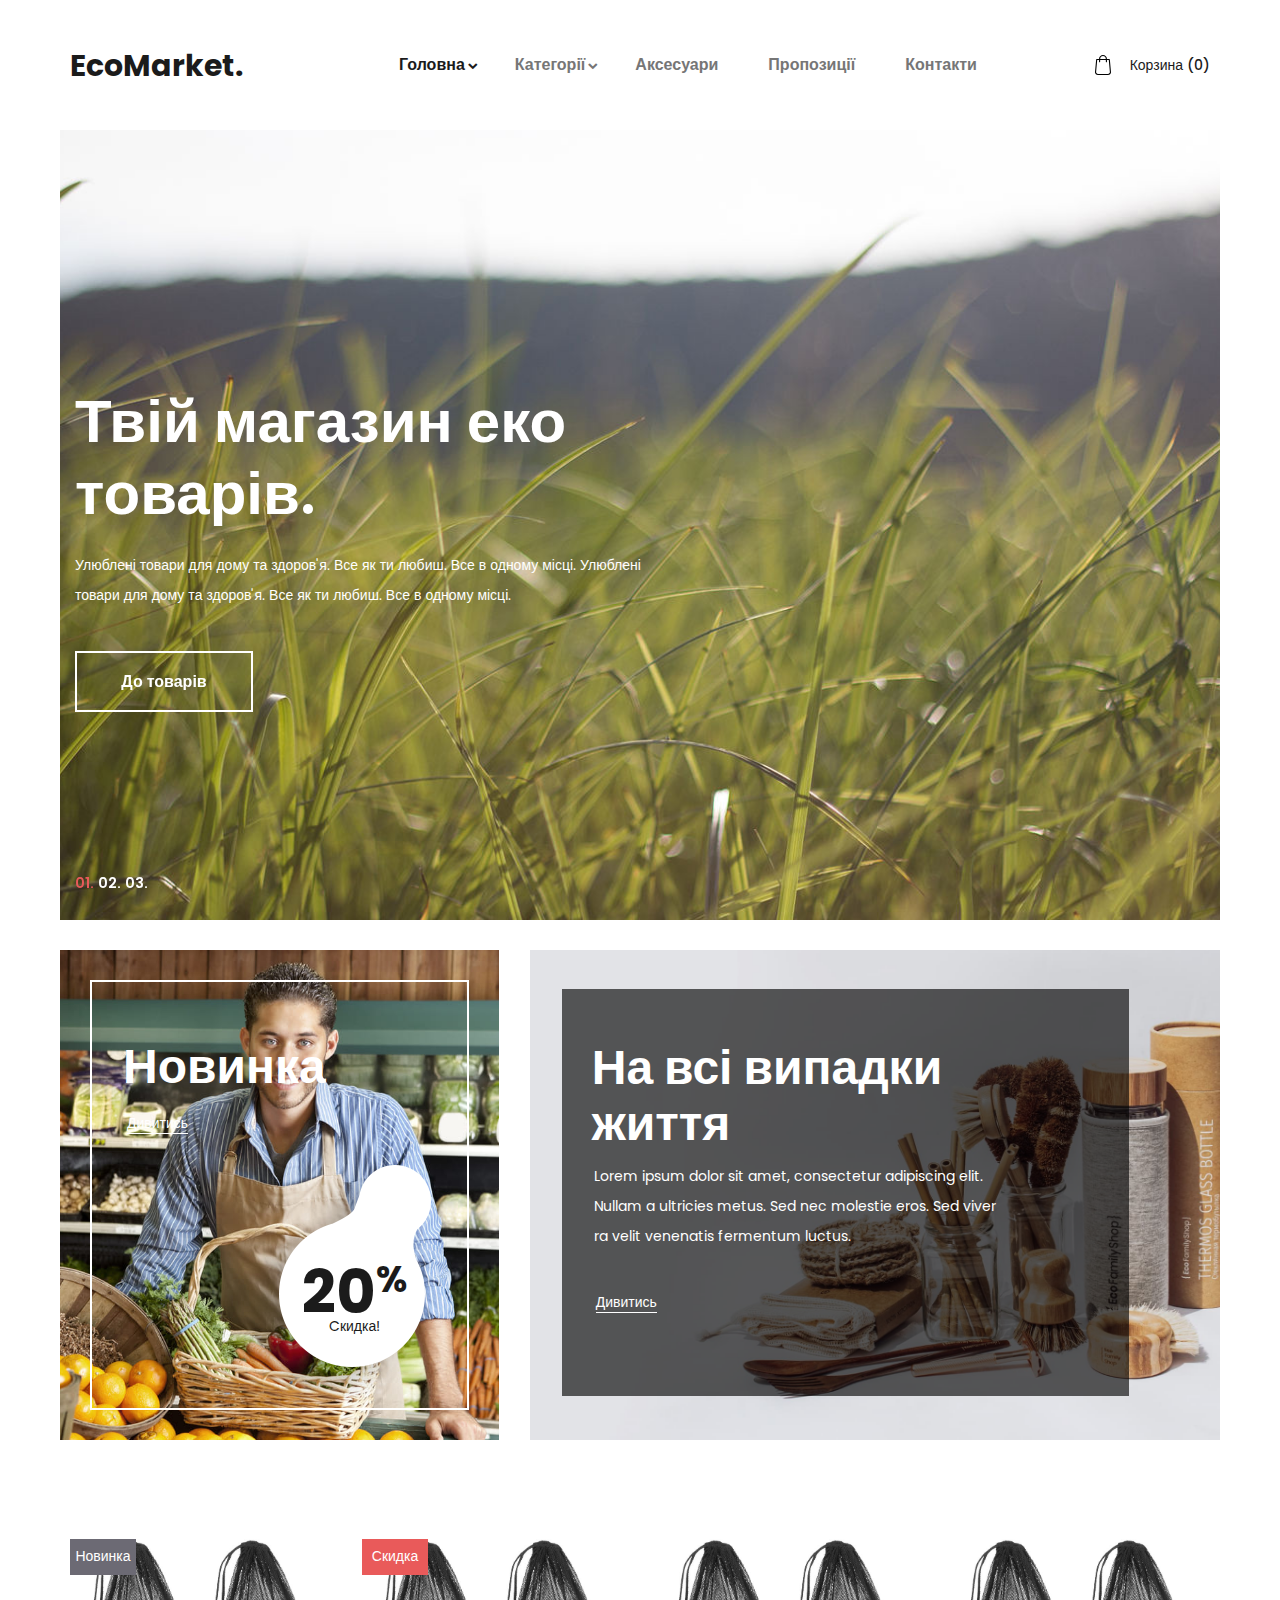
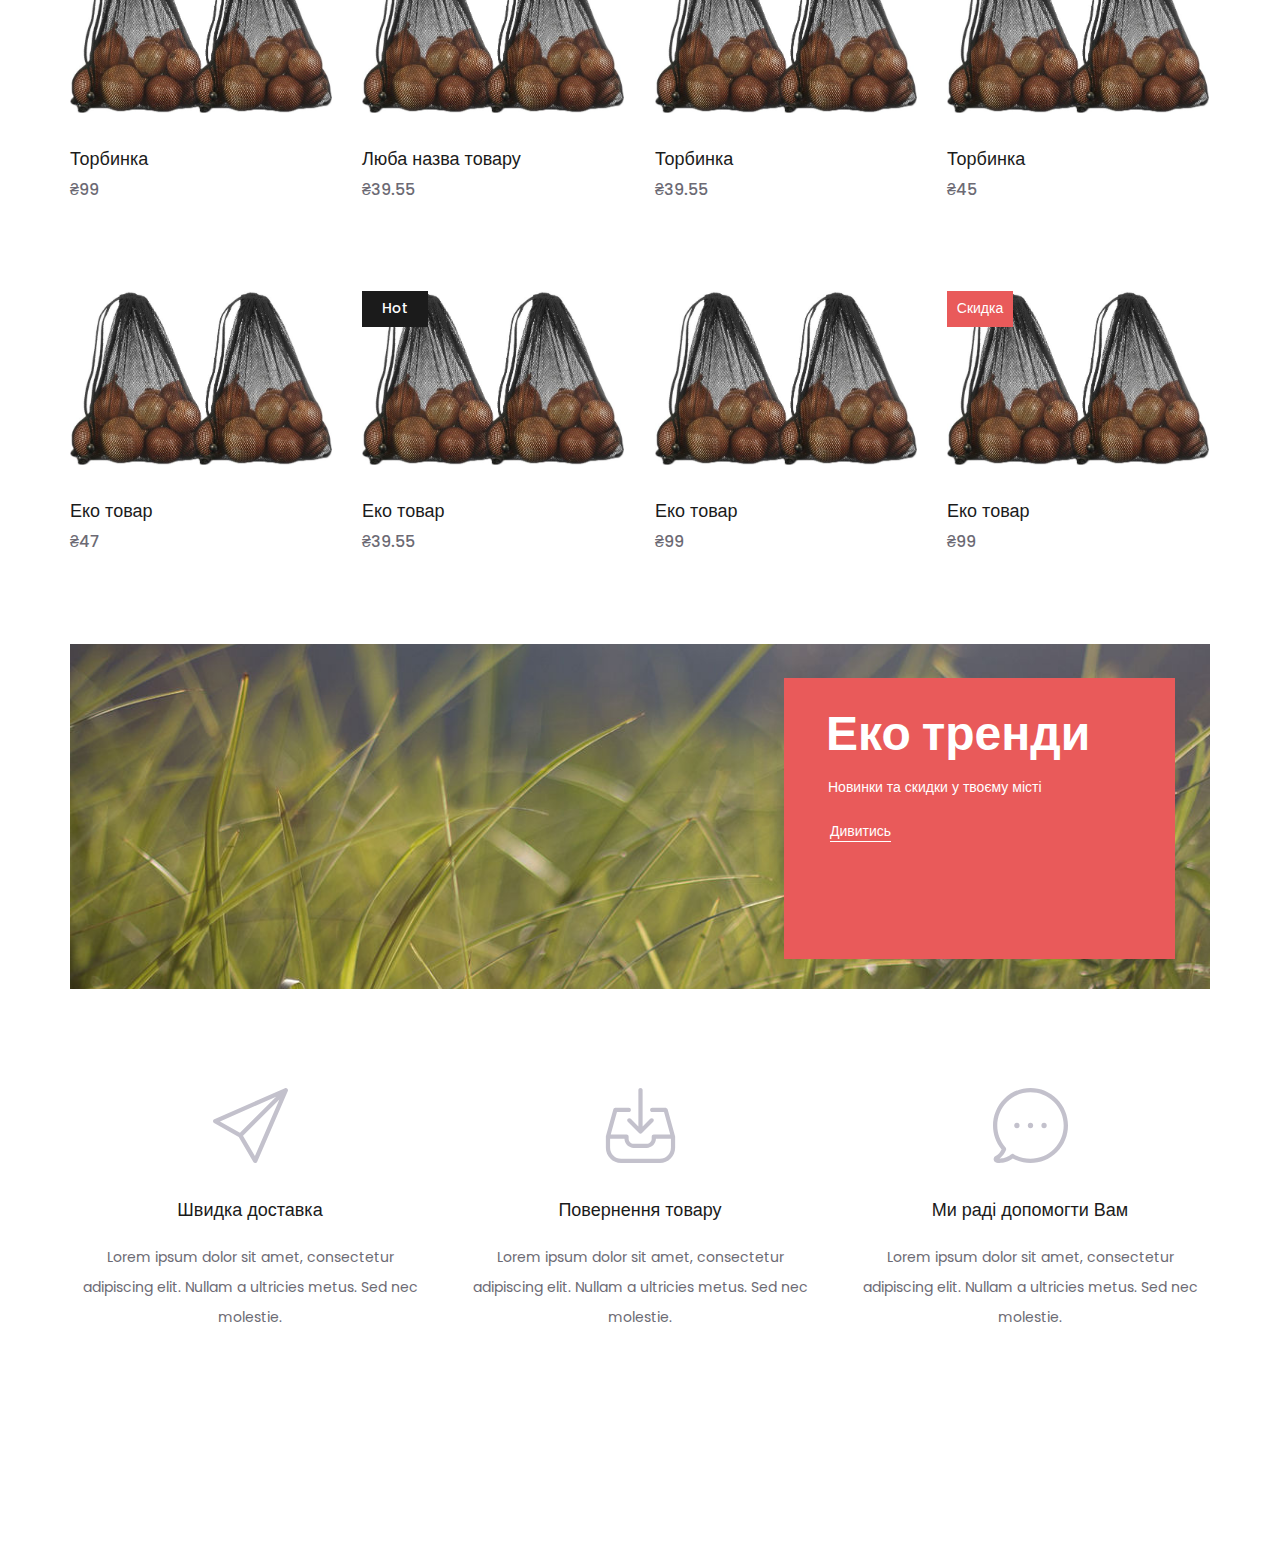
<file: index.html>
<!DOCTYPE html>
<html lang="ua">
<head>
<title>Magaz</title>
<meta charset="utf-8">
<meta http-equiv="X-UA-Compatible" content="IE=edge">
<meta name="description" content="Ecomarket">
<meta name="viewport" content="width=device-width, initial-scale=1">
<link rel="stylesheet" type="text/css" href="styles/bootstrap4/bootstrap.min.css">
<link href="plugins/font-awesome-4.7.0/css/font-awesome.min.css" rel="stylesheet" type="text/css">
<link rel="stylesheet" type="text/css" href="plugins/OwlCarousel2-2.2.1/owl.carousel.css">
<link rel="stylesheet" type="text/css" href="plugins/OwlCarousel2-2.2.1/owl.theme.default.css">
<link rel="stylesheet" type="text/css" href="plugins/OwlCarousel2-2.2.1/animate.css">
<link rel="stylesheet" type="text/css" href="styles/main_styles.css">
<link rel="stylesheet" type="text/css" href="styles/responsive.css">
</head>
<body>

<div class="super_container">

	<!-- Header -->

	<header class="header">
		<div class="header_container">
			<div class="container">
				<div class="row">
					<div class="col">
						<div class="header_content d-flex flex-row align-items-center justify-content-start">
							<div class="logo"><a href="#">EcoMarket.</a></div>
							<nav class="main_nav">
								<ul>
									<li class="hassubs active">
										<a href="index.html">Головна</a>
										<ul>
											<li><a href="categories.html">Категорії</a></li>
											<li><a href="product.html">Продукти</a></li>
											<li><a href="cart.html">Корзина</a></li>
											<li><a href="checkout.html">Перевірити</a></li>
											<li><a href="contact.html">Контакти</a></li>
										</ul>
									</li>
									<li class="hassubs">
										<a href="categories.html">Категорії</a>
										<ul>
											<li><a href="categories.html">Категорія1</a></li>
											<li><a href="categories.html">Категорія2</a></li>
											<li><a href="categories.html">Категорія3</a></li>
										</ul>
									</li>
									<li><a href="#">Аксесуари</a></li>
									<li><a href="#">Пропозиції</a></li>
									<li><a href="contact.html">Контакти</a></li>
								</ul>
							</nav>
							<div class="header_extra ml-auto">
								<div class="shopping_cart">
									<a href="cart.html">
										<svg version="1.1" xmlns="http://www.w3.org/2000/svg" xmlns:xlink="http://www.w3.org/1999/xlink" x="0px" y="0px"
												 viewBox="0 0 489 489" style="enable-background:new 0 0 489 489;" xml:space="preserve">
											<g>
												<path d="M440.1,422.7l-28-315.3c-0.6-7-6.5-12.3-13.4-12.3h-57.6C340.3,42.5,297.3,0,244.5,0s-95.8,42.5-96.6,95.1H90.3
													c-7,0-12.8,5.3-13.4,12.3l-28,315.3c0,0.4-0.1,0.8-0.1,1.2c0,35.9,32.9,65.1,73.4,65.1h244.6c40.5,0,73.4-29.2,73.4-65.1
													C440.2,423.5,440.2,423.1,440.1,422.7z M244.5,27c37.9,0,68.8,30.4,69.6,68.1H174.9C175.7,57.4,206.6,27,244.5,27z M366.8,462
													H122.2c-25.4,0-46-16.8-46.4-37.5l26.8-302.3h45.2v41c0,7.5,6,13.5,13.5,13.5s13.5-6,13.5-13.5v-41h139.3v41
													c0,7.5,6,13.5,13.5,13.5s13.5-6,13.5-13.5v-41h45.2l26.9,302.3C412.8,445.2,392.1,462,366.8,462z"/>
											</g>
										</svg>
										<div>Корзина<span>(0)</span></div>
									</a>
								</div>
								
								<div class="hamburger"><i class="fa fa-bars" aria-hidden="true"></i></div>
							</div>
						</div>
					</div>
				</div>
			</div>
		</div>
		
		<!-- Social -->
		<div class="header_social">
			<ul>
				<li><a href="#"><i class="fa fa-instagram" aria-hidden="true"></i></a></li>
				<li><a href="#"><i class="fa fa-facebook" aria-hidden="true"></i></a></li>
			</ul>
		</div>
	</header>

	<!-- Menu -->

	<div class="menu menu_mm trans_300">
		<div class="menu_container menu_mm">
			<div class="page_menu_content">
							
				<div class="page_menu_search menu_mm">
					<form action="#">
						<input type="search" required="required" class="page_menu_search_input menu_mm" placeholder="Search for products...">
					</form>
				</div>
				<ul class="page_menu_nav menu_mm">
					<li class="page_menu_item has-children menu_mm">
						<a href="index.html">Головна<i class="fa fa-angle-down"></i></a>
						<ul class="page_menu_selection menu_mm">
							<li class="page_menu_item menu_mm"><a href="categories.html">Категорії<i class="fa fa-angle-down"></i></a></li>
							<li class="page_menu_item menu_mm"><a href="product.html">Продукт<i class="fa fa-angle-down"></i></a></li>
							<li class="page_menu_item menu_mm"><a href="cart.html">Корзина<i class="fa fa-angle-down"></i></a></li>
							<li class="page_menu_item menu_mm"><a href="checkout.html">Перевірити<i class="fa fa-angle-down"></i></a></li>
							<li class="page_menu_item menu_mm"><a href="contact.html">Контакти<i class="fa fa-angle-down"></i></a></li>
						</ul>
					</li>
					<li class="page_menu_item has-children menu_mm">
						<a href="categories.html">Категорії<i class="fa fa-angle-down"></i></a>
						<ul class="page_menu_selection menu_mm">
							<li class="page_menu_item menu_mm"><a href="categories.html">Категорія1<i class="fa fa-angle-down"></i></a></li>
							<li class="page_menu_item menu_mm"><a href="categories.html">Категорія2<i class="fa fa-angle-down"></i></a></li>
							<li class="page_menu_item menu_mm"><a href="categories.html">Категорія3<i class="fa fa-angle-down"></i></a></li>
						</ul>
					</li>
					<li class="page_menu_item menu_mm"><a href="index.html">Аксесуари<i class="fa fa-angle-down"></i></a></li>
					<li class="page_menu_item menu_mm"><a href="#">Пропозиції<i class="fa fa-angle-down"></i></a></li>
					<li class="page_menu_item menu_mm"><a href="contact.html">Корзина<i class="fa fa-angle-down"></i></a></li>
				</ul>
			</div>
		</div>

		<div class="menu_close"><i class="fa fa-times" aria-hidden="true"></i></div>

		<div class="menu_social">
			<ul>
				<li><a href="#"><i class="fa fa-instagram" aria-hidden="true"></i></a></li>
				<li><a href="#"><i class="fa fa-facebook" aria-hidden="true"></i></a></li>
			</ul>
		</div>
	</div>
	
	<!-- Home -->

	<div class="home">
		<div class="home_slider_container">
			
			<!-- Home Slider -->
			<div class="owl-carousel owl-theme home_slider">
				
				<!-- Slider Item -->
				<div class="owl-item home_slider_item">
					<div class="home_slider_background" style="background-image:url(images/trava.jpg)"></div>
					<div class="home_slider_content_container">
						<div class="container">
							<div class="row">
								<div class="col">
									<div class="home_slider_content"  data-animation-in="fadeIn" data-animation-out="animate-out fadeOut">
										<div class="home_slider_title">Твій магазин еко товарів.</div>
										<div class="home_slider_subtitle">Улюблені товари для дому та здоров'я. Все як ти любиш. Все в одному місці. Улюблені товари для дому та здоров'я. Все як ти любиш. Все в одному місці.</div>
										<div class="button button_light home_button"><a href="#">До товарів</a></div>
									</div>
								</div>
							</div>
						</div>
					</div>
				</div>

				<!-- Slider Item -->
				<div class="owl-item home_slider_item">
					<div class="home_slider_background" style="background-image:url(images/pole.jpg)"></div>
					<div class="home_slider_content_container">
						<div class="container">
							<div class="row">
								<div class="col">
									<div class="home_slider_content"  data-animation-in="fadeIn" data-animation-out="animate-out fadeOut">
										<div class="home_slider_title">Еко товари для дому</div>
										<div class="home_slider_subtitle">Lorem ipsum dolor sit amet, consectetur adipiscing elit. Nullam a ultricies metus. Sed nec molestie eros. Sed viverra velit venenatis fermentum luctus.</div>
										<div class="button button_light home_button"><a href="#">Поцікавитись</a></div>
									</div>
								</div>
							</div>
						</div>
					</div>
				</div>

				<!-- Slider Item -->
				<div class="owl-item home_slider_item">
					<div class="home_slider_background" style="background-image:url(images/derevo.jpg)"></div>
					<div class="home_slider_content_container">
						<div class="container">
							<div class="row">
								<div class="col">
									<div class="home_slider_content"  data-animation-in="fadeIn" data-animation-out="animate-out fadeOut">
										<div class="home_slider_title">Онлайн еко шоп твого міста!</div>
										<div class="home_slider_subtitle">Lorem ipsum dolor sit amet, consectetur adipiscing elit. Nullam a ultricies metus. Sed nec molestie eros. Sed viverra velit venenatis fermentum luctus.</div>
										<div class="button button_light home_button"><a href="#">Купити</a></div>
									</div>
								</div>
							</div>
						</div>
					</div>
				</div>

			</div>

			<!-- Home Slider Dots -->
			
			<div class="home_slider_dots_container">
				<div class="container">
					<div class="row">
						<div class="col">
							<div class="home_slider_dots">
								<ul id="home_slider_custom_dots" class="home_slider_custom_dots">
									<li class="home_slider_custom_dot active">01.</li>
									<li class="home_slider_custom_dot">02.</li>
									<li class="home_slider_custom_dot">03.</li>
								</ul>
							</div>
						</div>
					</div>
				</div>	
			</div>

		</div>
	</div>

	<!-- Ads -->

	<div class="avds">
		<div class="avds_container d-flex flex-lg-row flex-column align-items-start justify-content-between">
			<div class="avds_small">
				<div class="avds_background" style="background-image:url(images/eco.jpg)"></div>
				<div class="avds_small_inner">
					<div class="avds_discount_container">
						<img src="images/discount.png" alt="">
						<div>
							<div class="avds_discount">
								<div>20<span>%</span></div>
								<div>Cкидка!</div>
							</div>
						</div>
					</div>
					<div class="avds_small_content">
						<div class="avds_title">Новинка</div>
						<div class="avds_link"><a href="categories.html">Дивитись</a></div>
					</div>
				</div>
			</div>
			<div class="avds_large">
				<div class="avds_background" style="background-image:url(images/eco2.jpg)"></div>
				<div class="avds_large_container">
					<div class="avds_large_content">
						<div class="avds_title">На всі випадки життя</div>
						<div class="avds_text">Lorem ipsum dolor sit amet, consectetur adipiscing elit. Nullam a ultricies metus. Sed nec molestie eros. Sed viver ra velit venenatis fermentum luctus.</div>
						<div class="avds_link avds_link_large"><a href="categories.html">Дивитись</a></div>
					</div>
				</div>
			</div>
		</div>
	</div>

	<!-- Products -->

	<div class="products">
		<div class="container">
			<div class="row">
				<div class="col">
					
					<div class="product_grid">

						<!-- Product -->
						<div class="product">
							<div class="product_image"><img src="images/sumka.jpg" alt="#"></div>
							<div class="product_extra product_new"><a href="categories.html">Новинка</a></div>
							<div class="product_content">
								<div class="product_title"><a href="product.html">Торбинка</a></div>
								<div class="product_price">₴99</div>
							</div>
						</div>

						<!-- Product -->
						<div class="product">
							<div class="product_image"><img src="images/sumka.jpg" alt=""></div>
							<div class="product_extra product_sale"><a href="categories.html">Скидка</a></div>
							<div class="product_content">
								<div class="product_title"><a href="product.html">Люба назва товару</a></div>
								<div class="product_price">₴39.55</div>
							</div>
						</div>

						<!-- Product -->
						<div class="product">
							<div class="product_image"><img src="images/sumka.jpg" alt=""></div>
							<div class="product_content">
								<div class="product_title"><a href="product.html">Торбинка</a></div>
								<div class="product_price">₴39.55</div>
							</div>
						</div>

						<!-- Product -->
						<div class="product">
							<div class="product_image"><img src="images/sumka.jpg" alt=""></div>
							<div class="product_content">
								<div class="product_title"><a href="product.html">Торбинка</a></div>
								<div class="product_price">₴45</div>
							</div>
						</div>

						<!-- Product -->
						<div class="product">
							<div class="product_image"><img src="images/sumka.jpg" alt=""></div>
							<div class="product_content">
								<div class="product_title"><a href="product.html">Еко товар</a></div>
								<div class="product_price">₴47</div>
							</div>
						</div>

						<!-- Product -->
						<div class="product">
							<div class="product_image"><img src="images/sumka.jpg" alt=""></div>
							<div class="product_extra product_hot"><a href="categories.html">Hot</a></div>
							<div class="product_content">
								<div class="product_title"><a href="product.html">Еко товар</a></div>
								<div class="product_price">₴39.55</div>
							</div>
						</div>

						<!-- Product -->
						<div class="product">
							<div class="product_image"><img src="images/sumka.jpg" alt=""></div>
							<div class="product_content">
								<div class="product_title"><a href="product.html">Еко товар</a></div>
								<div class="product_price">₴99</div>
							</div>
						</div>

						<!-- Product -->
						<div class="product">
							<div class="product_image"><img src="images/sumka.jpg" alt=""></div>
							<div class="product_extra product_sale"><a href="categories.html">Скидка</a></div>
							<div class="product_content">
								<div class="product_title"><a href="product.html">Еко товар</a></div>
								<div class="product_price">₴99</div>
							</div>
						</div>

					</div>
						
				</div>
			</div>
		</div>
	</div>

	<!-- Ad -->

	<div class="avds_xl">
		<div class="container">
			<div class="row">
				<div class="col">
					<div class="avds_xl_container clearfix">
						<div class="avds_xl_background" style="background-image:url(images/trava.jpg)"></div>
						<div class="avds_xl_content">
							<div class="avds_title">Еко тренди</div>
							<div class="avds_text">Новинки та скидки у твоєму місті</div>
							<div class="avds_link avds_xl_link"><a href="categories.html">Дивитись</a></div>
						</div>
					</div>
				</div>
			</div>
		</div>
	</div>

	<!-- Icon Boxes -->

	<div class="icon_boxes">
		<div class="container">
			<div class="row icon_box_row">
				
				<!-- Icon Box -->
				<div class="col-lg-4 icon_box_col">
					<div class="icon_box">
						<div class="icon_box_image"><img src="images/icon_1.svg" alt=""></div>
						<div class="icon_box_title">Швидка доставка</div>
						<div class="icon_box_text">
							<p>Lorem ipsum dolor sit amet, consectetur adipiscing elit. Nullam a ultricies metus. Sed nec molestie.</p>
						</div>
					</div>
				</div>

				<!-- Icon Box -->
				<div class="col-lg-4 icon_box_col">
					<div class="icon_box">
						<div class="icon_box_image"><img src="images/icon_2.svg" alt=""></div>
						<div class="icon_box_title">Повернення товару</div>
						<div class="icon_box_text">
							<p>Lorem ipsum dolor sit amet, consectetur adipiscing elit. Nullam a ultricies metus. Sed nec molestie.</p>
						</div>
					</div>
				</div>

				<!-- Icon Box -->
				<div class="col-lg-4 icon_box_col">
					<div class="icon_box">
						<div class="icon_box_image"><img src="images/icon_3.svg" alt=""></div>
						<div class="icon_box_title">Ми раді допомогти Вам</div>
						<div class="icon_box_text">
							<p>Lorem ipsum dolor sit amet, consectetur adipiscing elit. Nullam a ultricies metus. Sed nec molestie.</p>
						</div>
					</div>
				</div>

			</div>
		</div>
	</div>

	
	<!-- Footer -->
	
	<div class="footer_overlay"></div>
	<footer class="footer">
		<div class="footer_background" style="background-image:url(images/trava.jpg)"></div>
		<div class="container">
			<div class="row">
				<div class="col">
					<div class="footer_content d-flex flex-lg-row flex-column align-items-center justify-content-lg-start justify-content-center">
						<div class="footer_logo"><a href="#">EcoMarket</a></div>
						<div class="copyright ml-auto mr-auto">
				Copyright &copy;<script>document.write(new Date().getFullYear());</script> Всі права збережено | Розроблено <br> 
					<i class="fa fa-heart-o" aria-hidden="true"></i><p> EcoMarket</p>
									</div>
						<div class="footer_social ml-lg-auto">
							<ul>
								
								<li><a href="#"><i class="fa fa-instagram" aria-hidden="true"></i></a></li>
								<li><a href="#"><i class="fa fa-facebook" aria-hidden="true"></i></a></li>
								
							</ul>
						</div>
					</div>
				</div>
			</div>
		</div>
	</footer>
</div>

<script src="js/jquery-3.2.1.min.js"></script>
<script src="styles/bootstrap4/popper.js"></script>
<script src="styles/bootstrap4/bootstrap.min.js"></script>
<script src="plugins/greensock/TweenMax.min.js"></script>
<script src="plugins/greensock/TimelineMax.min.js"></script>
<script src="plugins/scrollmagic/ScrollMagic.min.js"></script>
<script src="plugins/greensock/animation.gsap.min.js"></script>
<script src="plugins/greensock/ScrollToPlugin.min.js"></script>
<script src="plugins/OwlCarousel2-2.2.1/owl.carousel.js"></script>
<script src="plugins/Isotope/isotope.pkgd.min.js"></script>
<script src="plugins/easing/easing.js"></script>
<script src="plugins/parallax-js-master/parallax.min.js"></script>
<script src="js/custom.js"></script>
</body>
</html>
</file>
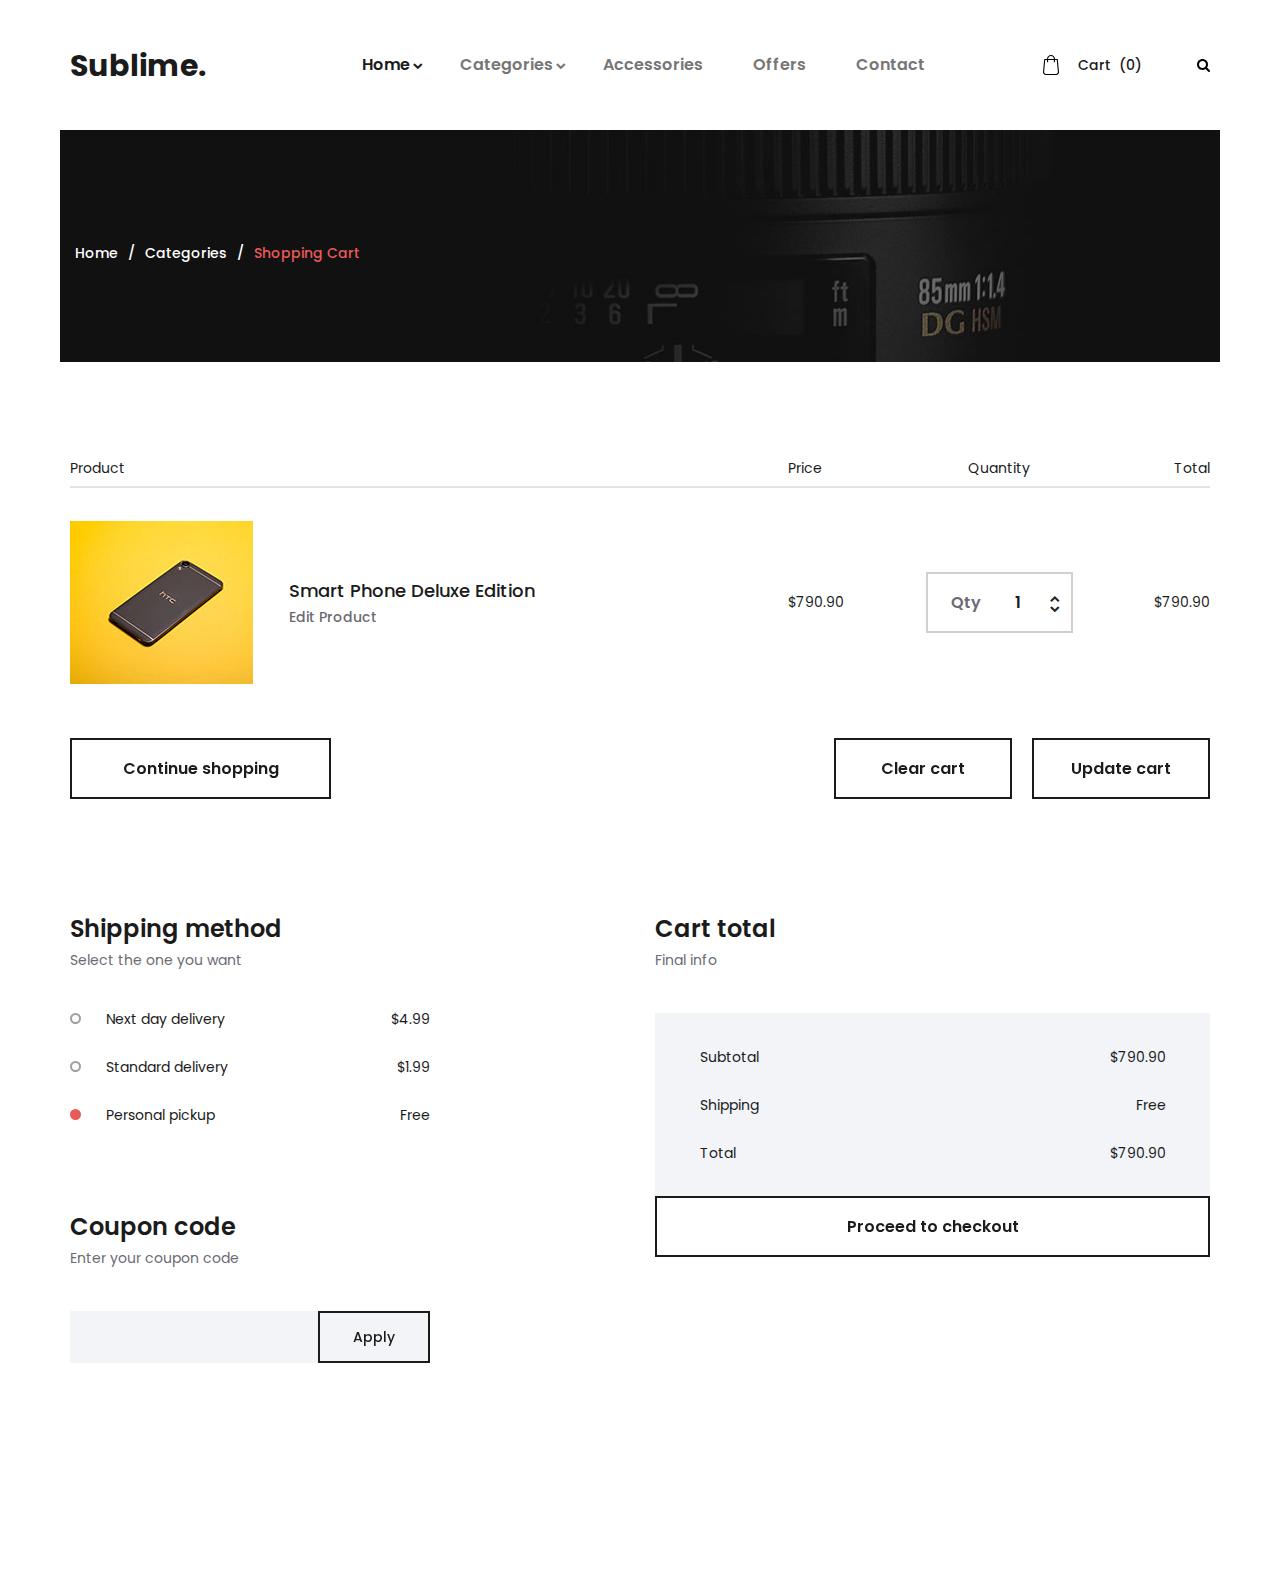
<file: cart.html>
<!DOCTYPE html>
<html lang="en">
<head>
<title>Cart</title>
<meta charset="utf-8">
<meta http-equiv="X-UA-Compatible" content="IE=edge">
<meta name="description" content="Sublime project">
<meta name="viewport" content="width=device-width, initial-scale=1">
<link rel="stylesheet" type="text/css" href="styles/bootstrap4/bootstrap.min.css">
<link href="plugins/font-awesome-4.7.0/css/font-awesome.min.css" rel="stylesheet" type="text/css">
<link rel="stylesheet" type="text/css" href="styles/cart.css">
<link rel="stylesheet" type="text/css" href="styles/cart_responsive.css">
</head>
<body>

<div class="super_container">

	<!-- Header -->

	<header class="header">
		<div class="header_container">
			<div class="container">
				<div class="row">
					<div class="col">
						<div class="header_content d-flex flex-row align-items-center justify-content-start">
							<div class="logo"><a href="#">Sublime.</a></div>
							<nav class="main_nav">
								<ul>
									<li class="hassubs active">
										<a href="index.html">Home</a>
										<ul>
											<li><a href="categories.html">Categories</a></li>
											<li><a href="product.html">Product</a></li>
											<li><a href="cart.html">Cart</a></li>
											<li><a href="checkout.html">Check out</a></li>
											<li><a href="contact.html">Contact</a></li>
										</ul>
									</li>
									<li class="hassubs">
										<a href="categories.html">Categories</a>
										<ul>
											<li><a href="categories.html">Category</a></li>
											<li><a href="categories.html">Category</a></li>
											<li><a href="categories.html">Category</a></li>
											<li><a href="categories.html">Category</a></li>
											<li><a href="categories.html">Category</a></li>
										</ul>
									</li>
									<li><a href="#">Accessories</a></li>
									<li><a href="#">Offers</a></li>
									<li><a href="contact.html">Contact</a></li>
								</ul>
							</nav>
							<div class="header_extra ml-auto">
								<div class="shopping_cart">
									<a href="cart.html">
										<svg version="1.1" xmlns="http://www.w3.org/2000/svg" xmlns:xlink="http://www.w3.org/1999/xlink" x="0px" y="0px"
												 viewBox="0 0 489 489" style="enable-background:new 0 0 489 489;" xml:space="preserve">
											<g>
												<path d="M440.1,422.7l-28-315.3c-0.6-7-6.5-12.3-13.4-12.3h-57.6C340.3,42.5,297.3,0,244.5,0s-95.8,42.5-96.6,95.1H90.3
													c-7,0-12.8,5.3-13.4,12.3l-28,315.3c0,0.4-0.1,0.8-0.1,1.2c0,35.9,32.9,65.1,73.4,65.1h244.6c40.5,0,73.4-29.2,73.4-65.1
													C440.2,423.5,440.2,423.1,440.1,422.7z M244.5,27c37.9,0,68.8,30.4,69.6,68.1H174.9C175.7,57.4,206.6,27,244.5,27z M366.8,462
													H122.2c-25.4,0-46-16.8-46.4-37.5l26.8-302.3h45.2v41c0,7.5,6,13.5,13.5,13.5s13.5-6,13.5-13.5v-41h139.3v41
													c0,7.5,6,13.5,13.5,13.5s13.5-6,13.5-13.5v-41h45.2l26.9,302.3C412.8,445.2,392.1,462,366.8,462z"/>
											</g>
										</svg>
										<div>Cart <span>(0)</span></div>
									</a>
								</div>
								<div class="search">
									<div class="search_icon">
										<svg version="1.1" id="Capa_1" xmlns="http://www.w3.org/2000/svg" xmlns:xlink="http://www.w3.org/1999/xlink" x="0px" y="0px"
										viewBox="0 0 475.084 475.084" style="enable-background:new 0 0 475.084 475.084;"
										 xml:space="preserve">
										<g>
											<path d="M464.524,412.846l-97.929-97.925c23.6-34.068,35.406-72.047,35.406-113.917c0-27.218-5.284-53.249-15.852-78.087
												c-10.561-24.842-24.838-46.254-42.825-64.241c-17.987-17.987-39.396-32.264-64.233-42.826
												C254.246,5.285,228.217,0.003,200.999,0.003c-27.216,0-53.247,5.282-78.085,15.847C98.072,26.412,76.66,40.689,58.673,58.676
												c-17.989,17.987-32.264,39.403-42.827,64.241C5.282,147.758,0,173.786,0,201.004c0,27.216,5.282,53.238,15.846,78.083
												c10.562,24.838,24.838,46.247,42.827,64.234c17.987,17.993,39.403,32.264,64.241,42.832c24.841,10.563,50.869,15.844,78.085,15.844
												c41.879,0,79.852-11.807,113.922-35.405l97.929,97.641c6.852,7.231,15.406,10.849,25.693,10.849
												c9.897,0,18.467-3.617,25.694-10.849c7.23-7.23,10.848-15.796,10.848-25.693C475.088,428.458,471.567,419.889,464.524,412.846z
												 M291.363,291.358c-25.029,25.033-55.148,37.549-90.364,37.549c-35.21,0-65.329-12.519-90.36-37.549
												c-25.031-25.029-37.546-55.144-37.546-90.36c0-35.21,12.518-65.334,37.546-90.36c25.026-25.032,55.15-37.546,90.36-37.546
												c35.212,0,65.331,12.519,90.364,37.546c25.033,25.026,37.548,55.15,37.548,90.36C328.911,236.214,316.392,266.329,291.363,291.358z
												"/>
										</g>
									</svg>
									</div>
								</div>
								<div class="hamburger"><i class="fa fa-bars" aria-hidden="true"></i></div>
							</div>
						</div>
					</div>
				</div>
			</div>
		</div>
		
		<!-- Search Panel -->
		<div class="search_panel trans_300">
			<div class="container">
				<div class="row">
					<div class="col">
						<div class="search_panel_content d-flex flex-row align-items-center justify-content-end">
							<form action="#">
								<input type="text" class="search_input" placeholder="Search" required="required">
							</form>
						</div>
					</div>
				</div>
			</div>
		</div>

		<!-- Social -->
		<div class="header_social">
			<ul>
				<li><a href="#"><i class="fa fa-pinterest" aria-hidden="true"></i></a></li>
				<li><a href="#"><i class="fa fa-instagram" aria-hidden="true"></i></a></li>
				<li><a href="#"><i class="fa fa-facebook" aria-hidden="true"></i></a></li>
				<li><a href="#"><i class="fa fa-twitter" aria-hidden="true"></i></a></li>
			</ul>
		</div>
	</header>

	<!-- Menu -->

	<div class="menu menu_mm trans_300">
		<div class="menu_container menu_mm">
			<div class="page_menu_content">
							
				<div class="page_menu_search menu_mm">
					<form action="#">
						<input type="search" required="required" class="page_menu_search_input menu_mm" placeholder="Search for products...">
					</form>
				</div>
				<ul class="page_menu_nav menu_mm">
					<li class="page_menu_item has-children menu_mm">
						<a href="index.html">Home<i class="fa fa-angle-down"></i></a>
						<ul class="page_menu_selection menu_mm">
							<li class="page_menu_item menu_mm"><a href="categories.html">Categories<i class="fa fa-angle-down"></i></a></li>
							<li class="page_menu_item menu_mm"><a href="product.html">Product<i class="fa fa-angle-down"></i></a></li>
							<li class="page_menu_item menu_mm"><a href="cart.html">Cart<i class="fa fa-angle-down"></i></a></li>
							<li class="page_menu_item menu_mm"><a href="checkout.html">Checkout<i class="fa fa-angle-down"></i></a></li>
							<li class="page_menu_item menu_mm"><a href="contact.html">Contact<i class="fa fa-angle-down"></i></a></li>
						</ul>
					</li>
					<li class="page_menu_item has-children menu_mm">
						<a href="categories.html">Categories<i class="fa fa-angle-down"></i></a>
						<ul class="page_menu_selection menu_mm">
							<li class="page_menu_item menu_mm"><a href="categories.html">Category<i class="fa fa-angle-down"></i></a></li>
							<li class="page_menu_item menu_mm"><a href="categories.html">Category<i class="fa fa-angle-down"></i></a></li>
							<li class="page_menu_item menu_mm"><a href="categories.html">Category<i class="fa fa-angle-down"></i></a></li>
							<li class="page_menu_item menu_mm"><a href="categories.html">Category<i class="fa fa-angle-down"></i></a></li>
						</ul>
					</li>
					<li class="page_menu_item menu_mm"><a href="index.html">Accessories<i class="fa fa-angle-down"></i></a></li>
					<li class="page_menu_item menu_mm"><a href="#">Offers<i class="fa fa-angle-down"></i></a></li>
					<li class="page_menu_item menu_mm"><a href="contact.html">Contact<i class="fa fa-angle-down"></i></a></li>
				</ul>
			</div>
		</div>

		<div class="menu_close"><i class="fa fa-times" aria-hidden="true"></i></div>

		<div class="menu_social">
			<ul>
				<li><a href="#"><i class="fa fa-pinterest" aria-hidden="true"></i></a></li>
				<li><a href="#"><i class="fa fa-instagram" aria-hidden="true"></i></a></li>
				<li><a href="#"><i class="fa fa-facebook" aria-hidden="true"></i></a></li>
				<li><a href="#"><i class="fa fa-twitter" aria-hidden="true"></i></a></li>
			</ul>
		</div>
	</div>
	
	<!-- Home -->

	<div class="home">
		<div class="home_container">
			<div class="home_background" style="background-image:url(images/cart.jpg)"></div>
			<div class="home_content_container">
				<div class="container">
					<div class="row">
						<div class="col">
							<div class="home_content">
								<div class="breadcrumbs">
									<ul>
										<li><a href="index.html">Home</a></li>
										<li><a href="categories.html">Categories</a></li>
										<li>Shopping Cart</li>
									</ul>
								</div>
							</div>
						</div>
					</div>
				</div>
			</div>
		</div>
	</div>

	<!-- Cart Info -->

	<div class="cart_info">
		<div class="container">
			<div class="row">
				<div class="col">
					<!-- Column Titles -->
					<div class="cart_info_columns clearfix">
						<div class="cart_info_col cart_info_col_product">Product</div>
						<div class="cart_info_col cart_info_col_price">Price</div>
						<div class="cart_info_col cart_info_col_quantity">Quantity</div>
						<div class="cart_info_col cart_info_col_total">Total</div>
					</div>
				</div>
			</div>
			<div class="row cart_items_row">
				<div class="col">

					<!-- Cart Item -->
					<div class="cart_item d-flex flex-lg-row flex-column align-items-lg-center align-items-start justify-content-start">
						<!-- Name -->
						<div class="cart_item_product d-flex flex-row align-items-center justify-content-start">
							<div class="cart_item_image">
								<div><img src="images/cart_1.jpg" alt=""></div>
							</div>
							<div class="cart_item_name_container">
								<div class="cart_item_name"><a href="#">Smart Phone Deluxe Edition</a></div>
								<div class="cart_item_edit"><a href="#">Edit Product</a></div>
							</div>
						</div>
						<!-- Price -->
						<div class="cart_item_price">$790.90</div>
						<!-- Quantity -->
						<div class="cart_item_quantity">
							<div class="product_quantity_container">
								<div class="product_quantity clearfix">
									<span>Qty</span>
									<input id="quantity_input" type="text" pattern="[0-9]*" value="1">
									<div class="quantity_buttons">
										<div id="quantity_inc_button" class="quantity_inc quantity_control"><i class="fa fa-chevron-up" aria-hidden="true"></i></div>
										<div id="quantity_dec_button" class="quantity_dec quantity_control"><i class="fa fa-chevron-down" aria-hidden="true"></i></div>
									</div>
								</div>
							</div>
						</div>
						<!-- Total -->
						<div class="cart_item_total">$790.90</div>
					</div>

				</div>
			</div>
			<div class="row row_cart_buttons">
				<div class="col">
					<div class="cart_buttons d-flex flex-lg-row flex-column align-items-start justify-content-start">
						<div class="button continue_shopping_button"><a href="#">Continue shopping</a></div>
						<div class="cart_buttons_right ml-lg-auto">
							<div class="button clear_cart_button"><a href="#">Clear cart</a></div>
							<div class="button update_cart_button"><a href="#">Update cart</a></div>
						</div>
					</div>
				</div>
			</div>
			<div class="row row_extra">
				<div class="col-lg-4">
					
					<!-- Delivery -->
					<div class="delivery">
						<div class="section_title">Shipping method</div>
						<div class="section_subtitle">Select the one you want</div>
						<div class="delivery_options">
							<label class="delivery_option clearfix">Next day delivery
								<input type="radio" name="radio">
								<span class="checkmark"></span>
								<span class="delivery_price">$4.99</span>
							</label>
							<label class="delivery_option clearfix">Standard delivery
								<input type="radio" name="radio">
								<span class="checkmark"></span>
								<span class="delivery_price">$1.99</span>
							</label>
							<label class="delivery_option clearfix">Personal pickup
								<input type="radio" checked="checked" name="radio">
								<span class="checkmark"></span>
								<span class="delivery_price">Free</span>
							</label>
						</div>
					</div>

					<!-- Coupon Code -->
					<div class="coupon">
						<div class="section_title">Coupon code</div>
						<div class="section_subtitle">Enter your coupon code</div>
						<div class="coupon_form_container">
							<form action="#" id="coupon_form" class="coupon_form">
								<input type="text" class="coupon_input" required="required">
								<button class="button coupon_button"><span>Apply</span></button>
							</form>
						</div>
					</div>
				</div>

				<div class="col-lg-6 offset-lg-2">
					<div class="cart_total">
						<div class="section_title">Cart total</div>
						<div class="section_subtitle">Final info</div>
						<div class="cart_total_container">
							<ul>
								<li class="d-flex flex-row align-items-center justify-content-start">
									<div class="cart_total_title">Subtotal</div>
									<div class="cart_total_value ml-auto">$790.90</div>
								</li>
								<li class="d-flex flex-row align-items-center justify-content-start">
									<div class="cart_total_title">Shipping</div>
									<div class="cart_total_value ml-auto">Free</div>
								</li>
								<li class="d-flex flex-row align-items-center justify-content-start">
									<div class="cart_total_title">Total</div>
									<div class="cart_total_value ml-auto">$790.90</div>
								</li>
							</ul>
						</div>
						<div class="button checkout_button"><a href="#">Proceed to checkout</a></div>
					</div>
				</div>
			</div>
		</div>		
	</div>

	<!-- Footer -->
	
	<div class="footer_overlay"></div>
	<footer class="footer">
		<div class="footer_background" style="background-image:url(images/footer.jpg)"></div>
		<div class="container">
			<div class="row">
				<div class="col">
					<div class="footer_content d-flex flex-lg-row flex-column align-items-center justify-content-lg-start justify-content-center">
						<div class="footer_logo"><a href="#">Sublime.</a></div>
						<div class="copyright ml-auto mr-auto"><!-- Link back to Colorlib can't be removed. Template is licensed under CC BY 3.0. -->
Copyright &copy;<script>document.write(new Date().getFullYear());</script> All rights reserved | This template is made with <i class="fa fa-heart-o" aria-hidden="true"></i> by <a href="https://colorlib.com" target="_blank">Colorlib</a>
<!-- Link back to Colorlib can't be removed. Template is licensed under CC BY 3.0. --></div>
						<div class="footer_social ml-lg-auto">
					
								<li><a href="#"><i class="fa fa-instagram" aria-hidden="true"></i></a></li>
								<li><a href="#"><i class="fa fa-facebook" aria-hidden="true"></i></a></li>
							</ul>
						</div>
					</div>
				</div>
			</div>
		</div>
	</footer>
</div>

<script src="js/jquery-3.2.1.min.js"></script>
<script src="styles/bootstrap4/popper.js"></script>
<script src="styles/bootstrap4/bootstrap.min.js"></script>
<script src="plugins/greensock/TweenMax.min.js"></script>
<script src="plugins/greensock/TimelineMax.min.js"></script>
<script src="plugins/scrollmagic/ScrollMagic.min.js"></script>
<script src="plugins/greensock/animation.gsap.min.js"></script>
<script src="plugins/greensock/ScrollToPlugin.min.js"></script>
<script src="plugins/easing/easing.js"></script>
<script src="plugins/parallax-js-master/parallax.min.js"></script>
<script src="js/cart.js"></script>
</body>
</html>
</file>
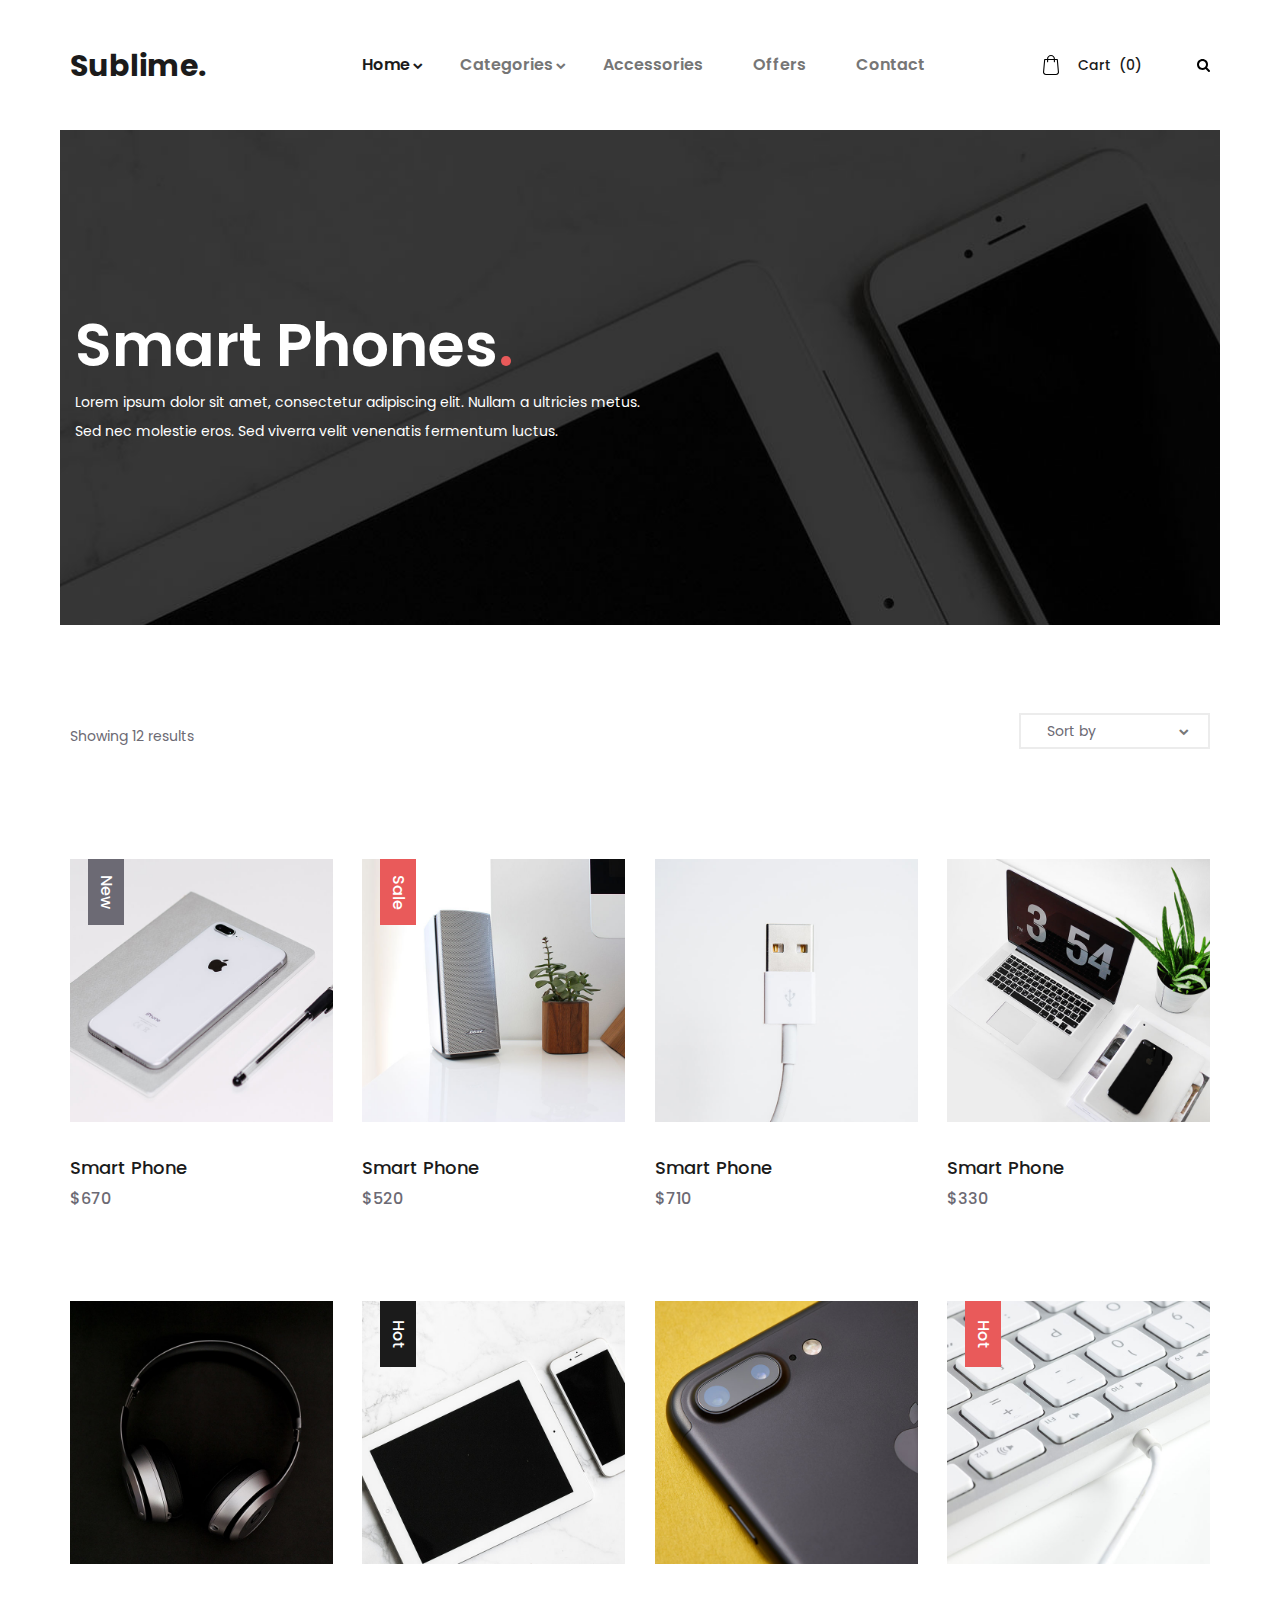
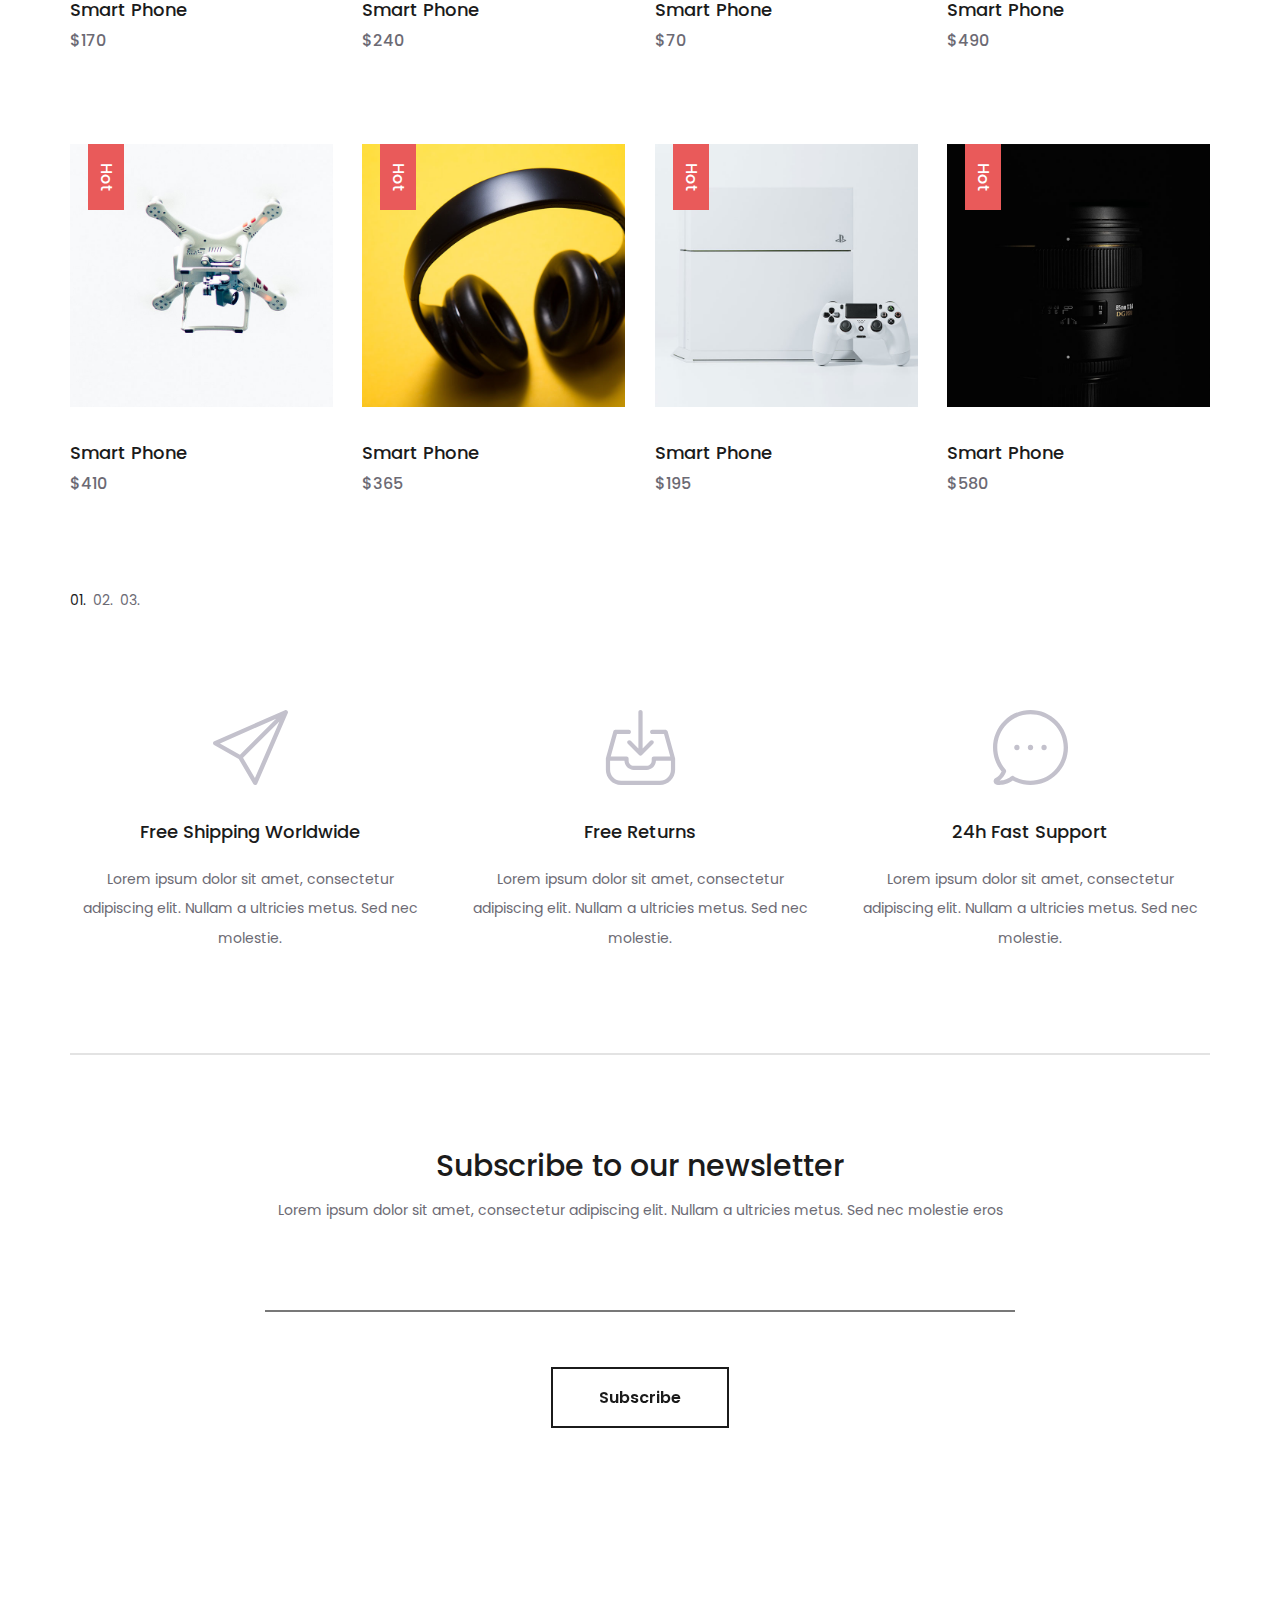
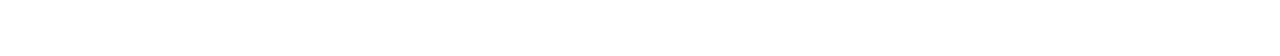
<file: categories.html>
<!DOCTYPE html>
<html lang="en">
<head>
<title>Categories</title>
<meta charset="utf-8">
<meta http-equiv="X-UA-Compatible" content="IE=edge">
<meta name="description" content="Sublime project">
<meta name="viewport" content="width=device-width, initial-scale=1">
<link rel="stylesheet" type="text/css" href="styles/bootstrap4/bootstrap.min.css">
<link href="plugins/font-awesome-4.7.0/css/font-awesome.min.css" rel="stylesheet" type="text/css">
<link rel="stylesheet" type="text/css" href="plugins/OwlCarousel2-2.2.1/owl.carousel.css">
<link rel="stylesheet" type="text/css" href="plugins/OwlCarousel2-2.2.1/owl.theme.default.css">
<link rel="stylesheet" type="text/css" href="plugins/OwlCarousel2-2.2.1/animate.css">
<link rel="stylesheet" type="text/css" href="styles/categories.css">
<link rel="stylesheet" type="text/css" href="styles/categories_responsive.css">
</head>
<body>

<div class="super_container">

	<!-- Header -->

	<header class="header">
		<div class="header_container">
			<div class="container">
				<div class="row">
					<div class="col">
						<div class="header_content d-flex flex-row align-items-center justify-content-start">
							<div class="logo"><a href="#">Sublime.</a></div>
							<nav class="main_nav">
								<ul>
									<li class="hassubs active">
										<a href="index.html">Home</a>
										<ul>
											<li><a href="categories.html">Categories</a></li>
											<li><a href="product.html">Product</a></li>
											<li><a href="cart.html">Cart</a></li>
											<li><a href="checkout.html">Check out</a></li>
											<li><a href="contact.html">Contact</a></li>
										</ul>
									</li>
									<li class="hassubs">
										<a href="categories.html">Categories</a>
										<ul>
											<li><a href="categories.html">Category</a></li>
											<li><a href="categories.html">Category</a></li>
											<li><a href="categories.html">Category</a></li>
											<li><a href="categories.html">Category</a></li>
											<li><a href="categories.html">Category</a></li>
										</ul>
									</li>
									<li><a href="#">Accessories</a></li>
									<li><a href="#">Offers</a></li>
									<li><a href="contact.html">Contact</a></li>
								</ul>
							</nav>
							<div class="header_extra ml-auto">
								<div class="shopping_cart">
									<a href="cart.html">
										<svg version="1.1" xmlns="http://www.w3.org/2000/svg" xmlns:xlink="http://www.w3.org/1999/xlink" x="0px" y="0px"
												 viewBox="0 0 489 489" style="enable-background:new 0 0 489 489;" xml:space="preserve">
											<g>
												<path d="M440.1,422.7l-28-315.3c-0.6-7-6.5-12.3-13.4-12.3h-57.6C340.3,42.5,297.3,0,244.5,0s-95.8,42.5-96.6,95.1H90.3
													c-7,0-12.8,5.3-13.4,12.3l-28,315.3c0,0.4-0.1,0.8-0.1,1.2c0,35.9,32.9,65.1,73.4,65.1h244.6c40.5,0,73.4-29.2,73.4-65.1
													C440.2,423.5,440.2,423.1,440.1,422.7z M244.5,27c37.9,0,68.8,30.4,69.6,68.1H174.9C175.7,57.4,206.6,27,244.5,27z M366.8,462
													H122.2c-25.4,0-46-16.8-46.4-37.5l26.8-302.3h45.2v41c0,7.5,6,13.5,13.5,13.5s13.5-6,13.5-13.5v-41h139.3v41
													c0,7.5,6,13.5,13.5,13.5s13.5-6,13.5-13.5v-41h45.2l26.9,302.3C412.8,445.2,392.1,462,366.8,462z"/>
											</g>
										</svg>
										<div>Cart <span>(0)</span></div>
									</a>
								</div>
								<div class="search">
									<div class="search_icon">
										<svg version="1.1" id="Capa_1" xmlns="http://www.w3.org/2000/svg" xmlns:xlink="http://www.w3.org/1999/xlink" x="0px" y="0px"
										viewBox="0 0 475.084 475.084" style="enable-background:new 0 0 475.084 475.084;"
										 xml:space="preserve">
										<g>
											<path d="M464.524,412.846l-97.929-97.925c23.6-34.068,35.406-72.047,35.406-113.917c0-27.218-5.284-53.249-15.852-78.087
												c-10.561-24.842-24.838-46.254-42.825-64.241c-17.987-17.987-39.396-32.264-64.233-42.826
												C254.246,5.285,228.217,0.003,200.999,0.003c-27.216,0-53.247,5.282-78.085,15.847C98.072,26.412,76.66,40.689,58.673,58.676
												c-17.989,17.987-32.264,39.403-42.827,64.241C5.282,147.758,0,173.786,0,201.004c0,27.216,5.282,53.238,15.846,78.083
												c10.562,24.838,24.838,46.247,42.827,64.234c17.987,17.993,39.403,32.264,64.241,42.832c24.841,10.563,50.869,15.844,78.085,15.844
												c41.879,0,79.852-11.807,113.922-35.405l97.929,97.641c6.852,7.231,15.406,10.849,25.693,10.849
												c9.897,0,18.467-3.617,25.694-10.849c7.23-7.23,10.848-15.796,10.848-25.693C475.088,428.458,471.567,419.889,464.524,412.846z
												 M291.363,291.358c-25.029,25.033-55.148,37.549-90.364,37.549c-35.21,0-65.329-12.519-90.36-37.549
												c-25.031-25.029-37.546-55.144-37.546-90.36c0-35.21,12.518-65.334,37.546-90.36c25.026-25.032,55.15-37.546,90.36-37.546
												c35.212,0,65.331,12.519,90.364,37.546c25.033,25.026,37.548,55.15,37.548,90.36C328.911,236.214,316.392,266.329,291.363,291.358z
												"/>
										</g>
									</svg>
									</div>
								</div>
								<div class="hamburger"><i class="fa fa-bars" aria-hidden="true"></i></div>
							</div>
						</div>
					</div>
				</div>
			</div>
		</div>
		
		<!-- Search Panel -->
		<div class="search_panel trans_300">
			<div class="container">
				<div class="row">
					<div class="col">
						<div class="search_panel_content d-flex flex-row align-items-center justify-content-end">
							<form action="#">
								<input type="text" class="search_input" placeholder="Search" required="required">
							</form>
						</div>
					</div>
				</div>
			</div>
		</div>

		<!-- Social -->
		<div class="header_social">
			<ul>
				<li><a href="#"><i class="fa fa-instagram" aria-hidden="true"></i></a></li>
				<li><a href="#"><i class="fa fa-facebook" aria-hidden="true"></i></a></li>
			</ul>
		</div>
	</header>

	<!-- Menu -->

	<div class="menu menu_mm trans_300">
		<div class="menu_container menu_mm">
			<div class="page_menu_content">
							
				<div class="page_menu_search menu_mm">
					<form action="#">
						<input type="search" required="required" class="page_menu_search_input menu_mm" placeholder="Search for products...">
					</form>
				</div>
				<ul class="page_menu_nav menu_mm">
					<li class="page_menu_item has-children menu_mm">
						<a href="index.html">Home<i class="fa fa-angle-down"></i></a>
						<ul class="page_menu_selection menu_mm">
							<li class="page_menu_item menu_mm"><a href="categories.html">Categories<i class="fa fa-angle-down"></i></a></li>
							<li class="page_menu_item menu_mm"><a href="product.html">Product<i class="fa fa-angle-down"></i></a></li>
							<li class="page_menu_item menu_mm"><a href="cart.html">Cart<i class="fa fa-angle-down"></i></a></li>
							<li class="page_menu_item menu_mm"><a href="checkout.html">Checkout<i class="fa fa-angle-down"></i></a></li>
							<li class="page_menu_item menu_mm"><a href="contact.html">Contact<i class="fa fa-angle-down"></i></a></li>
						</ul>
					</li>
					<li class="page_menu_item has-children menu_mm">
						<a href="categories.html">Categories<i class="fa fa-angle-down"></i></a>
						<ul class="page_menu_selection menu_mm">
							<li class="page_menu_item menu_mm"><a href="categories.html">Category<i class="fa fa-angle-down"></i></a></li>
							<li class="page_menu_item menu_mm"><a href="categories.html">Category<i class="fa fa-angle-down"></i></a></li>
							<li class="page_menu_item menu_mm"><a href="categories.html">Category<i class="fa fa-angle-down"></i></a></li>
							<li class="page_menu_item menu_mm"><a href="categories.html">Category<i class="fa fa-angle-down"></i></a></li>
						</ul>
					</li>
					<li class="page_menu_item menu_mm"><a href="index.html">Accessories<i class="fa fa-angle-down"></i></a></li>
					<li class="page_menu_item menu_mm"><a href="#">Offers<i class="fa fa-angle-down"></i></a></li>
					<li class="page_menu_item menu_mm"><a href="contact.html">Contact<i class="fa fa-angle-down"></i></a></li>
				</ul>
			</div>
		</div>

		<div class="menu_close"><i class="fa fa-times" aria-hidden="true"></i></div>

		<div class="menu_social">
			<ul>
				<li><a href="#"><i class="fa fa-pinterest" aria-hidden="true"></i></a></li>
				<li><a href="#"><i class="fa fa-instagram" aria-hidden="true"></i></a></li>
				<li><a href="#"><i class="fa fa-facebook" aria-hidden="true"></i></a></li>
				<li><a href="#"><i class="fa fa-twitter" aria-hidden="true"></i></a></li>
			</ul>
		</div>
	</div>
	
	<!-- Home -->

	<div class="home">
		<div class="home_container">
			<div class="home_background" style="background-image:url(images/categories.jpg)"></div>
			<div class="home_content_container">
				<div class="container">
					<div class="row">
						<div class="col">
							<div class="home_content">
								<div class="home_title">Smart Phones<span>.</span></div>
								<div class="home_text"><p>Lorem ipsum dolor sit amet, consectetur adipiscing elit. Nullam a ultricies metus. Sed nec molestie eros. Sed viverra velit venenatis fermentum luctus.</p></div>
							</div>
						</div>
					</div>
				</div>
			</div>
		</div>
	</div>

	<!-- Products -->

	<div class="products">
		<div class="container">
			<div class="row">
				<div class="col">
					
					<!-- Product Sorting -->
					<div class="sorting_bar d-flex flex-md-row flex-column align-items-md-center justify-content-md-start">
						<div class="results">Showing <span>12</span> results</div>
						<div class="sorting_container ml-md-auto">
							<div class="sorting">
								<ul class="item_sorting">
									<li>
										<span class="sorting_text">Sort by</span>
										<i class="fa fa-chevron-down" aria-hidden="true"></i>
										<ul>
											<li class="product_sorting_btn" data-isotope-option='{ "sortBy": "original-order" }'><span>Default</span></li>
											<li class="product_sorting_btn" data-isotope-option='{ "sortBy": "price" }'><span>Price</span></li>
											<li class="product_sorting_btn" data-isotope-option='{ "sortBy": "stars" }'><span>Name</span></li>
										</ul>
									</li>
								</ul>
							</div>
						</div>
					</div>
				</div>
			</div>
			<div class="row">
				<div class="col">
					
					<div class="product_grid">

						<!-- Product -->
						<div class="product">
							<div class="product_image"><img src="images/product_1.jpg" alt=""></div>
							<div class="product_extra product_new"><a href="categories.html">New</a></div>
							<div class="product_content">
								<div class="product_title"><a href="product.html">Smart Phone</a></div>
								<div class="product_price">$670</div>
							</div>
						</div>

						<!-- Product -->
						<div class="product">
							<div class="product_image"><img src="images/product_2.jpg" alt=""></div>
							<div class="product_extra product_sale"><a href="categories.html">Sale</a></div>
							<div class="product_content">
								<div class="product_title"><a href="product.html">Smart Phone</a></div>
								<div class="product_price">$520</div>
							</div>
						</div>

						<!-- Product -->
						<div class="product">
							<div class="product_image"><img src="images/product_3.jpg" alt=""></div>
							<div class="product_content">
								<div class="product_title"><a href="product.html">Smart Phone</a></div>
								<div class="product_price">$710</div>
							</div>
						</div>

						<!-- Product -->
						<div class="product">
							<div class="product_image"><img src="images/product_4.jpg" alt=""></div>
							<div class="product_content">
								<div class="product_title"><a href="product.html">Smart Phone</a></div>
								<div class="product_price">$330</div>
							</div>
						</div>

						<!-- Product -->
						<div class="product">
							<div class="product_image"><img src="images/product_5.jpg" alt=""></div>
							<div class="product_content">
								<div class="product_title"><a href="product.html">Smart Phone</a></div>
								<div class="product_price">$170</div>
							</div>
						</div>

						<!-- Product -->
						<div class="product">
							<div class="product_image"><img src="images/product_6.jpg" alt=""></div>
							<div class="product_extra product_hot"><a href="categories.html">Hot</a></div>
							<div class="product_content">
								<div class="product_title"><a href="product.html">Smart Phone</a></div>
								<div class="product_price">$240</div>
							</div>
						</div>

						<!-- Product -->
						<div class="product">
							<div class="product_image"><img src="images/product_7.jpg" alt=""></div>
							<div class="product_content">
								<div class="product_title"><a href="product.html">Smart Phone</a></div>
								<div class="product_price">$70</div>
							</div>
						</div>

						<!-- Product -->
						<div class="product">
							<div class="product_image"><img src="images/product_8.jpg" alt=""></div>
							<div class="product_extra product_sale"><a href="categories.html">Hot</a></div>
							<div class="product_content">
								<div class="product_title"><a href="product.html">Smart Phone</a></div>
								<div class="product_price">$490</div>
							</div>
						</div>

						<!-- Product -->
						<div class="product">
							<div class="product_image"><img src="images/product_9.jpg" alt=""></div>
							<div class="product_extra product_sale"><a href="categories.html">Hot</a></div>
							<div class="product_content">
								<div class="product_title"><a href="product.html">Smart Phone</a></div>
								<div class="product_price">$410</div>
							</div>
						</div>

						<!-- Product -->
						<div class="product">
							<div class="product_image"><img src="images/product_10.jpg" alt=""></div>
							<div class="product_extra product_sale"><a href="categories.html">Hot</a></div>
							<div class="product_content">
								<div class="product_title"><a href="product.html">Smart Phone</a></div>
								<div class="product_price">$365</div>
							</div>
						</div>

						<!-- Product -->
						<div class="product">
							<div class="product_image"><img src="images/product_11.jpg" alt=""></div>
							<div class="product_extra product_sale"><a href="categories.html">Hot</a></div>
							<div class="product_content">
								<div class="product_title"><a href="product.html">Smart Phone</a></div>
								<div class="product_price">$195</div>
							</div>
						</div>

						<!-- Product -->
						<div class="product">
							<div class="product_image"><img src="images/product_12.jpg" alt=""></div>
							<div class="product_extra product_sale"><a href="categories.html">Hot</a></div>
							<div class="product_content">
								<div class="product_title"><a href="product.html">Smart Phone</a></div>
								<div class="product_price">$580</div>
							</div>
						</div>

					</div>
					<div class="product_pagination">
						<ul>
							<li class="active"><a href="#">01.</a></li>
							<li><a href="#">02.</a></li>
							<li><a href="#">03.</a></li>
						</ul>
					</div>
						
				</div>
			</div>
		</div>
	</div>

	<!-- Icon Boxes -->

	<div class="icon_boxes">
		<div class="container">
			<div class="row icon_box_row">
				
				<!-- Icon Box -->
				<div class="col-lg-4 icon_box_col">
					<div class="icon_box">
						<div class="icon_box_image"><img src="images/icon_1.svg" alt=""></div>
						<div class="icon_box_title">Free Shipping Worldwide</div>
						<div class="icon_box_text">
							<p>Lorem ipsum dolor sit amet, consectetur adipiscing elit. Nullam a ultricies metus. Sed nec molestie.</p>
						</div>
					</div>
				</div>

				<!-- Icon Box -->
				<div class="col-lg-4 icon_box_col">
					<div class="icon_box">
						<div class="icon_box_image"><img src="images/icon_2.svg" alt=""></div>
						<div class="icon_box_title">Free Returns</div>
						<div class="icon_box_text">
							<p>Lorem ipsum dolor sit amet, consectetur adipiscing elit. Nullam a ultricies metus. Sed nec molestie.</p>
						</div>
					</div>
				</div>

				<!-- Icon Box -->
				<div class="col-lg-4 icon_box_col">
					<div class="icon_box">
						<div class="icon_box_image"><img src="images/icon_3.svg" alt=""></div>
						<div class="icon_box_title">24h Fast Support</div>
						<div class="icon_box_text">
							<p>Lorem ipsum dolor sit amet, consectetur adipiscing elit. Nullam a ultricies metus. Sed nec molestie.</p>
						</div>
					</div>
				</div>

			</div>
		</div>
	</div>

	<!-- Newsletter -->

	<div class="newsletter">
		<div class="container">
			<div class="row">
				<div class="col">
					<div class="newsletter_border"></div>
				</div>
			</div>
			<div class="row">
				<div class="col-lg-8 offset-lg-2">
					<div class="newsletter_content text-center">
						<div class="newsletter_title">Subscribe to our newsletter</div>
						<div class="newsletter_text"><p>Lorem ipsum dolor sit amet, consectetur adipiscing elit. Nullam a ultricies metus. Sed nec molestie eros</p></div>
						<div class="newsletter_form_container">
							<form action="#" id="newsletter_form" class="newsletter_form">
								<input type="email" class="newsletter_input" required="required">
								<button class="newsletter_button trans_200"><span>Subscribe</span></button>
							</form>
						</div>
					</div>
				</div>
			</div>
		</div>
	</div>

	<!-- Footer -->
	
	<div class="footer_overlay"></div>
	<footer class="footer">
		<div class="footer_background" style="background-image:url(images/footer.jpg)"></div>
		<div class="container">
			<div class="row">
				<div class="col">
					<div class="footer_content d-flex flex-lg-row flex-column align-items-center justify-content-lg-start justify-content-center">
						<div class="footer_logo"><a href="#">Sublime.</a></div>
						<div class="copyright ml-auto mr-auto"><!-- Link back to Colorlib can't be removed. Template is licensed under CC BY 3.0. -->
Copyright &copy;<script>document.write(new Date().getFullYear());</script> All rights reserved | This template is made with <i class="fa fa-heart-o" aria-hidden="true"></i> by <a href="https://colorlib.com" target="_blank">Colorlib</a>
<!-- Link back to Colorlib can't be removed. Template is licensed under CC BY 3.0. --></div>
						<div class="footer_social ml-lg-auto">
							<ul>
								<li><a href="#"><i class="fa fa-pinterest" aria-hidden="true"></i></a></li>
								<li><a href="#"><i class="fa fa-instagram" aria-hidden="true"></i></a></li>
								<li><a href="#"><i class="fa fa-facebook" aria-hidden="true"></i></a></li>
								<li><a href="#"><i class="fa fa-twitter" aria-hidden="true"></i></a></li>
							</ul>
						</div>
					</div>
				</div>
			</div>
		</div>
	</footer>
</div>

<script src="js/jquery-3.2.1.min.js"></script>
<script src="styles/bootstrap4/popper.js"></script>
<script src="styles/bootstrap4/bootstrap.min.js"></script>
<script src="plugins/greensock/TweenMax.min.js"></script>
<script src="plugins/greensock/TimelineMax.min.js"></script>
<script src="plugins/scrollmagic/ScrollMagic.min.js"></script>
<script src="plugins/greensock/animation.gsap.min.js"></script>
<script src="plugins/greensock/ScrollToPlugin.min.js"></script>
<script src="plugins/OwlCarousel2-2.2.1/owl.carousel.js"></script>
<script src="plugins/Isotope/isotope.pkgd.min.js"></script>
<script src="plugins/easing/easing.js"></script>
<script src="plugins/parallax-js-master/parallax.min.js"></script>
<script src="js/categories.js"></script>
</body>
</html>
</file>
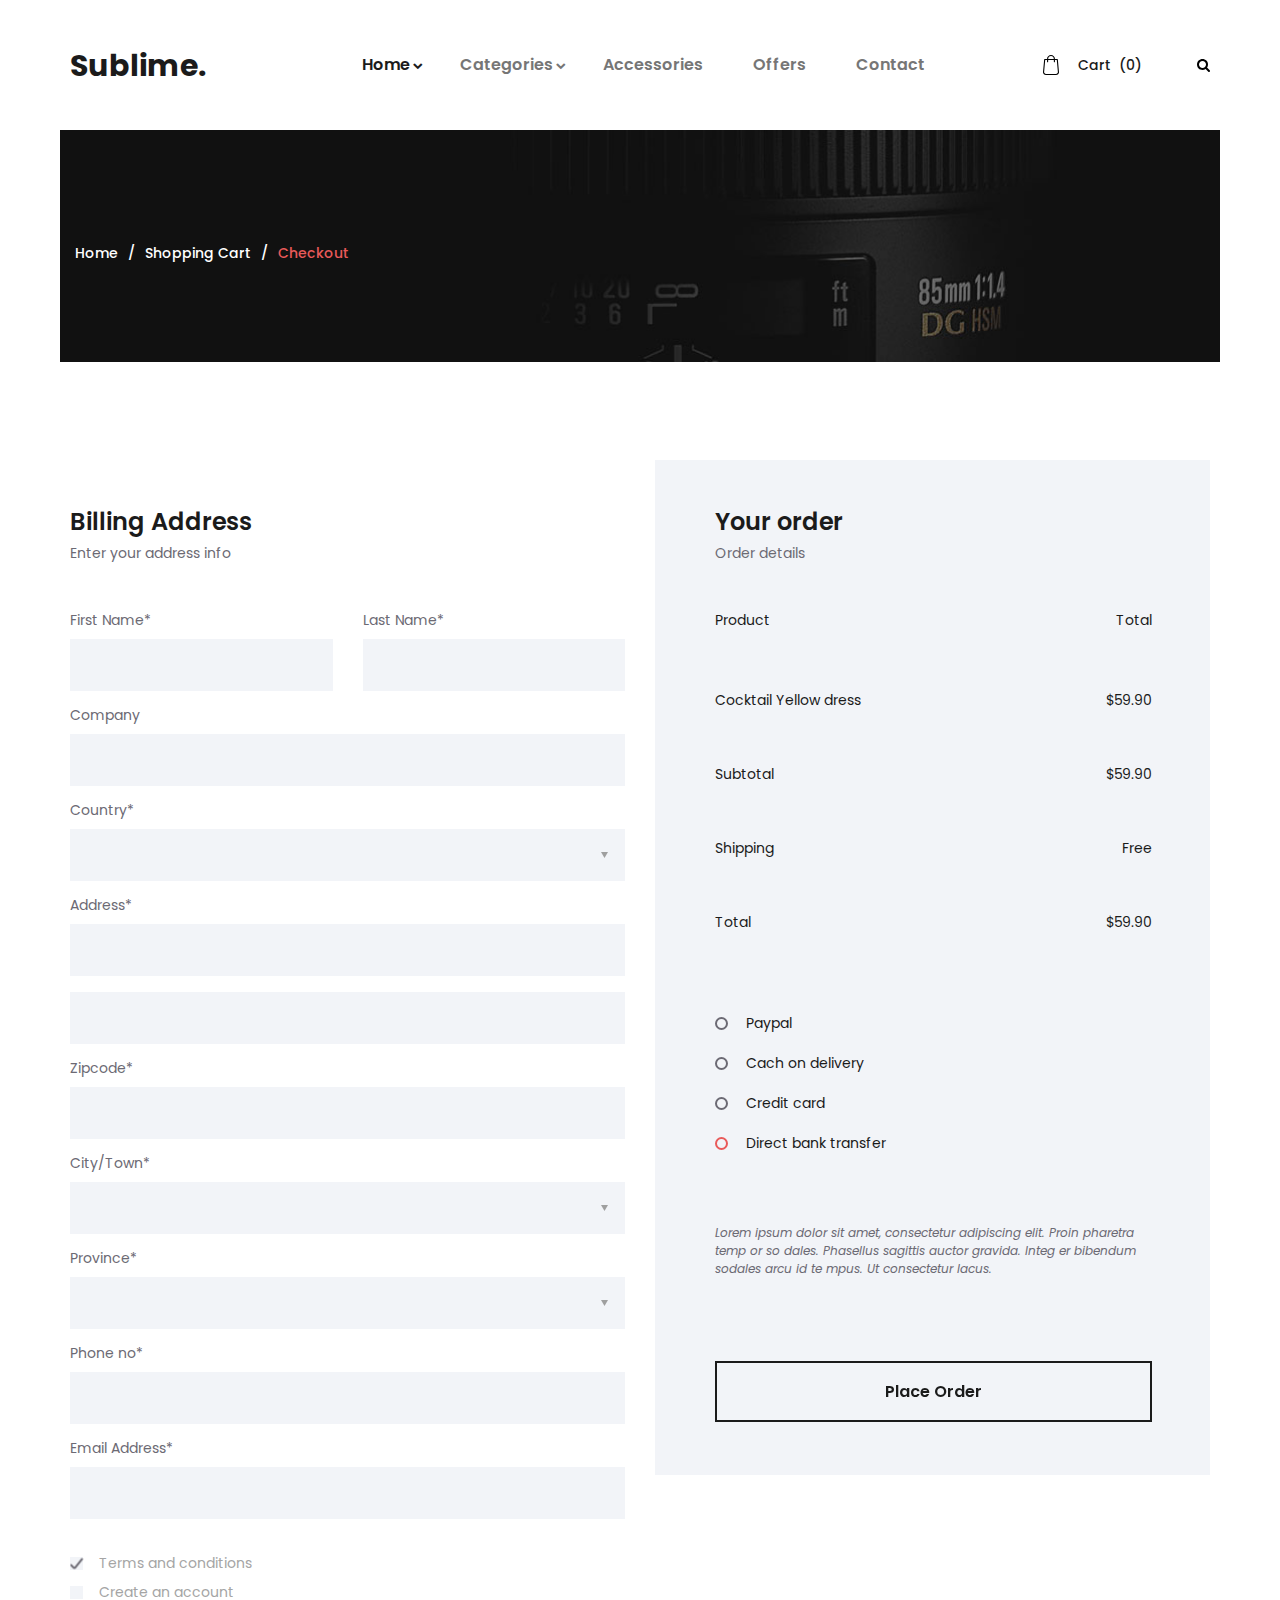
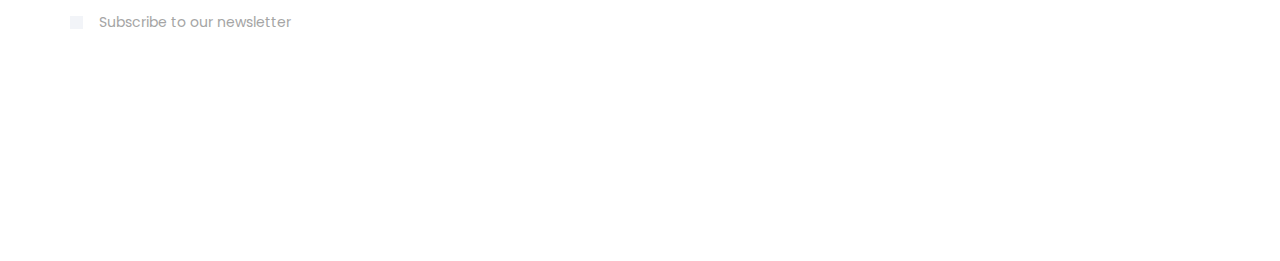
<file: checkout.html>
<!DOCTYPE html>
<html lang="en">
<head>
<title>Checkout</title>
<meta charset="utf-8">
<meta http-equiv="X-UA-Compatible" content="IE=edge">
<meta name="description" content="Sublime project">
<meta name="viewport" content="width=device-width, initial-scale=1">
<link rel="stylesheet" type="text/css" href="styles/bootstrap4/bootstrap.min.css">
<link href="plugins/font-awesome-4.7.0/css/font-awesome.min.css" rel="stylesheet" type="text/css">
<link rel="stylesheet" type="text/css" href="styles/checkout.css">
<link rel="stylesheet" type="text/css" href="styles/checkout_responsive.css">
</head>
<body>

<div class="super_container">

	<!-- Header -->

	<header class="header">
		<div class="header_container">
			<div class="container">
				<div class="row">
					<div class="col">
						<div class="header_content d-flex flex-row align-items-center justify-content-start">
							<div class="logo"><a href="#">Sublime.</a></div>
							<nav class="main_nav">
								<ul>
									<li class="hassubs active">
										<a href="index.html">Home</a>
										<ul>
											<li><a href="categories.html">Categories</a></li>
											<li><a href="product.html">Product</a></li>
											<li><a href="cart.html">Cart</a></li>
											<li><a href="checkout.html">Check out</a></li>
											<li><a href="contact.html">Contact</a></li>
										</ul>
									</li>
									<li class="hassubs">
										<a href="categories.html">Categories</a>
										<ul>
											<li><a href="categories.html">Category</a></li>
											<li><a href="categories.html">Category</a></li>
											<li><a href="categories.html">Category</a></li>
											<li><a href="categories.html">Category</a></li>
											<li><a href="categories.html">Category</a></li>
										</ul>
									</li>
									<li><a href="#">Accessories</a></li>
									<li><a href="#">Offers</a></li>
									<li><a href="contact.html">Contact</a></li>
								</ul>
							</nav>
							<div class="header_extra ml-auto">
								<div class="shopping_cart">
									<a href="cart.html">
										<svg version="1.1" xmlns="http://www.w3.org/2000/svg" xmlns:xlink="http://www.w3.org/1999/xlink" x="0px" y="0px"
												 viewBox="0 0 489 489" style="enable-background:new 0 0 489 489;" xml:space="preserve">
											<g>
												<path d="M440.1,422.7l-28-315.3c-0.6-7-6.5-12.3-13.4-12.3h-57.6C340.3,42.5,297.3,0,244.5,0s-95.8,42.5-96.6,95.1H90.3
													c-7,0-12.8,5.3-13.4,12.3l-28,315.3c0,0.4-0.1,0.8-0.1,1.2c0,35.9,32.9,65.1,73.4,65.1h244.6c40.5,0,73.4-29.2,73.4-65.1
													C440.2,423.5,440.2,423.1,440.1,422.7z M244.5,27c37.9,0,68.8,30.4,69.6,68.1H174.9C175.7,57.4,206.6,27,244.5,27z M366.8,462
													H122.2c-25.4,0-46-16.8-46.4-37.5l26.8-302.3h45.2v41c0,7.5,6,13.5,13.5,13.5s13.5-6,13.5-13.5v-41h139.3v41
													c0,7.5,6,13.5,13.5,13.5s13.5-6,13.5-13.5v-41h45.2l26.9,302.3C412.8,445.2,392.1,462,366.8,462z"/>
											</g>
										</svg>
										<div>Cart <span>(0)</span></div>
									</a>
								</div>
								<div class="search">
									<div class="search_icon">
										<svg version="1.1" id="Capa_1" xmlns="http://www.w3.org/2000/svg" xmlns:xlink="http://www.w3.org/1999/xlink" x="0px" y="0px"
										viewBox="0 0 475.084 475.084" style="enable-background:new 0 0 475.084 475.084;"
										 xml:space="preserve">
										<g>
											<path d="M464.524,412.846l-97.929-97.925c23.6-34.068,35.406-72.047,35.406-113.917c0-27.218-5.284-53.249-15.852-78.087
												c-10.561-24.842-24.838-46.254-42.825-64.241c-17.987-17.987-39.396-32.264-64.233-42.826
												C254.246,5.285,228.217,0.003,200.999,0.003c-27.216,0-53.247,5.282-78.085,15.847C98.072,26.412,76.66,40.689,58.673,58.676
												c-17.989,17.987-32.264,39.403-42.827,64.241C5.282,147.758,0,173.786,0,201.004c0,27.216,5.282,53.238,15.846,78.083
												c10.562,24.838,24.838,46.247,42.827,64.234c17.987,17.993,39.403,32.264,64.241,42.832c24.841,10.563,50.869,15.844,78.085,15.844
												c41.879,0,79.852-11.807,113.922-35.405l97.929,97.641c6.852,7.231,15.406,10.849,25.693,10.849
												c9.897,0,18.467-3.617,25.694-10.849c7.23-7.23,10.848-15.796,10.848-25.693C475.088,428.458,471.567,419.889,464.524,412.846z
												 M291.363,291.358c-25.029,25.033-55.148,37.549-90.364,37.549c-35.21,0-65.329-12.519-90.36-37.549
												c-25.031-25.029-37.546-55.144-37.546-90.36c0-35.21,12.518-65.334,37.546-90.36c25.026-25.032,55.15-37.546,90.36-37.546
												c35.212,0,65.331,12.519,90.364,37.546c25.033,25.026,37.548,55.15,37.548,90.36C328.911,236.214,316.392,266.329,291.363,291.358z
												"/>
										</g>
									</svg>
									</div>
								</div>
								<div class="hamburger"><i class="fa fa-bars" aria-hidden="true"></i></div>
							</div>
						</div>
					</div>
				</div>
			</div>
		</div>
		
		<!-- Search Panel -->
		<div class="search_panel trans_300">
			<div class="container">
				<div class="row">
					<div class="col">
						<div class="search_panel_content d-flex flex-row align-items-center justify-content-end">
							<form action="#">
								<input type="text" class="search_input" placeholder="Search" required="required">
							</form>
						</div>
					</div>
				</div>
			</div>
		</div>

		<!-- Social -->
		<div class="header_social">
			<ul>
				<li><a href="#"><i class="fa fa-instagram" aria-hidden="true"></i></a></li>
				<li><a href="#"><i class="fa fa-facebook" aria-hidden="true"></i></a></li>
			</ul>
		</div>
	</header>

	<!-- Menu -->

	<div class="menu menu_mm trans_300">
		<div class="menu_container menu_mm">
			<div class="page_menu_content">
							
				<div class="page_menu_search menu_mm">
					<form action="#">
						<input type="search" required="required" class="page_menu_search_input menu_mm" placeholder="Search for products...">
					</form>
				</div>
				<ul class="page_menu_nav menu_mm">
					<li class="page_menu_item has-children menu_mm">
						<a href="index.html">Home<i class="fa fa-angle-down"></i></a>
						<ul class="page_menu_selection menu_mm">
							<li class="page_menu_item menu_mm"><a href="categories.html">Categories<i class="fa fa-angle-down"></i></a></li>
							<li class="page_menu_item menu_mm"><a href="product.html">Product<i class="fa fa-angle-down"></i></a></li>
							<li class="page_menu_item menu_mm"><a href="cart.html">Cart<i class="fa fa-angle-down"></i></a></li>
							<li class="page_menu_item menu_mm"><a href="checkout.html">Checkout<i class="fa fa-angle-down"></i></a></li>
							<li class="page_menu_item menu_mm"><a href="contact.html">Contact<i class="fa fa-angle-down"></i></a></li>
						</ul>
					</li>
					<li class="page_menu_item has-children menu_mm">
						<a href="categories.html">Categories<i class="fa fa-angle-down"></i></a>
						<ul class="page_menu_selection menu_mm">
							<li class="page_menu_item menu_mm"><a href="categories.html">Category<i class="fa fa-angle-down"></i></a></li>
							<li class="page_menu_item menu_mm"><a href="categories.html">Category<i class="fa fa-angle-down"></i></a></li>
							<li class="page_menu_item menu_mm"><a href="categories.html">Category<i class="fa fa-angle-down"></i></a></li>
							<li class="page_menu_item menu_mm"><a href="categories.html">Category<i class="fa fa-angle-down"></i></a></li>
						</ul>
					</li>
					<li class="page_menu_item menu_mm"><a href="index.html">Accessories<i class="fa fa-angle-down"></i></a></li>
					<li class="page_menu_item menu_mm"><a href="#">Offers<i class="fa fa-angle-down"></i></a></li>
					<li class="page_menu_item menu_mm"><a href="contact.html">Contact<i class="fa fa-angle-down"></i></a></li>
				</ul>
			</div>
		</div>

		<div class="menu_close"><i class="fa fa-times" aria-hidden="true"></i></div>

		<div class="menu_social">
			<ul>
				<li><a href="#"><i class="fa fa-pinterest" aria-hidden="true"></i></a></li>
				<li><a href="#"><i class="fa fa-instagram" aria-hidden="true"></i></a></li>
				<li><a href="#"><i class="fa fa-facebook" aria-hidden="true"></i></a></li>
				<li><a href="#"><i class="fa fa-twitter" aria-hidden="true"></i></a></li>
			</ul>
		</div>
	</div>
	
	<!-- Home -->

	<div class="home">
		<div class="home_container">
			<div class="home_background" style="background-image:url(images/cart.jpg)"></div>
			<div class="home_content_container">
				<div class="container">
					<div class="row">
						<div class="col">
							<div class="home_content">
								<div class="breadcrumbs">
									<ul>
										<li><a href="index.html">Home</a></li>
										<li><a href="cart.html">Shopping Cart</a></li>
										<li>Checkout</li>
									</ul>
								</div>
							</div>
						</div>
					</div>
				</div>
			</div>
		</div>
	</div>

	<!-- Checkout -->
	
	<div class="checkout">
		<div class="container">
			<div class="row">

				<!-- Billing Info -->
				<div class="col-lg-6">
					<div class="billing checkout_section">
						<div class="section_title">Billing Address</div>
						<div class="section_subtitle">Enter your address info</div>
						<div class="checkout_form_container">
							<form action="#" id="checkout_form" class="checkout_form">
								<div class="row">
									<div class="col-xl-6">
										<!-- Name -->
										<label for="checkout_name">First Name*</label>
										<input type="text" id="checkout_name" class="checkout_input" required="required">
									</div>
									<div class="col-xl-6 last_name_col">
										<!-- Last Name -->
										<label for="checkout_last_name">Last Name*</label>
										<input type="text" id="checkout_last_name" class="checkout_input" required="required">
									</div>
								</div>
								<div>
									<!-- Company -->
									<label for="checkout_company">Company</label>
									<input type="text" id="checkout_company" class="checkout_input">
								</div>
								<div>
									<!-- Country -->
									<label for="checkout_country">Country*</label>
									<select name="checkout_country" id="checkout_country" class="dropdown_item_select checkout_input" require="required">
										<option></option>
										<option>Lithuania</option>
										<option>Sweden</option>
										<option>UK</option>
										<option>Italy</option>
									</select>
								</div>
								<div>
									<!-- Address -->
									<label for="checkout_address">Address*</label>
									<input type="text" id="checkout_address" class="checkout_input" required="required">
									<input type="text" id="checkout_address_2" class="checkout_input checkout_address_2" required="required">
								</div>
								<div>
									<!-- Zipcode -->
									<label for="checkout_zipcode">Zipcode*</label>
									<input type="text" id="checkout_zipcode" class="checkout_input" required="required">
								</div>
								<div>
									<!-- City / Town -->
									<label for="checkout_city">City/Town*</label>
									<select name="checkout_city" id="checkout_city" class="dropdown_item_select checkout_input" require="required">
										<option></option>
										<option>City</option>
										<option>City</option>
										<option>City</option>
										<option>City</option>
									</select>
								</div>
								<div>
									<!-- Province -->
									<label for="checkout_province">Province*</label>
									<select name="checkout_province" id="checkout_province" class="dropdown_item_select checkout_input" require="required">
										<option></option>
										<option>Province</option>
										<option>Province</option>
										<option>Province</option>
										<option>Province</option>
									</select>
								</div>
								<div>
									<!-- Phone no -->
									<label for="checkout_phone">Phone no*</label>
									<input type="phone" id="checkout_phone" class="checkout_input" required="required">
								</div>
								<div>
									<!-- Email -->
									<label for="checkout_email">Email Address*</label>
									<input type="phone" id="checkout_email" class="checkout_input" required="required">
								</div>
								<div class="checkout_extra">
									<div>
										<input type="checkbox" id="checkbox_terms" name="regular_checkbox" class="regular_checkbox" checked="checked">
										<label for="checkbox_terms"><img src="images/check.png" alt=""></label>
										<span class="checkbox_title">Terms and conditions</span>
									</div>
									<div>
										<input type="checkbox" id="checkbox_account" name="regular_checkbox" class="regular_checkbox">
										<label for="checkbox_account"><img src="images/check.png" alt=""></label>
										<span class="checkbox_title">Create an account</span>
									</div>
									<div>
										<input type="checkbox" id="checkbox_newsletter" name="regular_checkbox" class="regular_checkbox">
										<label for="checkbox_newsletter"><img src="images/check.png" alt=""></label>
										<span class="checkbox_title">Subscribe to our newsletter</span>
									</div>
								</div>
							</form>
						</div>
					</div>
				</div>

				<!-- Order Info -->

				<div class="col-lg-6">
					<div class="order checkout_section">
						<div class="section_title">Your order</div>
						<div class="section_subtitle">Order details</div>

						<!-- Order details -->
						<div class="order_list_container">
							<div class="order_list_bar d-flex flex-row align-items-center justify-content-start">
								<div class="order_list_title">Product</div>
								<div class="order_list_value ml-auto">Total</div>
							</div>
							<ul class="order_list">
								<li class="d-flex flex-row align-items-center justify-content-start">
									<div class="order_list_title">Cocktail Yellow dress</div>
									<div class="order_list_value ml-auto">$59.90</div>
								</li>
								<li class="d-flex flex-row align-items-center justify-content-start">
									<div class="order_list_title">Subtotal</div>
									<div class="order_list_value ml-auto">$59.90</div>
								</li>
								<li class="d-flex flex-row align-items-center justify-content-start">
									<div class="order_list_title">Shipping</div>
									<div class="order_list_value ml-auto">Free</div>
								</li>
								<li class="d-flex flex-row align-items-center justify-content-start">
									<div class="order_list_title">Total</div>
									<div class="order_list_value ml-auto">$59.90</div>
								</li>
							</ul>
						</div>

						<!-- Payment Options -->
						<div class="payment">
							<div class="payment_options">
								<label class="payment_option clearfix">Paypal
									<input type="radio" name="radio">
									<span class="checkmark"></span>
								</label>
								<label class="payment_option clearfix">Cach on delivery
									<input type="radio" name="radio">
									<span class="checkmark"></span>
								</label>
								<label class="payment_option clearfix">Credit card
									<input type="radio" name="radio">
									<span class="checkmark"></span>
								</label>
								<label class="payment_option clearfix">Direct bank transfer
									<input type="radio" checked="checked" name="radio">
									<span class="checkmark"></span>
								</label>
							</div>
						</div>

						<!-- Order Text -->
						<div class="order_text">Lorem ipsum dolor sit amet, consectetur adipiscing elit. Proin pharetra temp or so dales. Phasellus sagittis auctor gravida. Integ er bibendum sodales arcu id te mpus. Ut consectetur lacus.</div>
						<div class="button order_button"><a href="#">Place Order</a></div>
					</div>
				</div>
			</div>
		</div>
	</div>

	<!-- Footer -->
	
	<div class="footer_overlay"></div>
	<footer class="footer">
		<div class="footer_background" style="background-image:url(images/footer.jpg)"></div>
		<div class="container">
			<div class="row">
				<div class="col">
					<div class="footer_content d-flex flex-lg-row flex-column align-items-center justify-content-lg-start justify-content-center">
						<div class="footer_logo"><a href="#">Sublime.</a></div>
						<div class="copyright ml-auto mr-auto"><!-- Link back to Colorlib can't be removed. Template is licensed under CC BY 3.0. -->
Copyright &copy;<script>document.write(new Date().getFullYear());</script> All rights reserved | This template is made with <i class="fa fa-heart-o" aria-hidden="true"></i> by <a href="https://colorlib.com" target="_blank">Colorlib</a>
<!-- Link back to Colorlib can't be removed. Template is licensed under CC BY 3.0. --></div>
						<div class="footer_social ml-lg-auto">
							<ul>
								<li><a href="#"><i class="fa fa-pinterest" aria-hidden="true"></i></a></li>
								<li><a href="#"><i class="fa fa-instagram" aria-hidden="true"></i></a></li>
								<li><a href="#"><i class="fa fa-facebook" aria-hidden="true"></i></a></li>
								<li><a href="#"><i class="fa fa-twitter" aria-hidden="true"></i></a></li>
							</ul>
						</div>
					</div>
				</div>
			</div>
		</div>
	</footer>
</div>

<script src="js/jquery-3.2.1.min.js"></script>
<script src="styles/bootstrap4/popper.js"></script>
<script src="styles/bootstrap4/bootstrap.min.js"></script>
<script src="plugins/greensock/TweenMax.min.js"></script>
<script src="plugins/greensock/TimelineMax.min.js"></script>
<script src="plugins/scrollmagic/ScrollMagic.min.js"></script>
<script src="plugins/greensock/animation.gsap.min.js"></script>
<script src="plugins/greensock/ScrollToPlugin.min.js"></script>
<script src="plugins/easing/easing.js"></script>
<script src="plugins/parallax-js-master/parallax.min.js"></script>
<script src="js/checkout.js"></script>
</body>
</html>
</file>
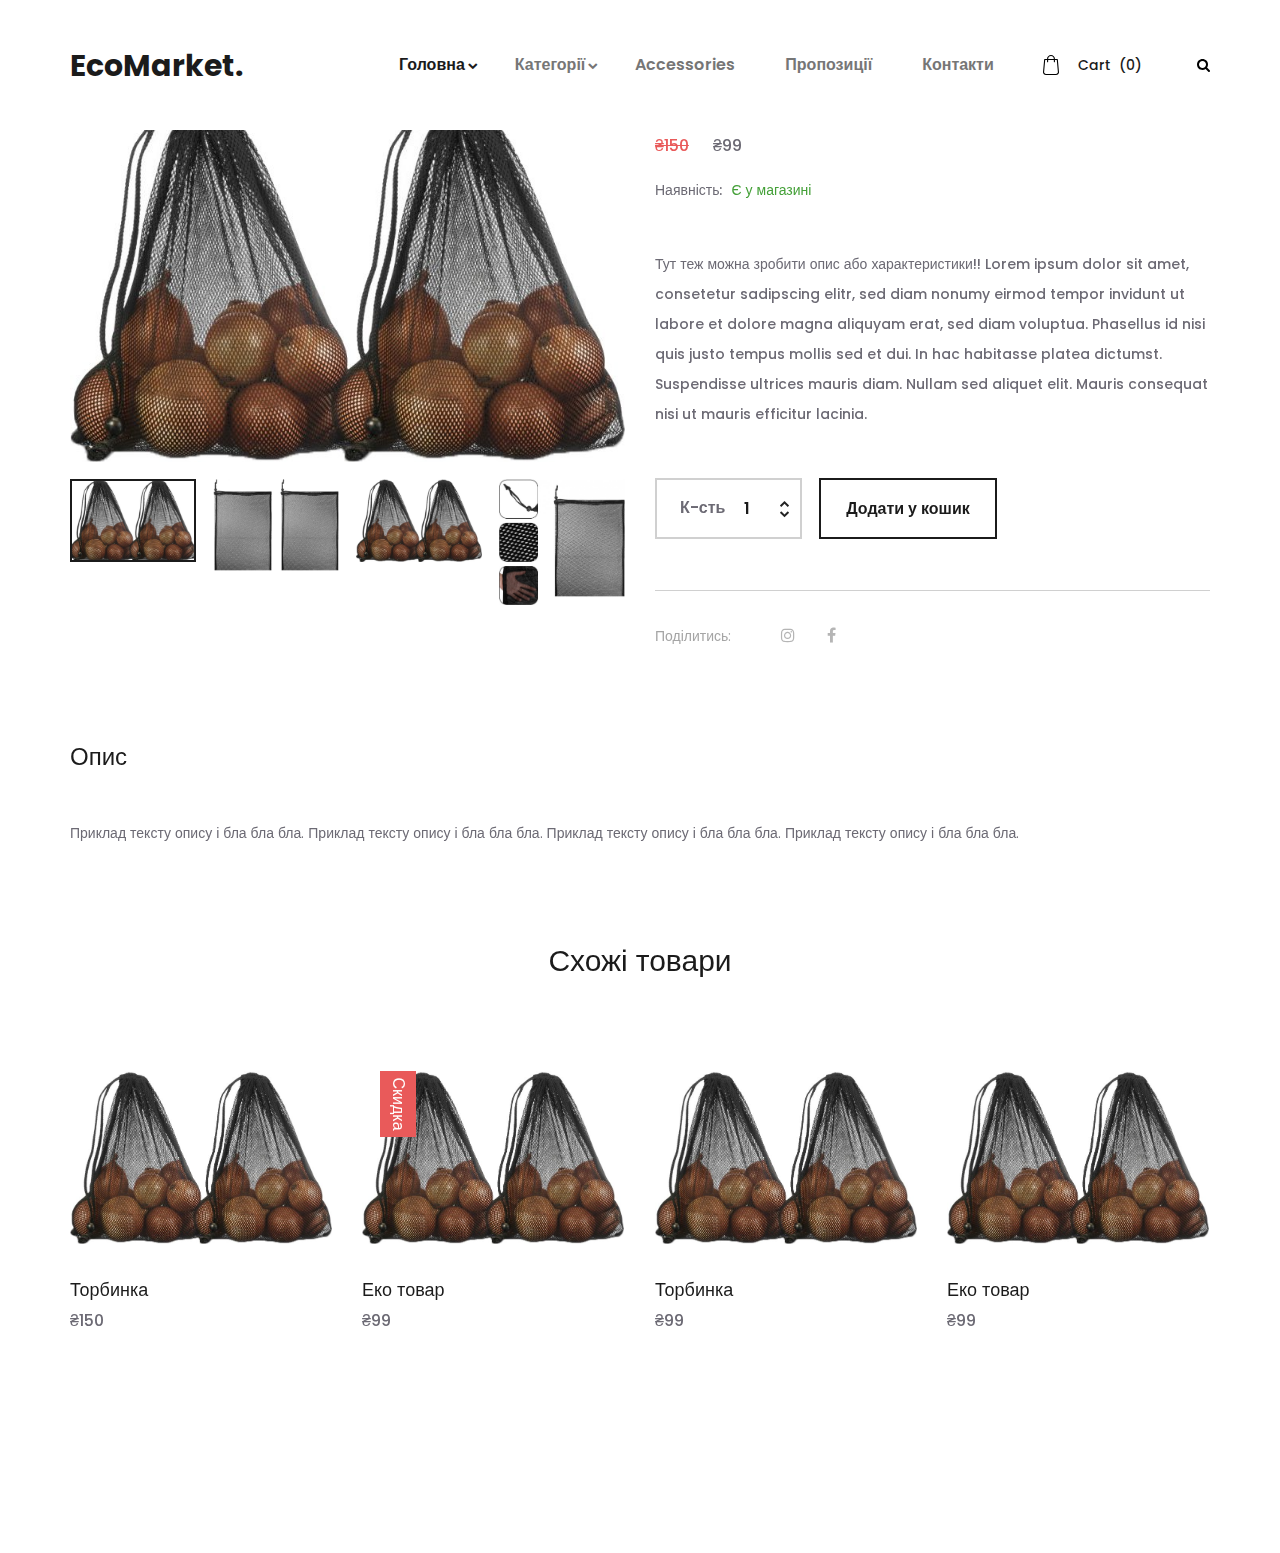
<file: product.html>
<!DOCTYPE html>
<html lang="ua">
<head>
<title>EcoMarket</title>
<meta charset="utf-8">
<meta http-equiv="X-UA-Compatible" content="IE=edge">
<meta name="description" content="EcoMarket">
<meta name="viewport" content="width=device-width, initial-scale=1">
<link rel="stylesheet" type="text/css" href="styles/bootstrap4/bootstrap.min.css">
<link href="plugins/font-awesome-4.7.0/css/font-awesome.min.css" rel="stylesheet" type="text/css">
<link rel="stylesheet" type="text/css" href="plugins/OwlCarousel2-2.2.1/owl.carousel.css">
<link rel="stylesheet" type="text/css" href="plugins/OwlCarousel2-2.2.1/owl.theme.default.css">
<link rel="stylesheet" type="text/css" href="plugins/OwlCarousel2-2.2.1/animate.css">
<link rel="stylesheet" type="text/css" href="styles/product.css">
<link rel="stylesheet" type="text/css" href="styles/product_responsive.css">
</head>
<body>

<div class="super_container">

	<!-- Header -->

	<header class="header">
		<div class="header_container">
			<div class="container">
				<div class="row">
					<div class="col">
						<div class="header_content d-flex flex-row align-items-center justify-content-start">
							<div class="logo"><a href="index.html">EcoMarket.</a></div>
							<nav class="main_nav">
								<ul>
									<li class="hassubs active">
										<a href="index.html">Головна</a>
										<ul>
											<li><a href="categories.html">Категорії</a></li>
											<li><a href="product.html">Продукти</a></li>
											<li><a href="cart.html">Кошик</a></li>
											<li><a href="checkout.html">Check out</a></li>
											<li><a href="contact.html">Контакти</a></li>
										</ul>
									</li>
									<li class="hassubs">
										<a href="categories.html">Категорії</a>
										<ul>
											<li><a href="categories.html">Category</a></li>
											<li><a href="categories.html">Category</a></li>
											<li><a href="categories.html">Category</a></li>
											<li><a href="categories.html">Category</a></li>
											<li><a href="categories.html">Category</a></li>
										</ul>
									</li>
									<li><a href="#">Accessories</a></li>
									<li><a href="#">Пропозиції</a></li>
									<li><a href="contact.html">Контакти</a></li>
								</ul>
							</nav>
							<div class="header_extra ml-auto">
								<div class="shopping_cart">
									<a href="cart.html">
										<svg version="1.1" xmlns="http://www.w3.org/2000/svg" xmlns:xlink="http://www.w3.org/1999/xlink" x="0px" y="0px"
												 viewBox="0 0 489 489" style="enable-background:new 0 0 489 489;" xml:space="preserve">
											<g>
												<path d="M440.1,422.7l-28-315.3c-0.6-7-6.5-12.3-13.4-12.3h-57.6C340.3,42.5,297.3,0,244.5,0s-95.8,42.5-96.6,95.1H90.3
													c-7,0-12.8,5.3-13.4,12.3l-28,315.3c0,0.4-0.1,0.8-0.1,1.2c0,35.9,32.9,65.1,73.4,65.1h244.6c40.5,0,73.4-29.2,73.4-65.1
													C440.2,423.5,440.2,423.1,440.1,422.7z M244.5,27c37.9,0,68.8,30.4,69.6,68.1H174.9C175.7,57.4,206.6,27,244.5,27z M366.8,462
													H122.2c-25.4,0-46-16.8-46.4-37.5l26.8-302.3h45.2v41c0,7.5,6,13.5,13.5,13.5s13.5-6,13.5-13.5v-41h139.3v41
													c0,7.5,6,13.5,13.5,13.5s13.5-6,13.5-13.5v-41h45.2l26.9,302.3C412.8,445.2,392.1,462,366.8,462z"/>
											</g>
										</svg>
										<div>Cart <span>(0)</span></div>
									</a>
								</div>
								<div class="search">
									<div class="search_icon">
										<svg version="1.1" id="Capa_1" xmlns="http://www.w3.org/2000/svg" xmlns:xlink="http://www.w3.org/1999/xlink" x="0px" y="0px"
										viewBox="0 0 475.084 475.084" style="enable-background:new 0 0 475.084 475.084;"
										 xml:space="preserve">
										<g>
											<path d="M464.524,412.846l-97.929-97.925c23.6-34.068,35.406-72.047,35.406-113.917c0-27.218-5.284-53.249-15.852-78.087
												c-10.561-24.842-24.838-46.254-42.825-64.241c-17.987-17.987-39.396-32.264-64.233-42.826
												C254.246,5.285,228.217,0.003,200.999,0.003c-27.216,0-53.247,5.282-78.085,15.847C98.072,26.412,76.66,40.689,58.673,58.676
												c-17.989,17.987-32.264,39.403-42.827,64.241C5.282,147.758,0,173.786,0,201.004c0,27.216,5.282,53.238,15.846,78.083
												c10.562,24.838,24.838,46.247,42.827,64.234c17.987,17.993,39.403,32.264,64.241,42.832c24.841,10.563,50.869,15.844,78.085,15.844
												c41.879,0,79.852-11.807,113.922-35.405l97.929,97.641c6.852,7.231,15.406,10.849,25.693,10.849
												c9.897,0,18.467-3.617,25.694-10.849c7.23-7.23,10.848-15.796,10.848-25.693C475.088,428.458,471.567,419.889,464.524,412.846z
												 M291.363,291.358c-25.029,25.033-55.148,37.549-90.364,37.549c-35.21,0-65.329-12.519-90.36-37.549
												c-25.031-25.029-37.546-55.144-37.546-90.36c0-35.21,12.518-65.334,37.546-90.36c25.026-25.032,55.15-37.546,90.36-37.546
												c35.212,0,65.331,12.519,90.364,37.546c25.033,25.026,37.548,55.15,37.548,90.36C328.911,236.214,316.392,266.329,291.363,291.358z
												"/>
										</g>
									</svg>
									</div>
								</div>
								<div class="hamburger"><i class="fa fa-bars" aria-hidden="true"></i></div>
							</div>
						</div>
					</div>
				</div>
			</div>
		</div>
		
		<!-- Search Panel -->
		<div class="search_panel trans_300">
			<div class="container">
				<div class="row">
					<div class="col">
						<div class="search_panel_content d-flex flex-row align-items-center justify-content-end">
							<form action="#">
								<input type="text" class="search_input" placeholder="Search" required="required">
							</form>
						</div>
					</div>
				</div>
			</div>
		</div>

		<!-- Social -->
		<div class="header_social">
			<ul>
				<li><a href="#"><i class="fa fa-instagram" aria-hidden="true"></i></a></li>
				<li><a href="#"><i class="fa fa-facebook" aria-hidden="true"></i></a></li>
			</ul>
		</div>
	</header>

	<!-- Menu -->

	<div class="menu menu_mm trans_300">
		<div class="menu_container menu_mm">
			<div class="page_menu_content">
							
				<div class="page_menu_search menu_mm">
					<form action="#">
						<input type="search" required="required" class="page_menu_search_input menu_mm" placeholder="Search for products...">
					</form>
				</div>
				<ul class="page_menu_nav menu_mm">
					<li class="page_menu_item has-children menu_mm">
						<a href="index.html">Home<i class="fa fa-angle-down"></i></a>
						<ul class="page_menu_selection menu_mm">
							<li class="page_menu_item menu_mm"><a href="categories.html">Категорії<i class="fa fa-angle-down"></i></a></li>
							<li class="page_menu_item menu_mm"><a href="product.html">Продукти<i class="fa fa-angle-down"></i></a></li>
							<li class="page_menu_item menu_mm"><a href="cart.html">Кошик<i class="fa fa-angle-down"></i></a></li>
							<li class="page_menu_item menu_mm"><a href="checkout.html">Checkout<i class="fa fa-angle-down"></i></a></li>
							<li class="page_menu_item menu_mm"><a href="contact.html">Контакти<i class="fa fa-angle-down"></i></a></li>
						</ul>
					</li>
					<li class="page_menu_item has-children menu_mm">
						<a href="categories.html">Categories<i class="fa fa-angle-down"></i></a>
						<ul class="page_menu_selection menu_mm">
							<li class="page_menu_item menu_mm"><a href="categories.html">Category<i class="fa fa-angle-down"></i></a></li>
							<li class="page_menu_item menu_mm"><a href="categories.html">Category<i class="fa fa-angle-down"></i></a></li>
							<li class="page_menu_item menu_mm"><a href="categories.html">Category<i class="fa fa-angle-down"></i></a></li>
							<li class="page_menu_item menu_mm"><a href="categories.html">Category<i class="fa fa-angle-down"></i></a></li>
						</ul>
					</li>
					<li class="page_menu_item menu_mm"><a href="index.html">Accessories<i class="fa fa-angle-down"></i></a></li>
					<li class="page_menu_item menu_mm"><a href="#">Пропозиції<i class="fa fa-angle-down"></i></a></li>
					<li class="page_menu_item menu_mm"><a href="contact.html">Контакти<i class="fa fa-angle-down"></i></a></li>
				</ul>
			</div>
		</div>

		<div class="menu_close"><i class="fa fa-times" aria-hidden="true"></i></div>

		<div class="menu_social">
			<ul>
				<li><a href="#"><i class="fa fa-instagram" aria-hidden="true"></i></a></li>
				<li><a href="#"><i class="fa fa-facebook" aria-hidden="true"></i></a></li>
			</ul>
		</div>
	</div>
	

	<!-- Product Details -->

	<div class="product_details">
		<div class="container">
			<div class="row details_row">

				<!-- Product Image -->
				<div class="col-lg-6">
					<div class="details_image">
						<div class="details_image_large"><img src="images/sumka.jpg" alt=""></div>
						<div class="details_image_thumbnails d-flex flex-row align-items-start justify-content-between">
							<div class="details_image_thumbnail active" data-image="images/sumka.jpg"><img src="images/sumka.jpg" alt=""></div>
							<div class="details_image_thumbnail" data-image="images/sumka2.jpg"><img src="images/sumka2.jpg" alt=""></div>
							<div class="details_image_thumbnail" data-image="images/sumka3.jpg"><img src="images/sumka.jpg" alt=""></div>
							<div class="details_image_thumbnail" data-image="images/sumka4.jpg"><img src="images/sumka4.jpg" alt=""></div>
						</div>
					</div>
				</div>

				<!-- Product Content -->
				<div class="col-lg-6">
					<div class="details_content">
						<div class="details_name">Торбинка</div>
						<div class="details_discount">₴150</div>
						<div class="details_price">₴99</div>

						<!-- In Stock -->
						<div class="in_stock_container">
							<div class="availability">Наявність:</div>
							<span>Є у магазині</span>
						</div>
						<div class="details_text">
							<p>Тут теж можна зробити опис або характеристики!! Lorem ipsum dolor sit amet, consetetur sadipscing elitr, sed diam nonumy eirmod tempor invidunt ut labore et dolore magna aliquyam erat, sed diam voluptua. Phasellus id nisi quis justo tempus mollis sed et dui. In hac habitasse platea dictumst. Suspendisse ultrices mauris diam. Nullam sed aliquet elit. Mauris consequat nisi ut mauris efficitur lacinia.</p>
						</div>

						<!-- Product Quantity -->
						<div class="product_quantity_container">
							<div class="product_quantity clearfix">
								<span>К-сть</span>
								<input id="quantity_input" type="text" pattern="[0-9]*" value="1">
								<div class="quantity_buttons">
									<div id="quantity_inc_button" class="quantity_inc quantity_control"><i class="fa fa-chevron-up" aria-hidden="true"></i></div>
									<div id="quantity_dec_button" class="quantity_dec quantity_control"><i class="fa fa-chevron-down" aria-hidden="true"></i></div>
								</div>
							</div>
							<div class="button cart_button"><a href="#">Додати у кошик</a></div>
						</div>

						<!-- Share -->
						<div class="details_share">
							<span>Поділитись:</span>
							<ul>
								<li><a href="#"><i class="fa fa-instagram" aria-hidden="true"></i></a></li>
								<li><a href="#"><i class="fa fa-facebook" aria-hidden="true"></i></a></li>
							</ul>
						</div>
					</div>
				</div>
			</div>

			<div class="row description_row">
				<div class="col">
					<div class="description_title_container">
						<div class="description_title">Опис</div>
						
					</div>
					<div class="description_text">
						<p>Приклад тексту опису і бла бла бла. Приклад тексту опису і бла бла бла. Приклад тексту опису і бла бла бла. Приклад тексту опису і бла бла бла.</p>
					</div>
				</div>
			</div>
		</div>
	</div>

	<!-- Products -->

	<div class="products">
		<div class="container">
			<div class="row">
				<div class="col text-center">
					<div class="products_title">Схожі товари</div>
				</div>
			</div>
			<div class="row">
				<div class="col">
					
					<div class="product_grid">

						<!-- Product -->
						<div class="product">
							<div class="product_image"><img src="images/sumka.jpg" alt=""></div>
							
							<div class="product_content">
								<div class="product_title"><a href="product.html">Торбинка</a></div>
								<div class="product_price">₴150</div>
							</div>
						</div>

						<!-- Product -->
						<div class="product">
							<div class="product_image"><img src="images/sumka.jpg" alt=""></div>
							<div class="product_extra product_sale"><a href="categories.html">Скидка</a></div>
							<div class="product_content">
								<div class="product_title"><a href="product.html">Еко товар</a></div>
								<div class="product_price">₴99</div>
							</div>
						</div>

						<!-- Product -->
						<div class="product">
							<div class="product_image"><img src="images/sumka.jpg" alt=""></div>
							<div class="product_content">
								<div class="product_title"><a href="product.html">Торбинка</a></div>
								<div class="product_price">₴99</div>
							</div>
						</div>

						<!-- Product -->
						<div class="product">
							<div class="product_image"><img src="images/sumka.jpg" alt=""></div>
							<div class="product_content">
								<div class="product_title"><a href="product.html">Еко товар</a></div>
								<div class="product_price">₴99</div>
							</div>
						</div>

					</div>
				</div>
			</div>
		</div>
	</div>
	<!-- Footer -->
	
	<div class="footer_overlay"></div>
	<footer class="footer">
		<div class="footer_background" style="background-image:url(images/trava.jpg)"></div>
		<div class="container">
			<div class="row">
				<div class="col">
					<div class="footer_content d-flex flex-lg-row flex-column align-items-center justify-content-lg-start justify-content-center">
						<div class="footer_logo"><a href="#">EcoMarket.</a></div>
						<div class="copyright ml-auto mr-auto">
		&copy;<script>document.write(new Date().getFullYear());</script> Всі права збережено | Розроблено <br> <b class="fa fa-heart-o" aria-hidden="true"> EcoMarket</b>
							</div>
						<div class="footer_social ml-lg-auto">
							<ul>
								<li><a href="#"><i class="fa fa-instagram" aria-hidden="true"></i></a></li>
								<li><a href="#"><i class="fa fa-facebook" aria-hidden="true"></i></a></li>
							</ul>
						</div>
					</div>
				</div>
			</div>
		</div>
	</footer>
</div>

<script src="js/jquery-3.2.1.min.js"></script>
<script src="styles/bootstrap4/popper.js"></script>
<script src="styles/bootstrap4/bootstrap.min.js"></script>
<script src="plugins/greensock/TweenMax.min.js"></script>
<script src="plugins/greensock/TimelineMax.min.js"></script>
<script src="plugins/scrollmagic/ScrollMagic.min.js"></script>
<script src="plugins/greensock/animation.gsap.min.js"></script>
<script src="plugins/greensock/ScrollToPlugin.min.js"></script>
<script src="plugins/OwlCarousel2-2.2.1/owl.carousel.js"></script>
<script src="plugins/Isotope/isotope.pkgd.min.js"></script>
<script src="plugins/easing/easing.js"></script>
<script src="plugins/parallax-js-master/parallax.min.js"></script>
<script src="js/product.js"></script>
</body>
</html>
</file>
<file: styles/main_styles.css>
@charset "utf-8";
/* CSS Document */

/******************************

[Table of Contents]

1. Fonts
2. Body and some general stuff
3. Header
4. Menu
5. Home
6. Ads
7. Products
8. Ad Extra Large
9. Icon Boxes
10. Newsletter
11. Footer


******************************/

/***********
1. Fonts
***********/

@import url('https://fonts.googleapis.com/css?family=Poppins:300,400,500,600,700,800,900');

/*********************************
2. Body and some general stuff
*********************************/

*
{
	margin: 0;
	padding: 0;
	-webkit-font-smoothing: antialiased;
	-webkit-text-shadow: rgba(0,0,0,.01) 0 0 1px;
	text-shadow: rgba(0,0,0,.01) 0 0 1px;
}
body
{
	font-family: 'Poppins', sans-serif;
	font-size: 14px;
	font-weight: 400;
	background: #FFFFFF;
	color: #a5a5a5;
}
div
{
	display: block;
	position: relative;
	-webkit-box-sizing: border-box;
    -moz-box-sizing: border-box;
    box-sizing: border-box;
}
ul
{
	list-style: none;
	margin-bottom: 0px;
}
p
{
	font-family: 'Poppins', sans-serif;
	font-size: 14px;
	line-height: 2.14;
	font-weight: 400;
	color: #6c6a74;
	-webkit-font-smoothing: antialiased;
	-webkit-text-shadow: rgba(0,0,0,.01) 0 0 1px;
	text-shadow: rgba(0,0,0,.01) 0 0 1px;
}
p a
{
	display: inline;
	position: relative;
	color: inherit;
	border-bottom: solid 1px #ffa07f;
	-webkit-transition: all 200ms ease;
	-moz-transition: all 200ms ease;
	-ms-transition: all 200ms ease;
	-o-transition: all 200ms ease;
	transition: all 200ms ease;
}
p:last-of-type
{
	margin-bottom: 0;
}
a, a:hover, a:visited, a:active, a:link
{
	text-decoration: none;
	-webkit-font-smoothing: antialiased;
	-webkit-text-shadow: rgba(0,0,0,.01) 0 0 1px;
	text-shadow: rgba(0,0,0,.01) 0 0 1px;
}
p a:active
{
	position: relative;
	color: #FF6347;
}
p a:hover
{
	color: #FFFFFF;
	background: #ffa07f;
}
p a:hover::after
{
	opacity: 0.2;
}
::selection
{
	
}
p::selection
{
	
}
h1{font-size: 48px;}
h2{font-size: 36px;}
h3{font-size: 24px;}
h4{font-size: 18px;}
h5{font-size: 14px;}
h1, h2, h3, h4, h5, h6
{
	font-family: 'Open Sans', sans-serif;
	-webkit-font-smoothing: antialiased;
	-webkit-text-shadow: rgba(0,0,0,.01) 0 0 1px;
	text-shadow: rgba(0,0,0,.01) 0 0 1px;
}
h1::selection, 
h2::selection, 
h3::selection, 
h4::selection, 
h5::selection, 
h6::selection
{
	
}
.form-control
{
	color: #db5246;
}
section
{
	display: block;
	position: relative;
	box-sizing: border-box;
}
.clear
{
	clear: both;
}
.clearfix::before, .clearfix::after
{
	content: "";
	display: table;
}
.clearfix::after
{
	clear: both;
}
.clearfix
{
	zoom: 1;
}
.float_left
{
	float: left;
}
.float_right
{
	float: right;
}
.trans_200
{
	-webkit-transition: all 200ms ease;
	-moz-transition: all 200ms ease;
	-ms-transition: all 200ms ease;
	-o-transition: all 200ms ease;
	transition: all 200ms ease;
}
.trans_300
{
	-webkit-transition: all 300ms ease;
	-moz-transition: all 300ms ease;
	-ms-transition: all 300ms ease;
	-o-transition: all 300ms ease;
	transition: all 300ms ease;
}
.trans_400
{
	-webkit-transition: all 400ms ease;
	-moz-transition: all 400ms ease;
	-ms-transition: all 400ms ease;
	-o-transition: all 400ms ease;
	transition: all 400ms ease;
}
.trans_500
{
	-webkit-transition: all 500ms ease;
	-moz-transition: all 500ms ease;
	-ms-transition: all 500ms ease;
	-o-transition: all 500ms ease;
	transition: all 500ms ease;
}
.fill_height
{
	height: 100%;
}
.super_container
{
	width: 100%;
	overflow: hidden;
}
.prlx_parent
{
	overflow: hidden;
}
.prlx
{
	height: 130% !important;
}
.parallax-window
{
    min-height: 400px;
    background: transparent;
}
.nopadding
{
	padding: 0px !important;
}
.button
{
	width: 178px;
	height: 61px;
	background: none;
	text-align: center;
	border: solid 2px #1b1b1b;
	overflow: hidden;
	cursor: pointer;
}
.button a
{
	display: block;
	position: relative;
	font-size: 16px;
	font-weight: 600;
	line-height: 57px;
	color: #1b1b1b;
	background: none;
	z-index: 1;
	-webkit-transition: all 200ms ease;
	-moz-transition: all 200ms ease;
	-ms-transition: all 200ms ease;
	-o-transition: all 200ms ease;
	transition: all 200ms ease;
}
.button::after
{
	content: '';
    position: absolute;
    top: 0;
    left: 0;
    width: 150%;
    height: 100%;
    background: #FFFFFF;
    z-index: 0;
    opacity: 0;
    -webkit-transform: rotate3d(0, 0, 1, -45deg) translate3d(0, -3em, 0);
    transform: rotate3d(0, 0, 1, -45deg) translate3d(0, -3em, 0);
    -webkit-transform-origin: 0% 100%;
    transform-origin: 0% 100%;
    -webkit-transition: -webkit-transform 0.3s, opacity 0.3s, background-color 0.3s;
    transition: transform 0.3s, opacity 0.3s, background-color 0.3s;
}
.button:hover::after
{
	opacity: 1;
    -webkit-transform: rotate3d(0, 0, 1, 0deg);
    transform: rotate3d(0, 0, 1, 0deg);
    -webkit-transition-timing-function: cubic-bezier(0.2, 1, 0.3, 1);
    transition-timing-function: cubic-bezier(0.2, 1, 0.3, 1);
}
.button_light
{
	border: solid 2px #FFFFFF;
}
.button_light a
{
	color: #FFFFFF;
}
.button:hover a
{
	color: #FFFFFF;
}
.button_light:hover a
{
	color: #1b1b1b;
}

/*********************************
3. Header
*********************************/

.header
{
	display: block;
	position: fixed;
	top: 0;
	left: 0;
	width: 100%;
	z-index: 100;
}
.header_container
{
	width: 100%;
	z-index: 1;
	background: #FFFFFF;
}
.header_content
{
	width: 100%;
	height: 130px;
	-webkit-transition: all 200ms ease;
	-moz-transition: all 200ms ease;
	-ms-transition: all 200ms ease;
	-o-transition: all 200ms ease;
	transition: all 200ms ease;
}
.header.scrolled .header_content
{
	height: 70px;
}
.logo a
{
	font-size: 30px;
	font-weight: 700;
	color: #1b1b1b;
	-webkit-transition: all 200ms ease;
	-moz-transition: all 200ms ease;
	-ms-transition: all 200ms ease;
	-o-transition: all 200ms ease;
	transition: all 200ms ease;
}
.header.scrolled .logo a
{
	font-size: 24px;
}
.main_nav
{
	margin-left: 156px;
}
.main_nav > ul > li
{
	display: inline-block;
	position: relative;
}
.main_nav > ul > li:not(:last-child)
{
	margin-right: 46px;
}
.main_nav > ul > li > a
{
	font-size: 16px;
	font-weight: 600;
	color: #767676;
	-webkit-transition: all 200ms ease;
	-moz-transition: all 200ms ease;
	-ms-transition: all 200ms ease;
	-o-transition: all 200ms ease;
	transition: all 200ms ease;
}
.main_nav > ul > li > a:hover,
.main_nav > ul > li.active > a
{
	color: #1b1b1b;
}
.main_nav ul li.hassubs::after
{
	position: absolute;
	top: 50%;
	-webkit-transform: translateY(-50%);
	-moz-transform: translateY(-50%);
	-ms-transform: translateY(-50%);
	-o-transform: translateY(-50%);
	transform: translateY(-50%);
	left: calc(100% + 3px);
	font-family: 'FontAwesome';
	font-size: 10px;
	content: '\f078';
	color: #767676;
}
.main_nav ul li:hover::after,
.main_nav ul li.active::after
{
	color: #1b1b1b;
}
.hassubs ul
{
	position: absolute;
	right: -15px;
	top: calc(100% + 20px);
	text-align: right;
	background: #FFFFFF;
	padding-right: 25px;
	padding-left: 35px;
	padding-top: 25px;
	padding-bottom: 25px;
	visibility: hidden;
	opacity: 0;
	-webkit-transition: all 200ms ease;
	-moz-transition: all 200ms ease;
	-ms-transition: all 200ms ease;
	-o-transition: all 200ms ease;
	transition: all 200ms ease;
}
.hassubs:hover ul
{
	visibility: visible;
	opacity: 1;
	top: calc(100% + 0px);
}
.hassubs ul li:not(:last-child)
{
	margin-bottom: 11px;
}
.hassubs ul li a
{
	font-size: 14px;
	font-weight: 600;
	color: #767676;
	-webkit-transition: all 200ms ease;
	-moz-transition: all 200ms ease;
	-ms-transition: all 200ms ease;
	-o-transition: all 200ms ease;
	transition: all 200ms ease;
}
.hassubs ul li a:hover
{
	color: #1b1b1b;
}
.header_extra
{

}
.shopping_cart
{
	display: inline-block;
}
.shopping_cart a svg
{
	display: inline-block;
	width: 20px;
	height: 20px;
	vertical-align: middle;
	-webkit-transition: all 200ms ease;
	-moz-transition: all 200ms ease;
	-ms-transition: all 200ms ease;
	-o-transition: all 200ms ease;
	transition: all 200ms ease;
}
.shopping_cart a:hover svg,
.shopping_cart a:hover div
{
	fill: #e95a5a;
	color: #e95a5a;
}
.shopping_cart a div
{
	display: inline-block;
	vertical-align: middle;
	font-size: 14px;
	font-weight: 500;
	color: #1b1b1b;
	margin-left: 13px;
	-webkit-transition: all 200ms ease;
	-moz-transition: all 200ms ease;
	-ms-transition: all 200ms ease;
	-o-transition: all 200ms ease;
	transition: all 200ms ease;
}
.shopping_cart a div span
{
	margin-left: 4px;
}
.search
{
	display: inline-block;
	margin-left: 51px;
	cursor: pointer;
	vertical-align: sub;
	-webkit-transform: translateY(-1px);
	-moz-transform: translateY(-1px);
	-ms-transform: translateY(-1px);
	-o-transform: translateY(-1px);
	transform: translateY(-1px);
}
.search_icon
{
	width: 13px;
	height: 13px;
}
.search_icon svg
{
	-webkit-transition: all 200ms ease;
	-moz-transition: all 200ms ease;
	-ms-transition: all 200ms ease;
	-o-transition: all 200ms ease;
	transition: all 200ms ease;
}
.search_icon:hover svg
{
	fill: #e95a5a;
}
.hamburger
{
	display: none;
	margin-left: 30px;
	cursor: pointer;
	margin-right: 4px;
	-webkit-transform: translateY(2px);
	-moz-transform: translateY(2px);
	-ms-transform: translateY(2px);
	-o-transform: translateY(2px);
	transform: translateY(2px);
}
.hamburger i
{
	font-size: 18px;
	color: #1b1b1b;
}
.search_panel
{
	position: absolute;
	left: 0;
	bottom: 0;
	width: 100%;
	background: #e4e4e4;
	z-index: -1;
}
.search_panel.active
{
	bottom: -80px;
}
.search_panel_content
{
	height: 80px;
}
.search_input
{
	width: 300px;
	height: 40px;
	border: none;
	outline: none;
	border-radius: 3px;
	padding-left: 20px;
}
.search_input::-webkit-input-placeholder
{
	font-size: 14px !important;
	font-weight: 400 !important;
	font-style: italic;
	color: #767676 !important;
}
.search_input:-moz-placeholder
{
	font-size: 14px !important;
	font-weight: 400 !important;
	font-style: italic;
	color: #767676 !important;
}
.search_input::-moz-placeholder
{
	font-size: 14px !important;
	font-weight: 400 !important;
	font-style: italic;
	color: #767676 !important;
} 
.search_input:-ms-input-placeholder
{ 
	font-size: 14px !important;
	font-weight: 400 !important;
	font-style: italic;
	color: #767676 !important;
}
.search_input::input-placeholder
{
	font-size: 14px !important;
	font-weight: 400 !important;
	font-style: italic;
	color: #767676 !important;
}
.header_social
{
	position: absolute;
	top: 50%;
	-webkit-transform: translateY(-50%);
	-moz-transform: translateY(-50%);
	-ms-transform: translateY(-50%);
	-o-transform: translateY(-50%);
	transform: translateY(-50%);
	right: 60px;
	z-index: 1;
	margin-right: -5px;
}
.header_social ul li
{
	display: inline-block;
}
.header_social ul li:not(:last-child)
{
	margin-right: 18px;
}
.header_social ul li a i
{
	font-size: 16px;
	color: #b5b5b5;
	padding: 5px;
	-webkit-transition: all 200ms ease;
	-moz-transition: all 200ms ease;
	-ms-transition: all 200ms ease;
	-o-transition: all 200ms ease;
	transition: all 200ms ease;
}
.header_social ul li a i:hover
{
	color: #1b1b1b;
}

/*********************************
4. Menu
*********************************/

.menu
{
	position: fixed;
	top: 0;
	right: -400px;
	width: 400px;
	height: 100vh;
	background: #e4e4e4;
	z-index: 101;
}
.menu.active
{
	right: 0;
}
.menu_container
{
	width: 100%;
	height: 0px;
	padding-top: 130px;
}
.menu.active .menu_container
{
	height: 500px;
}
.page_menu_content
{
	padding-left: 30px;
	padding-right: 30px;
	overflow: hidden;
	text-align: right;
}
.page_menu_search
{
	display: none;
	width: 100%;
	margin-top: 30px;
	margin-bottom: 30px;
}
.page_menu_nav
{

}
.page_menu_search_input
{
	width: 100%;
	height: 40px;
	background: #FFFFFF;
	border: none;
	outline: none;
	padding-left: 25px;
}
.page_menu_item
{
	display: block;
	position: relative;
	vertical-align: middle;
}
.page_menu_nav > li
{
	border-bottom: solid 1px rgba(0,0,0,0.2);
}
.page_menu_item > a
{
	display: block;
	color: #1b1b1b;
	font-weight: 700;
	line-height: 50px;
	height: 50px;
	font-size: 16px;
	-webkit-transition: all 200ms ease;
	-moz-transition: all 200ms ease;
	-ms-transition: all 200ms ease;
	-o-transition: all 200ms ease;
	transition: all 200ms ease;
}
.page_menu_item > a:hover
{
	color: #c3c1cc;
}
.page_menu_item a i
{
	display: none;
	margin-left: 8px;
}
.page_menu_item.has-children > a > i
{
	display: inline-block;
}
.page_menu_selection
{
	margin: 0;
	width: 100%;
	height: 0px;
	overflow: hidden;
	z-index: 1;
}
.page_menu_selection li
{
	padding-right: 15px;
	line-height: 40px;
}
.page_menu_selection li:last-child
{
	padding-bottom: 20px;
}
.page_menu_selection li a
{
	display: block;
	color: #1b1b1b;
	border-bottom: solid 1px rgba(0,0,0,0.2);
	font-size: 14px;
	-webkit-transition: opacity 0.3s ease;
	-moz-transition: opacity 0.3s ease;
	-ms-transition: opacity 0.3s ease;
	-o-transition: opacity 0.3s ease;
	transition: all 0.3s ease;
}
.page_menu_selection li a:hover
{
	color: #c3c1cc;
}
.page_menu_selection li:last-child a
{
	border-bottom: none;
}
.menu_social
{
	position: absolute;
	right: 30px;
	bottom: 15px;
}
.menu_social ul li
{
	display: inline-block;
}
.menu_social ul li:not(:last-child)
{
	margin-right: 18px;
}
.menu_social ul li a i
{
	font-size: 16px;
	color: #b5b5b5;
	padding: 5px;
	-webkit-transition: all 200ms ease;
	-moz-transition: all 200ms ease;
	-ms-transition: all 200ms ease;
	-o-transition: all 200ms ease;
	transition: all 200ms ease;
}
.menu_social ul li a i:hover
{
	color: #1b1b1b;
}
.menu_close
{
	position: absolute;
	top: 25px;
	right: 25px;
	cursor: pointer;
}
.menu_close i
{
	font-size: 16px;
	color: #1b1b1b;
	padding: 5px;
}

/*********************************
5. Home
*********************************/

.home
{
	width: 100%;
	height: 950px;
	background: #FFFFFF;
	z-index: 2;
}
.home_slider_container
{
	width: 100%;
	height: 100%;
	padding-top: 130px;
	padding-left: 60px;
	padding-right: 60px;
	padding-bottom: 30px;
}
.home_slider_background
{
	position: absolute;
	top: 0;
	left: 0;
	width: 100%;
	height: 100%;
	background-repeat: no-repeat;
	background-size: cover;
	background-position: center center;
}
.home_slider_content_container
{
	position: absolute;
	left: 0;
	top: 32.3%;
	width: 100%;
}
.home_slider_content
{
	max-width: 580px;
}
.home_slider_title
{
	font-size: 60px;
	font-weight: 600;
	color: #FFFFFF;
	line-height: 1.2;
}
.home_slider_subtitle
{
	font-size: 14px;
	font-weight: 400;
	color: #FFFFFF;
	line-height: 2.14;
	margin-top: 22px;
}
.home_button
{
	margin-top: 40px;
}
.home_slider_dots_container
{
	display: inline-block;
	position: absolute;
	left: 0;
	bottom: 0;
	z-index: 10;
	width: 100%;
	padding-left: 60px;
	padding-right: 60px;
}
.home_slider_dots
{
	position: absolute;
	left: 15px;
	bottom: 56px;
}
.home_slider_custom_dots
{

}
.home_slider_custom_dot
{
	display: inline-block;
	position: relative;
	color: #FFFFFF;
	cursor: pointer;
	font-size: 14px;
	font-weight: 600;
	-webkit-transition: all 200ms ease;
	-moz-transition: all 200ms ease;
	-ms-transition: all 200ms ease;
	-o-transition: all 200ms ease;
	transition: all 200ms ease;
}
.home_slider_custom_dot:hover
{
	color: #e95a5a;
}
.home_slider_custom_dot.active
{
	color: #e95a5a;
}
.owl-theme .owl-dots
{
	display: none;
}
.fadeIn
{
	animation-delay: 1000ms;
}

/*********************************
6. Ads
*********************************/

.avds
{
	width: 100%;
	background: #FFFFFF;
	z-index: 2;
}
.avds_container
{
	width: 100%;
	height: 490px;
	padding-left: 60px;
	padding-right: 60px;
}

/* Ad Small*/

.avds_small
{
	width: calc((100% * 0.391) - 15px);
	height: 100%;
	padding: 30px;
}
.avds_background
{
	position: absolute;
	top: 0;
	left: 0;
	width: 100%;
	height: 100%;
	background-repeat: no-repeat;
	background-size: cover;
	background-position: center center;
}
.avds_small_inner
{
	width: 100%;
	height: 100%;
	border: solid 2px #FFFFFF;
}
.avds_discount_container
{
	position: absolute;
	right: 36px;
	bottom: 0;
}
.avds_discount_container > div
{
	position: relative;
	width: 100%;
	height: 100%;
}
.avds_discount
{
	position: absolute;
	bottom: 71px;
	right: 0;
	width: 152px;
	text-align: center;
}
.avds_discount div:first-child
{
	font-size: 60px;
	font-weight: 700;
	color: #1b1b1b;
	line-height: 0.75;
}
.avds_discount div:first-child span
{
	font-size: 36px;
	font-weight: 700;
	vertical-align: super;
}
.avds_discount div:last-child
{
	font-size: 14px;
	font-weight: 400;
	color: #1b1b1b;
	margin-top: 1px;
}
.avds_small_content
{
	max-width: 250px;
	padding-top: 57px;
	padding-left: 31px;
	padding-right: 30px;
}
.avds_title
{
	font-size: 48px;
	font-weight: 600;
	color: #FFFFFF;
	line-height: 1.16;
}
.avds_link
{
	margin-top: 18px;
	padding-left: 4px;
}
.avds_link a
{
	position: relative;
	display: inline-block;
	font-size: 14px;
	font-weight: 400;
	color: #FFFFFF;
}
.avds_link a::after
{
	display: block;
	position: absolute;
	left: 0;
	bottom: 0;
	width: 100%;
	height: 1px;
	background: #FFFFFF;
	content: '';
}

/* Ad Large */

.avds_large
{
	width: calc((100% * 0.608) - 15px);
	height: 100%;
}
.avds_large_container
{
	width: 100%;
	height: 100%;
	padding-top: 39px;
	padding-left: 32px;
	padding-bottom: 44px;
}
.avds_large_content
{
	max-width: 567px;
	height: 100%;
	background: rgba(0,0,0,0.63);
	padding-right: 130px;
	padding-left: 30px;
	padding-top: 51px;
	padding-bottom: 30px;
}
.avds_text
{
	font-size: 14px;
	font-weight: 400;
	color: #FFFFFF;
	line-height: 2.14;
	margin-top: 11px;
	padding-left: 2px;
}
.avds_link_large
{
	margin-top: 40px;
}

/*********************************
7. Products
*********************************/

.products
{
	width: 100%;
	background: #FFFFFF;
	padding-top: 99px;
	z-index: 2;
}
.product
{
	width: calc((100% - 90px) / 4);
	margin-bottom: 59px;
}
.product_image
{
	width: 100%;
}
.product_image img
{
	max-width: 100%;
}
.product_content
{
	width: 100%;
	padding-top: 36px;
	padding-bottom: 38px;
}
.product_title a
{
	font-size: 18px;
	font-weight: 500;
	color: #1b1b1b;
	line-height: 1.1;
	-webkit-transition: all 200ms ease;
	-moz-transition: all 200ms ease;
	-ms-transition: all 200ms ease;
	-o-transition: all 200ms ease;
	transition: all 200ms ease;
}
.product_title a:hover
{
	color: #e95a5a;
}
.product_price
{
	font-size: 16px;
	font-weight: 500;
	color: #6c6a74;
	line-height: 0.75;
	margin-top: 13px;
}
.product_extra
{
	position: absolute;
	top: 0;
	left: 0px;
	width: 66px;
	height: 36px;
	text-align: center;
	-webkit-transform-origin: top left;
	-moz-transform-origin: top left;
	-ms-transform-origin: top left;
	-o-transform-origin: top left;
	transform-origin: top left;
	/* transform: rotate(90deg); */
}
.product_extra a
{
	display: block;
	font-size: 14px;
	font-weight: 500;
	color: #FFFFFF;
	line-height: 34px;
}
.product_new
{
	background: #6c6a74;
}
.product_sale
{
	background: #e95a5a;
}
.product_hot
{
	background: #1b1b1b;
}

/*********************************
8. Ad Extra Large
*********************************/

.avds_xl
{
	width: 100%;
	background: #FFFFFF;
	z-index: 2;
}
.avds_xl_container
{
	width: 100%;
	height: 345px;
	padding-top: 34px;
	padding-right: 35px;
	padding-bottom: 30px;
	padding-left: 30px;
}
.avds_xl_background
{
	position: absolute;
	top: 0;
	left: 0;
	width: 100%;
	height: 100%;
	background-repeat: no-repeat;
	background-size: cover;
	background-position: center center;
}
.avds_xl_content
{
	width: 391px;
	height: 100%;
	background: #e95a5a;
	float: right;
	padding-top: 28px;
	padding-left: 42px;
	padding-right: 30px;
}
.avds_xl_link
{
	margin-top: 18px;
}

/*********************************
9. Icon Boxes
*********************************/

.icon_boxes
{
	width: 100%;
	padding-top: 99px;
	padding-bottom: 99px;
	background: #FFFFFF;
	z-index: 2;
}
.icon_box_row
{

}
.icon_box
{
	width: 100%;
	text-align: center;
}
.icon_box_image
{
	width: 75px;
	height: 75px;
	margin-left: auto;
	margin-right: auto;
}
.icon_box_image img
{
	max-width: 100%;
}
.icon_box_title
{
	font-size: 18px;
	font-weight: 500;
	color: #1b1b1b;
	margin-top: 33px;
}
.icon_box_text
{
	margin-top: 20px;
}

/*********************************
10. Newsletter
*********************************/

.newsletter
{
	width: 100%;
	background: #FFFFFF;
	padding-bottom: 99px;
	z-index: 2;
}
.newsletter_border
{
	width: 100%;
	border-top: solid 2px #e3e3e3;
}
.newsletter_content
{
	padding-top: 88px;
}
.newsletter_title
{
	font-size: 30px;
	font-weight: 500;
	color: #1b1b1b;
}
.newsletter_text
{
	margin-top: 8px;
}
.newsletter_form_container
{
	width: 100%;
	margin-top: 46px;
}
.newsletter_form
{
	width: 100%;
}
.newsletter_input
{
	width: 100%;
	height: 40px;
	border: none;
	border-bottom: solid 2px #787878;
	outline: none;
	text-align: center;
}
.newsletter_button
{
	position: relative;
	width: 178px;
	height: 61px;
	border: solid 2px #1b1b1b;
	background: #FFFFFF;
	cursor: pointer;
	margin-top: 55px;
	overflow: hidden;
}
.newsletter_button span
{
	display: block;
	position: relative;
	z-index: 10;
	font-size: 16px;
	font-weight: 600;
	color: #1b1b1b;
	background: none;
	-webkit-transition: all 200ms ease;
	-moz-transition: all 200ms ease;
	-ms-transition: all 200ms ease;
	-o-transition: all 200ms ease;
	transition: all 200ms ease;
}
.newsletter_button::after
{
	content: '';
    position: absolute;
    top: 0;
    left: 0;
    width: 150%;
    height: 100%;
    background: #1b1b1b;
    z-index: 0;
    opacity: 0;
    -webkit-transform: rotate3d(0, 0, 1, -45deg) translate3d(0, -3em, 0);
    transform: rotate3d(0, 0, 1, -45deg) translate3d(0, -3em, 0);
    -webkit-transform-origin: 0% 100%;
    transform-origin: 0% 100%;
    -webkit-transition: -webkit-transform 0.3s, opacity 0.3s, background-color 0.3s;
    transition: transform 0.3s, opacity 0.3s, background-color 0.3s;
}
.newsletter_button:hover::after
{
	opacity: 1;
    -webkit-transform: rotate3d(0, 0, 1, 0deg);
    transform: rotate3d(0, 0, 1, 0deg);
    -webkit-transition-timing-function: cubic-bezier(0.2, 1, 0.3, 1);
    transition-timing-function: cubic-bezier(0.2, 1, 0.3, 1);
}
.newsletter_button:hover span
{
	color: #FFFFFF;
}

/*********************************
11. Footer
*********************************/

.footer_overlay
{
	width: 100%;
	height: 129px;
	background: transparent;
	z-index: 1;
}
.footer
{
	position: fixed;
	left: 0;
	bottom: 0;
	width: 100%;
	z-index: 1;
}
.footer_background
{
	position: absolute;
	top: 0;
	left: 0;
	width: 100%;
	height: 100%;
	background-repeat: no-repeat;
	background-size: cover;
	background-position: center center;
}
.footer_content
{
	width: 100%;
	height: 129px;
}
.footer_logo
{
	width: 30%;
}
.footer_logo a
{
	font-size: 30px;
	line-height: 0.75;
	color: #1b1b1b;
	font-weight: 700;
}
.copyright
{
	width: 40%;
	text-align: center;
	font-size: 14px;
	font-weight: 400;
	color: #1b1b1b;
}
.footer_social
{
	width: 30%;
	text-align: right;
}
.footer_social ul li
{
	display: inline-block;
}
.footer_social ul li:not(:last-child)
{
	margin-right: 26px;
}
.footer_social ul li a i
{
	font-size: 17px;
	color: #1b1b1b;
	-webkit-transition: all 200ms ease;
	-moz-transition: all 200ms ease;
	-ms-transition: all 200ms ease;
	-o-transition: all 200ms ease;
	transition: all 200ms ease;
}
.footer_social ul li a i:hover
{
	color: #FFFFFF;
}
</file>
<file: styles/responsive.css>
@charset "utf-8";
/* CSS Document */

/******************************

[Table of Contents]

1. 1600px
2. 1440px
3. 1280px
4. 1199px
5. 1024px
6. 991px
7. 959px
8. 880px
9. 768px
10. 767px
11. 539px
12. 479px
13. 400px

******************************/

/************
1. 1600px
************/

@media only screen and (max-width: 1600px)
{
	.header_social
	{
		display: none;
	}
}

/************
2. 1440px
************/

@media only screen and (max-width: 1440px)
{
	
}

/************
3. 1380px
************/

@media only screen and (max-width: 1380px)
{
	
}

/************
3. 1280px
************/

@media only screen and (max-width: 1280px)
{
	
}

/************
4. 1199px
************/

@media only screen and (max-width: 1199px)
{
	.header_container
	{
		padding-left: 45px;
		padding-right: 45px;
	}
	.header_container .container
	{
		max-width: 100%;
	}
	.main_nav
	{
		margin-left: 50px;
	}
	.search
	{
		margin-left: 25px;
	}
	.main_nav > ul > li:not(:last-child)
	{
		margin-right: 40px;
	}
}

/************
4. 1100px
************/

@media only screen and (max-width: 1100px)
{
	
}

/************
5. 1024px
************/

@media only screen and (max-width: 1024px)
{
	
}

/************
6. 991px
************/

@media only screen and (max-width: 991px)
{
	.header_container
	{
		padding-left: 15px;
		padding-right: 15px;
	}
	.main_nav,
	.header_social
	{
		display: none;
	}
	.search
	{
		display: none;
	}
	.hamburger
	{
		display: inline-block;
	}
	.home_slider_container
	{
		padding-left: 30px;
		padding-right: 30px;
	}
	.home_slider_title
	{
		font-size: 48px;
	}
	.home_slider_dots_container
	{
		padding-left: 30px;
		padding-right: 30px;
	}
	.avds_container
	{
		height: auto;
		padding-left: 30px;
		padding-right: 30px;
	}
	.avds_small
	{
		width: 100%;
		height: 490px;
	}
	.avds_large
	{
		width: 100%;
		height: 490px;
		margin-top: 30px;
	}
	.product
	{
		width: calc((100% - 30px) / 2);
	}
	.icon_box_col:not(:last-child)
	{
		margin-bottom: 60px;
	}
	.icon_box
	{
		padding-left: 80px;
		padding-right: 80px;
	}
	.footer_overlay
	{
		height: 200px;
	}
	.footer_content
	{
		height: 200px;
	}
	.footer_logo,
	.copyright,
	.footer_social
	{
		text-align: center;
		width: 100%;
	}
	.copyright
	{
		margin-top: 15px;
	}
	.footer_social
	{
		margin-top: 21px;
	}
}

/************
7. 959px
************/

@media only screen and (max-width: 959px)
{
	
}

/************
8. 880px
************/

@media only screen and (max-width: 880px)
{
	
}

/************
9. 768px
************/

@media only screen and (max-width: 768px)
{
	
}

/************
10. 767px
************/

@media only screen and (max-width: 767px)
{
	.home_slider_content
	{
		max-width: 100%;
	}
	.home_slider_container
	{
		padding-left: 0px;
		padding-right: 0px;
	}
	.home_slider_dots_container
	{
		display: none;
	}
	.avds_xl_container
	{
		padding: 30px;
	}
	.avds_xl_content
	{
		width: 100%;
	}
	.icon_box
	{
		padding-left: 50px;
		padding-right: 50px;
	}
}

/************
11. 575px
************/

@media only screen and (max-width: 575px)
{
	p{font-size: 13px;}
	.menu
	{
		width: 100vw;
		right: -100vw;
	}
	.menu_container
	{
		padding-top: 80px;
	}
	.page_menu_item > a,
	.page_menu_selection li a
	{
		font-size: 13px;
		height: 40px;
		line-height: 40px;
	}
	.header_container
	{
		padding-left: 0px;
		padding-right: 0px;
	}
	.header_content
	{
		height: 70px;
	}
	.logo a,
	.header.scrolled .logo a
	{
		font-size: 18px;
	}
	.home
	{
		height: 100vh;
	}
	.home_slider_container
	{
		padding-left: 0px;
		padding-right: 0px;
		padding-top: 0;
		padding-bottom: 0;
	}
	.home_slider_title
	{
		font-size: 24px;
	}
	.home_slider_subtitle
	{
		font-size: 13px;
		margin-top: 15px;
	}
	.button
	{
		width: 148px;
		height: 41px;
	}
	.button a
	{
		font-size: 13px;
		line-height: 37px;
	}
	.home_button
	{
		margin-top: 32px;
	}
	.avds_container
	{
		padding-left: 15px;
		padding-right: 15px;
	}
	.avds_large_content
	{
		max-width: calc(100% - 30px);
	}
	.avds_title
	{
		font-size: 24px;
	}
	.avds_text
	{
		font-size: 13px;
	}
	.product
	{
		width: 100%;
	}
	.avds_large_content
	{
		padding-right: 30px;
	}
	.newsletter_title
	{
		font-size: 24px;
	}
	.newsletter_button
	{
		width: 128px;
		height: 41px;
	}
	.newsletter_button span
	{
		font-size: 13px;
	}
	.copyright
	{
		font-size: 13px;
	}
	.footer_logo a
	{
		font-size: 24px;
	}
}

/************
11. 539px
************/

@media only screen and (max-width: 539px)
{
	
}

/************
12. 480px
************/

@media only screen and (max-width: 480px)
{
	.icon_box
	{
		padding-left: 30px;
		padding-right: 30px;
	}
}

/************
13. 479px
************/

@media only screen and (max-width: 479px)
{
	.avds_xl_content
	{
		padding: 30px;
	}
}

/************
14. 400px
************/

@media only screen and (max-width: 400px)
{
	
}
</file>
<file: styles/cart.css>
@charset "utf-8";
/* CSS Document */

/******************************

[Table of Contents]

1. Fonts
2. Body and some general stuff
3. Header
4. Menu
5. Home
6. Cart Info
7. Footer


******************************/

/***********
1. Fonts
***********/

@import url('https://fonts.googleapis.com/css?family=Poppins:300,400,500,600,700,800,900');

/*********************************
2. Body and some general stuff
*********************************/

*
{
	margin: 0;
	padding: 0;
	-webkit-font-smoothing: antialiased;
	-webkit-text-shadow: rgba(0,0,0,.01) 0 0 1px;
	text-shadow: rgba(0,0,0,.01) 0 0 1px;
}
body
{
	font-family: 'Poppins', sans-serif;
	font-size: 14px;
	font-weight: 400;
	background: #FFFFFF;
	color: #a5a5a5;
}
div
{
	display: block;
	position: relative;
	-webkit-box-sizing: border-box;
    -moz-box-sizing: border-box;
    box-sizing: border-box;
}
ul
{
	list-style: none;
	margin-bottom: 0px;
}
p
{
	font-family: 'Poppins', sans-serif;
	font-size: 14px;
	line-height: 2.14;
	font-weight: 400;
	color: #6c6a74;
	-webkit-font-smoothing: antialiased;
	-webkit-text-shadow: rgba(0,0,0,.01) 0 0 1px;
	text-shadow: rgba(0,0,0,.01) 0 0 1px;
}
p a
{
	display: inline;
	position: relative;
	color: inherit;
	border-bottom: solid 1px #ffa07f;
	-webkit-transition: all 200ms ease;
	-moz-transition: all 200ms ease;
	-ms-transition: all 200ms ease;
	-o-transition: all 200ms ease;
	transition: all 200ms ease;
}
p:last-of-type
{
	margin-bottom: 0;
}
a, a:hover, a:visited, a:active, a:link
{
	text-decoration: none;
	-webkit-font-smoothing: antialiased;
	-webkit-text-shadow: rgba(0,0,0,.01) 0 0 1px;
	text-shadow: rgba(0,0,0,.01) 0 0 1px;
}
p a:active
{
	position: relative;
	color: #FF6347;
}
p a:hover
{
	color: #FFFFFF;
	background: #ffa07f;
}
p a:hover::after
{
	opacity: 0.2;
}
::selection
{
	
}
p::selection
{
	
}
h1{font-size: 48px;}
h2{font-size: 36px;}
h3{font-size: 24px;}
h4{font-size: 18px;}
h5{font-size: 14px;}
h1, h2, h3, h4, h5, h6
{
	font-family: 'Open Sans', sans-serif;
	-webkit-font-smoothing: antialiased;
	-webkit-text-shadow: rgba(0,0,0,.01) 0 0 1px;
	text-shadow: rgba(0,0,0,.01) 0 0 1px;
}
h1::selection, 
h2::selection, 
h3::selection, 
h4::selection, 
h5::selection, 
h6::selection
{
	
}
.form-control
{
	color: #db5246;
}
section
{
	display: block;
	position: relative;
	box-sizing: border-box;
}
.clear
{
	clear: both;
}
.clearfix::before, .clearfix::after
{
	content: "";
	display: table;
}
.clearfix::after
{
	clear: both;
}
.clearfix
{
	zoom: 1;
}
.float_left
{
	float: left;
}
.float_right
{
	float: right;
}
.trans_200
{
	-webkit-transition: all 200ms ease;
	-moz-transition: all 200ms ease;
	-ms-transition: all 200ms ease;
	-o-transition: all 200ms ease;
	transition: all 200ms ease;
}
.trans_300
{
	-webkit-transition: all 300ms ease;
	-moz-transition: all 300ms ease;
	-ms-transition: all 300ms ease;
	-o-transition: all 300ms ease;
	transition: all 300ms ease;
}
.trans_400
{
	-webkit-transition: all 400ms ease;
	-moz-transition: all 400ms ease;
	-ms-transition: all 400ms ease;
	-o-transition: all 400ms ease;
	transition: all 400ms ease;
}
.trans_500
{
	-webkit-transition: all 500ms ease;
	-moz-transition: all 500ms ease;
	-ms-transition: all 500ms ease;
	-o-transition: all 500ms ease;
	transition: all 500ms ease;
}
.fill_height
{
	height: 100%;
}
.super_container
{
	width: 100%;
	overflow: hidden;
}
.prlx_parent
{
	overflow: hidden;
}
.prlx
{
	height: 130% !important;
}
.parallax-window
{
    min-height: 400px;
    background: transparent;
}
.nopadding
{
	padding: 0px !important;
}
.button
{
	width: 178px;
	height: 61px;
	background: none;
	text-align: center;
	border: solid 2px #1b1b1b;
	overflow: hidden;
	cursor: pointer;
}
.button a
{
	display: block;
	position: relative;
	font-size: 16px;
	font-weight: 600;
	line-height: 57px;
	color: #1b1b1b;
	background: none;
	z-index: 1;
	-webkit-transition: all 200ms ease;
	-moz-transition: all 200ms ease;
	-ms-transition: all 200ms ease;
	-o-transition: all 200ms ease;
	transition: all 200ms ease;
}
.button::after
{
	content: '';
    position: absolute;
    top: 0;
    left: 0;
    width: 150%;
    height: 100%;
    background: #1b1b1b;
    z-index: 0;
    opacity: 0;
    -webkit-transform: rotate3d(0, 0, 1, -45deg) translate3d(0, -3em, 0);
    transform: rotate3d(0, 0, 1, -45deg) translate3d(0, -3em, 0);
    -webkit-transform-origin: 0% 100%;
    transform-origin: 0% 100%;
    -webkit-transition: -webkit-transform 0.3s, opacity 0.3s, background-color 0.3s;
    transition: transform 0.3s, opacity 0.3s, background-color 0.3s;
}
.button:hover::after
{
	opacity: 1;
    -webkit-transform: rotate3d(0, 0, 1, 0deg);
    transform: rotate3d(0, 0, 1, 0deg);
    -webkit-transition-timing-function: cubic-bezier(0.2, 1, 0.3, 1);
    transition-timing-function: cubic-bezier(0.2, 1, 0.3, 1);
}
.button_light
{
	border: solid 2px #FFFFFF;
}
.button_light::after
{
	background: #FFFFFF;
}
.button_light a
{
	color: #FFFFFF;
}
.button:hover a
{
	color: #FFFFFF;
}
.button_light:hover a
{
	color: #1b1b1b;
}

/*********************************
3. Header
*********************************/

.header
{
	display: block;
	position: fixed;
	top: 0;
	left: 0;
	width: 100%;
	z-index: 100;
}
.header_container
{
	width: 100%;
	z-index: 1;
	background: #FFFFFF;
}
.header_content
{
	width: 100%;
	height: 130px;
	-webkit-transition: all 200ms ease;
	-moz-transition: all 200ms ease;
	-ms-transition: all 200ms ease;
	-o-transition: all 200ms ease;
	transition: all 200ms ease;
}
.header.scrolled .header_content
{
	height: 70px;
}
.logo a
{
	font-size: 30px;
	font-weight: 700;
	color: #1b1b1b;
	-webkit-transition: all 200ms ease;
	-moz-transition: all 200ms ease;
	-ms-transition: all 200ms ease;
	-o-transition: all 200ms ease;
	transition: all 200ms ease;
}
.header.scrolled .logo a
{
	font-size: 24px;
}
.main_nav
{
	margin-left: 156px;
}
.main_nav > ul > li
{
	display: inline-block;
	position: relative;
}
.main_nav > ul > li:not(:last-child)
{
	margin-right: 46px;
}
.main_nav > ul > li > a
{
	font-size: 16px;
	font-weight: 600;
	color: #767676;
	-webkit-transition: all 200ms ease;
	-moz-transition: all 200ms ease;
	-ms-transition: all 200ms ease;
	-o-transition: all 200ms ease;
	transition: all 200ms ease;
}
.main_nav > ul > li > a:hover,
.main_nav > ul > li.active > a
{
	color: #1b1b1b;
}
.main_nav ul li.hassubs::after
{
	position: absolute;
	top: 50%;
	-webkit-transform: translateY(-50%);
	-moz-transform: translateY(-50%);
	-ms-transform: translateY(-50%);
	-o-transform: translateY(-50%);
	transform: translateY(-50%);
	left: calc(100% + 3px);
	font-family: 'FontAwesome';
	font-size: 10px;
	content: '\f078';
	color: #767676;
}
.main_nav ul li:hover::after,
.main_nav ul li.active::after
{
	color: #1b1b1b;
}
.hassubs ul
{
	position: absolute;
	right: -15px;
	top: calc(100% + 20px);
	text-align: right;
	background: #FFFFFF;
	padding-right: 25px;
	padding-left: 35px;
	padding-top: 25px;
	padding-bottom: 25px;
	visibility: hidden;
	opacity: 0;
	-webkit-transition: all 200ms ease;
	-moz-transition: all 200ms ease;
	-ms-transition: all 200ms ease;
	-o-transition: all 200ms ease;
	transition: all 200ms ease;
}
.hassubs:hover ul
{
	visibility: visible;
	opacity: 1;
	top: calc(100% + 0px);
}
.hassubs ul li:not(:last-child)
{
	margin-bottom: 11px;
}
.hassubs ul li a
{
	font-size: 14px;
	font-weight: 600;
	color: #767676;
	-webkit-transition: all 200ms ease;
	-moz-transition: all 200ms ease;
	-ms-transition: all 200ms ease;
	-o-transition: all 200ms ease;
	transition: all 200ms ease;
}
.hassubs ul li a:hover
{
	color: #1b1b1b;
}
.header_extra
{

}
.shopping_cart
{
	display: inline-block;
}
.shopping_cart a svg
{
	display: inline-block;
	width: 20px;
	height: 20px;
	vertical-align: middle;
	-webkit-transition: all 200ms ease;
	-moz-transition: all 200ms ease;
	-ms-transition: all 200ms ease;
	-o-transition: all 200ms ease;
	transition: all 200ms ease;
}
.shopping_cart a:hover svg,
.shopping_cart a:hover div
{
	fill: #e95a5a;
	color: #e95a5a;
}
.shopping_cart a div
{
	display: inline-block;
	vertical-align: middle;
	font-size: 14px;
	font-weight: 500;
	color: #1b1b1b;
	margin-left: 13px;
	-webkit-transition: all 200ms ease;
	-moz-transition: all 200ms ease;
	-ms-transition: all 200ms ease;
	-o-transition: all 200ms ease;
	transition: all 200ms ease;
}
.shopping_cart a div span
{
	margin-left: 4px;
}
.search
{
	display: inline-block;
	margin-left: 51px;
	cursor: pointer;
	vertical-align: sub;
	-webkit-transform: translateY(-1px);
	-moz-transform: translateY(-1px);
	-ms-transform: translateY(-1px);
	-o-transform: translateY(-1px);
	transform: translateY(-1px);
}
.search_icon
{
	width: 13px;
	height: 13px;
}
.search_icon svg
{
	-webkit-transition: all 200ms ease;
	-moz-transition: all 200ms ease;
	-ms-transition: all 200ms ease;
	-o-transition: all 200ms ease;
	transition: all 200ms ease;
}
.search_icon:hover svg
{
	fill: #e95a5a;
}
.hamburger
{
	display: none;
	margin-left: 30px;
	cursor: pointer;
	margin-right: 4px;
	-webkit-transform: translateY(2px);
	-moz-transform: translateY(2px);
	-ms-transform: translateY(2px);
	-o-transform: translateY(2px);
	transform: translateY(2px);
}
.hamburger i
{
	font-size: 18px;
	color: #1b1b1b;
}
.search_panel
{
	position: absolute;
	left: 0;
	bottom: 0;
	width: 100%;
	background: #e4e4e4;
	z-index: -1;
}
.search_panel.active
{
	bottom: -80px;
}
.search_panel_content
{
	height: 80px;
}
.search_input
{
	width: 300px;
	height: 40px;
	border: none;
	outline: none;
	border-radius: 3px;
	padding-left: 20px;
}
.search_input::-webkit-input-placeholder
{
	font-size: 14px !important;
	font-weight: 400 !important;
	font-style: italic;
	color: #767676 !important;
}
.search_input:-moz-placeholder
{
	font-size: 14px !important;
	font-weight: 400 !important;
	font-style: italic;
	color: #767676 !important;
}
.search_input::-moz-placeholder
{
	font-size: 14px !important;
	font-weight: 400 !important;
	font-style: italic;
	color: #767676 !important;
} 
.search_input:-ms-input-placeholder
{ 
	font-size: 14px !important;
	font-weight: 400 !important;
	font-style: italic;
	color: #767676 !important;
}
.search_input::input-placeholder
{
	font-size: 14px !important;
	font-weight: 400 !important;
	font-style: italic;
	color: #767676 !important;
}
.header_social
{
	position: absolute;
	top: 50%;
	-webkit-transform: translateY(-50%);
	-moz-transform: translateY(-50%);
	-ms-transform: translateY(-50%);
	-o-transform: translateY(-50%);
	transform: translateY(-50%);
	right: 60px;
	z-index: 1;
	margin-right: -5px;
}
.header_social ul li
{
	display: inline-block;
}
.header_social ul li:not(:last-child)
{
	margin-right: 18px;
}
.header_social ul li a i
{
	font-size: 16px;
	color: #b5b5b5;
	padding: 5px;
	-webkit-transition: all 200ms ease;
	-moz-transition: all 200ms ease;
	-ms-transition: all 200ms ease;
	-o-transition: all 200ms ease;
	transition: all 200ms ease;
}
.header_social ul li a i:hover
{
	color: #1b1b1b;
}

/*********************************
4. Menu
*********************************/

.menu
{
	position: fixed;
	top: 0;
	right: -400px;
	width: 400px;
	height: 100vh;
	background: #e4e4e4;
	z-index: 101;
}
.menu.active
{
	right: 0;
}
.menu_container
{
	width: 100%;
	height: 0px;
	padding-top: 130px;
}
.menu.active .menu_container
{
	height: 500px;
}
.page_menu_content
{
	padding-left: 30px;
	padding-right: 30px;
	overflow: hidden;
	text-align: right;
}
.page_menu_search
{
	display: none;
	width: 100%;
	margin-top: 30px;
	margin-bottom: 30px;
}
.page_menu_nav
{

}
.page_menu_search_input
{
	width: 100%;
	height: 40px;
	background: #FFFFFF;
	border: none;
	outline: none;
	padding-left: 25px;
}
.page_menu_item
{
	display: block;
	position: relative;
	vertical-align: middle;
}
.page_menu_nav > li
{
	border-bottom: solid 1px rgba(0,0,0,0.2);
}
.page_menu_item > a
{
	display: block;
	color: #1b1b1b;
	font-weight: 700;
	line-height: 50px;
	height: 50px;
	font-size: 16px;
	-webkit-transition: all 200ms ease;
	-moz-transition: all 200ms ease;
	-ms-transition: all 200ms ease;
	-o-transition: all 200ms ease;
	transition: all 200ms ease;
}
.page_menu_item > a:hover
{
	color: #c3c1cc;
}
.page_menu_item a i
{
	display: none;
	margin-left: 8px;
}
.page_menu_item.has-children > a > i
{
	display: inline-block;
}
.page_menu_selection
{
	margin: 0;
	width: 100%;
	height: 0px;
	overflow: hidden;
	z-index: 1;
}
.page_menu_selection li
{
	padding-right: 15px;
	line-height: 40px;
}
.page_menu_selection li:last-child
{
	padding-bottom: 20px;
}
.page_menu_selection li a
{
	display: block;
	color: #1b1b1b;
	border-bottom: solid 1px rgba(0,0,0,0.2);
	font-size: 14px;
	-webkit-transition: opacity 0.3s ease;
	-moz-transition: opacity 0.3s ease;
	-ms-transition: opacity 0.3s ease;
	-o-transition: opacity 0.3s ease;
	transition: all 0.3s ease;
}
.page_menu_selection li a:hover
{
	color: #c3c1cc;
}
.page_menu_selection li:last-child a
{
	border-bottom: none;
}
.menu_social
{
	position: absolute;
	right: 30px;
	bottom: 15px;
}
.menu_social ul li
{
	display: inline-block;
}
.menu_social ul li:not(:last-child)
{
	margin-right: 18px;
}
.menu_social ul li a i
{
	font-size: 16px;
	color: #b5b5b5;
	padding: 5px;
	-webkit-transition: all 200ms ease;
	-moz-transition: all 200ms ease;
	-ms-transition: all 200ms ease;
	-o-transition: all 200ms ease;
	transition: all 200ms ease;
}
.menu_social ul li a i:hover
{
	color: #1b1b1b;
}
.menu_close
{
	position: absolute;
	top: 25px;
	right: 25px;
	cursor: pointer;
}
.menu_close i
{
	font-size: 16px;
	color: #1b1b1b;
	padding: 5px;
}

/*********************************
5. Home
*********************************/

.home
{
	width: 100%;
	height: 362px;
	background: #FFFFFF;
	z-index: 2;
	padding-top: 130px;
	padding-left: 60px;
	padding-right: 60px;
}
.home_container
{
	width: 100%;
	height: 100%;
}
.home_background
{
	position: absolute;
	top: 0;
	left: 0;
	width: 100%;
	height: 100%;
	background-repeat: no-repeat;
	background-size: cover;
	background-position: center center;
}
.home_content_container
{
	position: absolute;
	top: 53%;
	left: 0;
	-webkit-transform: translateY(-50%);
	-moz-transform: translateY(-50%);
	-ms-transform: translateY(-50%);
	-o-transform: translateY(-50%);
	transform: translateY(-50%);
	width: 100%;
}
.home_content
{
	width: 580px;
}
.breadcrumbs ul li
{
	display: inline-block;
	position: relative;
	font-size: 14px;
	font-weight: 500;
	color: #e95a5a;
}
.breadcrumbs ul li:not(:last-child)::after
{
	display: inline-block;
	content: '/';
	margin-left: 10px;
	margin-right: 6px;
	color: #FFFFFF;
}
.breadcrumbs ul li a
{
	font-size: 14px;
	font-weight: 500;
	color: #FFFFFF;
	-webkit-transition: all 200ms ease;
	-moz-transition: all 200ms ease;
	-ms-transition: all 200ms ease;
	-o-transition: all 200ms ease;
	transition: all 200ms ease;
}
.breadcrumbs ul li a:hover
{
	color: #e95a5a;
}

/*********************************
6. Cart Info
*********************************/

.cart_info
{
	width: 100%;
	background: #FFFFFF;
	padding-top: 96px;
	z-index: 2;
}
.cart_info_columns
{
	width: 100%;
	border-bottom: solid 2px #e3e3e3;
	padding-bottom: 7px;
}
.cart_info_col
{
	float: left;
	font-size: 14px;
	font-weight: 400;
	color: #1b1b1b;
}
.cart_info_col_product
{
	width: 63%;
}
.cart_info_col_price
{
	width: 10%;
}
.cart_info_col_quantity
{
	width: 17%;
	text-align: center;
}
.cart_info_col_total
{
	width: 10%;
	text-align: right;
}
.cart_item
{
	padding-top: 33px;
	padding-bottom: 33px;
}
.cart_item_product
{
	width: 63%;
}
.cart_item_price
{
	width: 10%;
}
.cart_item_quantity
{
	width: 17%;
	text-align: center;
}
.cart_item_total
{
	width: 10%;
	text-align: right;
}
.cart_item_image div
{
	width: 183px;
	height: 163px;
}
.cart_item_image div img
{
	max-width: 100%;
}
.cart_item_name_container
{
	padding-left: 36px;
}
.cart_item_name a
{
	font-size: 18px;
	font-weight: 500;
	color: #1b1b1b;
	-webkit-transition: all 200ms ease;
	-moz-transition: all 200ms ease;
	-ms-transition: all 200ms ease;
	-o-transition: all 200ms ease;
	transition: all 200ms ease;
}
.cart_item_name a:hover
{
	color: #e95a5a;
}
.cart_item_edit
{
	margin-top: 3px;
}
.cart_item_edit a
{
	font-size: 14px;
	font-weight: 500;
	color: #6c6a74;
	-webkit-transition: all 200ms ease;
	-moz-transition: all 200ms ease;
	-ms-transition: all 200ms ease;
	-o-transition: all 200ms ease;
	transition: all 200ms ease;
}
.cart_item_edit a:hover
{
	color: #1b1b1b;
}
.cart_item_price
{
	font-size: 14px;
	font-weight: 400;
	color: #1b1b1b;
}
.product_quantity_container
{
	
}
.product_quantity
{
	display: inline-block;
	width: 147px;
	height: 61px;
	border: solid 2px #d0d0d0;
	overflow: hidden;
	padding-left: 78px;
	vertical-align: middle;
}
.product_quantity span
{
	position: absolute;
	top: 50%;
	left: 23px;
	-webkit-transform: translateY(-50%);
	-moz-transform: translateY(-50%);
	-ms-transform: translateY(-50%);
	-o-transform: translateY(-50%);
	transform: translateY(-50%);
	font-size: 16px;
	font-weight: 600;
	color: #6c6a74;
}
.product_quantity input
{
	display: block;
	width: 30px;
	height: 57px;
	border: none;
	outline: none;
	font-size: 16px;
	font-weight: 600;
	color: #1b1b1b;
	text-align: left;
	padding-left: 9px;
	line-height: 39px;
	float: left;
}
.quantity_buttons
{
	position: absolute;
	top: 0;
	right: 1px;
	height: 100%;
	width: 29px;
}
.quantity_inc, 
.quantity_dec
{
	display: -webkit-box;
	display: -moz-box;
	display: -ms-flexbox;
	display: -webkit-flex;
	display: flex;
	flex-direction: column;
	align-items: center;
	width: 100%;
	height: 50%;
	cursor: pointer;
}
.quantity_control i
{
	font-size: 10px;
	color: #232323;
	pointer-events: none;
}
.quantity_control:active
{
	border: solid 1px rgba(14, 140, 228, 0.2);
}
.quantity_inc
{
	padding-bottom: 3px;
	justify-content: flex-end;
}
.quantity_inc i
{
	-webkit-transform: translateY(3px);
	-moz-transform: translateY(3px);
	-ms-transform: translateY(3px);
	-o-transform: translateY(3px);
	transform: translateY(3px);
}
.quantity_dec
{
	padding-top: 3px;
	justify-content: flex-start;
}
.quantity_dec i
{
	-webkit-transform: translateY(-3px);
	-moz-transform: translateY(-3px);
	-ms-transform: translateY(-3px);
	-o-transform: translateY(-3px);
	transform: translateY(-3px);
}
.cart_item_total
{
	font-size: 14px;
	font-weight: 400;
	color: #1b1b1b;
}
.row_cart_buttons
{
	margin-top: 21px;
}
.continue_shopping_button
{
	width: 261px;
}
.clear_cart_button,
.update_cart_button
{
	display: inline-block;
}
.update_cart_button
{
	margin-left: 16px;
}
.row_extra
{
	margin-top: 106px;
	padding-bottom: 100px;
}
.delivery
{
	width: 100%;
}
.section_title
{
	font-size: 24px;
	font-weight: 600;
	color: #1b1b1b;
}
.section_subtitle
{
	font-size: 14px;
	font-weight: 400;
	color: #6c6a74;
	margin-top: 3px;
}
.delivery_options
{
	margin-top: 38px;
}
.delivery_option
{
	display: block;
	position: relative;
	padding-left: 36px;
	cursor: pointer;
	-webkit-user-select: none;
    -moz-user-select: none;
    -ms-user-select: none;
    user-select: none;
    font-size: 14px;
    font-weight: 400;
    color: #1b1b1b;
}
.delivery_option:not(:last-child)
{
	margin-bottom: 27px;
}
.delivery_option input
{
	position: absolute;
	opacity: 0;
	visibility: hidden;
}
.checkmark
{
	position: absolute;
	top: 0;
	left: 0;
	margin-top: 4px;
	width: 11px;
	height: 11px;
	border-radius: 50%;
	border: solid 2px #9f9f9f;
	background: #FFFFFF;
	-webkit-transition: all 200ms ease;
	-moz-transition: all 200ms ease;
	-ms-transition: all 200ms ease;
	-o-transition: all 200ms ease;
	transition: all 200ms ease;
}
.delivery_option input:checked ~ .checkmark
{
	background: #e95a5a;
	border: solid 2px #e95a5a;
}
.delivery_option input:hover ~ .checkmark
{
	background: #e95a5a;
}
label
{
	margin-bottom: 0;
}
.delivery_price
{
	float: right;
}
.coupon
{
	margin-top: 83px;
}
.coupon_form_container
{
	margin-top: 42px;
	width: 100%;
}
.coupon_form
{
	position: relative;
	width: 100%;
}
.coupon_input
{
	width: 100%;
	height: 52px;
	border: none;
	outline: none;
	background: #f2f4f8;
	padding-left: 15px;
}
.coupon_button
{
	position: absolute;
	top: 0;
	right: 0;
	width: 112px;
	height: 52px;
}
.coupon_button span
{
	display: block;
	position: relative;
	font-size: 14px;
	font-weight: 500;
	color: #1b1b1b;
	z-index: 2;
}
.coupon_button:hover span
{
	color: #FFFFFF;
}
.cart_total_container
{
	margin-top: 42px;
	padding-left: 45px;
	padding-top: 20px;
	padding-right: 44px;
	padding-bottom: 19px;
	background: #f2f4f8;
}
.cart_total_container ul
{
	width: 100%;
}
.cart_total_container ul li
{
	width: 100%;
	height: 48px;
}
.cart_total_title
{
	font-size: 14px;
	font-weight: 400;
	color: #1b1b1b;
}
.cart_total_value
{
	font-size: 14px;
	font-weight: 400;
	color: #1b1b1b;
	float: right;
}
.checkout_button
{
	width: 100%;
}

/*********************************
7. Footer
*********************************/

.footer_overlay
{
	width: 100%;
	height: 129px;
	background: transparent;
	z-index: 1;
}
.footer
{
	position: fixed;
	left: 0;
	bottom: 0;
	width: 100%;
	z-index: 1;
}
.footer_background
{
	position: absolute;
	top: 0;
	left: 0;
	width: 100%;
	height: 100%;
	background-repeat: no-repeat;
	background-size: cover;
	background-position: center center;
}
.footer_content
{
	width: 100%;
	height: 129px;
}
.footer_logo
{
	width: 30%;
}
.footer_logo a
{
	font-size: 30px;
	line-height: 0.75;
	color: #1b1b1b;
	font-weight: 700;
}
.copyright
{
	width: 40%;
	text-align: center;
	font-size: 14px;
	font-weight: 400;
	color: #1b1b1b;
}
.footer_social
{
	width: 30%;
	text-align: right;
}
.footer_social ul li
{
	display: inline-block;
}
.footer_social ul li:not(:last-child)
{
	margin-right: 26px;
}
.footer_social ul li a i
{
	font-size: 17px;
	color: #1b1b1b;
	-webkit-transition: all 200ms ease;
	-moz-transition: all 200ms ease;
	-ms-transition: all 200ms ease;
	-o-transition: all 200ms ease;
	transition: all 200ms ease;
}
.footer_social ul li a i:hover
{
	color: #FFFFFF;
}
</file>
<file: styles/cart_responsive.css>
@charset "utf-8";
/* CSS Document */

/******************************

[Table of Contents]

1. 1600px
2. 1440px
3. 1280px
4. 1199px
5. 1024px
6. 991px
7. 959px
8. 880px
9. 768px
10. 767px
11. 539px
12. 479px
13. 400px

******************************/

/************
1. 1600px
************/

@media only screen and (max-width: 1600px)
{
	.header_social
	{
		display: none;
	}
}

/************
2. 1440px
************/

@media only screen and (max-width: 1440px)
{
	
}

/************
3. 1380px
************/

@media only screen and (max-width: 1380px)
{
	
}

/************
3. 1280px
************/

@media only screen and (max-width: 1280px)
{
	
}

/************
4. 1199px
************/

@media only screen and (max-width: 1199px)
{
	.header_container
	{
		padding-left: 45px;
		padding-right: 45px;
	}
	.header_container .container
	{
		max-width: 100%;
	}
	.main_nav
	{
		margin-left: 50px;
	}
	.search
	{
		margin-left: 25px;
	}
	.main_nav > ul > li:not(:last-child)
	{
		margin-right: 40px;
	}
}

/************
4. 1100px
************/

@media only screen and (max-width: 1100px)
{
	
}

/************
5. 1024px
************/

@media only screen and (max-width: 1024px)
{
	
}

/************
6. 991px
************/

@media only screen and (max-width: 991px)
{
	.header_container
	{
		padding-left: 15px;
		padding-right: 15px;
	}
	.main_nav,
	.header_social
	{
		display: none;
	}
	.search
	{
		display: none;
	}
	.hamburger
	{
		display: inline-block;
	}
	.home
	{
		padding-left: 30px;
		padding-right: 30px;
	}
	.home_title
	{
		font-size: 48px;
	}
	.cart_info_columns
	{
		display: none;
	}
	.cart_items_row
	{
		margin-top: 0;
	}
	.cart_item:first-child
	{
		padding-top: 0;
	}
	.cart_item:not(:last-child)
	{
		border-bottom: solid 2px #e3e3e3;
	}
	.cart_item_product,
	.cart_item_price,
	.cart_item_quantity,
	.cart_item_total
	{
		width: 100%;
		text-align: left;
	}
	.cart_item_price,
	.cart_item_quantity,
	.cart_item_total
	{
		margin-top: 25px;
	}
	.cart_buttons_right
	{
		margin-top: 15px;
	}
	.cart_total
	{
		margin-top: 100px;
	}
	.checkout_button
	{
		margin-top: 15px;
	}
	.footer_overlay
	{
		height: 200px;
	}
	.footer_content
	{
		height: 200px;
	}
	.footer_logo,
	.copyright,
	.footer_social
	{
		text-align: center;
		width: 100%;
	}
	.copyright
	{
		margin-top: 15px;
	}
	.footer_social
	{
		margin-top: 21px;
	}
}

/************
7. 959px
************/

@media only screen and (max-width: 959px)
{
	
}

/************
8. 880px
************/

@media only screen and (max-width: 880px)
{
	
}

/************
9. 768px
************/

@media only screen and (max-width: 768px)
{
	
}

/************
10. 767px
************/

@media only screen and (max-width: 767px)
{
	.home_content
	{
		width: 100%;
	}
	.home_title
	{
		font-size: 36px;
	}
}

/************
11. 575px
************/

@media only screen and (max-width: 575px)
{
	p{font-size: 13px;}
	.menu
	{
		width: 100vw;
		right: -100vw;
	}
	.menu_container
	{
		padding-top: 80px;
	}
	.page_menu_item > a,
	.page_menu_selection li a
	{
		font-size: 13px;
		height: 40px;
		line-height: 40px;
	}
	.header_container
	{
		padding-left: 0px;
		padding-right: 0px;
	}
	.header_content
	{
		height: 70px;
	}
	.logo a,
	.header.scrolled .logo a
	{
		font-size: 18px;
	}
	.home
	{
		height: 180px;
		padding-top: 80px;
		padding-left: 0;
		padding-right: 0;
	}
	.breadcrumbs ul li a
	{
		font-size: 13px;
	}
	.button
	{
		width: 148px;
		height: 41px;
	}
	.button a
	{
		font-size: 13px;
		line-height: 37px;
	}
	.home_button
	{
		margin-top: 32px;
	}
	.coupon_input
	{
		height: 41px;
	}
	.checkout_button
	{
		width: 100%;
	}
	.copyright
	{
		font-size: 13px;
	}
	.footer_logo a
	{
		font-size: 24px;
	}
}

/************
11. 539px
************/

@media only screen and (max-width: 539px)
{
	
}

/************
12. 480px
************/

@media only screen and (max-width: 480px)
{
	
}

/************
13. 479px
************/

@media only screen and (max-width: 479px)
{
	
}

/************
14. 400px
************/

@media only screen and (max-width: 400px)
{
	
}
</file>
<file: styles/categories.css>
@charset "utf-8";
/* CSS Document */

/******************************

[Table of Contents]

1. Fonts
2. Body and some general stuff
3. Header
4. Menu
5. Home
6. Products
7. Icon Boxes
8. Newsletter
9. Footer


******************************/

/***********
1. Fonts
***********/

@import url('https://fonts.googleapis.com/css?family=Poppins:300,400,500,600,700,800,900');

/*********************************
2. Body and some general stuff
*********************************/

*
{
	margin: 0;
	padding: 0;
	-webkit-font-smoothing: antialiased;
	-webkit-text-shadow: rgba(0,0,0,.01) 0 0 1px;
	text-shadow: rgba(0,0,0,.01) 0 0 1px;
}
body
{
	font-family: 'Poppins', sans-serif;
	font-size: 14px;
	font-weight: 400;
	background: #FFFFFF;
	color: #a5a5a5;
}
div
{
	display: block;
	position: relative;
	-webkit-box-sizing: border-box;
    -moz-box-sizing: border-box;
    box-sizing: border-box;
}
ul
{
	list-style: none;
	margin-bottom: 0px;
}
p
{
	font-family: 'Poppins', sans-serif;
	font-size: 14px;
	line-height: 2.14;
	font-weight: 400;
	color: #6c6a74;
	-webkit-font-smoothing: antialiased;
	-webkit-text-shadow: rgba(0,0,0,.01) 0 0 1px;
	text-shadow: rgba(0,0,0,.01) 0 0 1px;
}
p a
{
	display: inline;
	position: relative;
	color: inherit;
	border-bottom: solid 1px #ffa07f;
	-webkit-transition: all 200ms ease;
	-moz-transition: all 200ms ease;
	-ms-transition: all 200ms ease;
	-o-transition: all 200ms ease;
	transition: all 200ms ease;
}
p:last-of-type
{
	margin-bottom: 0;
}
a, a:hover, a:visited, a:active, a:link
{
	text-decoration: none;
	-webkit-font-smoothing: antialiased;
	-webkit-text-shadow: rgba(0,0,0,.01) 0 0 1px;
	text-shadow: rgba(0,0,0,.01) 0 0 1px;
}
p a:active
{
	position: relative;
	color: #FF6347;
}
p a:hover
{
	color: #FFFFFF;
	background: #ffa07f;
}
p a:hover::after
{
	opacity: 0.2;
}
::selection
{
	
}
p::selection
{
	
}
h1{font-size: 48px;}
h2{font-size: 36px;}
h3{font-size: 24px;}
h4{font-size: 18px;}
h5{font-size: 14px;}
h1, h2, h3, h4, h5, h6
{
	font-family: 'Open Sans', sans-serif;
	-webkit-font-smoothing: antialiased;
	-webkit-text-shadow: rgba(0,0,0,.01) 0 0 1px;
	text-shadow: rgba(0,0,0,.01) 0 0 1px;
}
h1::selection, 
h2::selection, 
h3::selection, 
h4::selection, 
h5::selection, 
h6::selection
{
	
}
.form-control
{
	color: #db5246;
}
section
{
	display: block;
	position: relative;
	box-sizing: border-box;
}
.clear
{
	clear: both;
}
.clearfix::before, .clearfix::after
{
	content: "";
	display: table;
}
.clearfix::after
{
	clear: both;
}
.clearfix
{
	zoom: 1;
}
.float_left
{
	float: left;
}
.float_right
{
	float: right;
}
.trans_200
{
	-webkit-transition: all 200ms ease;
	-moz-transition: all 200ms ease;
	-ms-transition: all 200ms ease;
	-o-transition: all 200ms ease;
	transition: all 200ms ease;
}
.trans_300
{
	-webkit-transition: all 300ms ease;
	-moz-transition: all 300ms ease;
	-ms-transition: all 300ms ease;
	-o-transition: all 300ms ease;
	transition: all 300ms ease;
}
.trans_400
{
	-webkit-transition: all 400ms ease;
	-moz-transition: all 400ms ease;
	-ms-transition: all 400ms ease;
	-o-transition: all 400ms ease;
	transition: all 400ms ease;
}
.trans_500
{
	-webkit-transition: all 500ms ease;
	-moz-transition: all 500ms ease;
	-ms-transition: all 500ms ease;
	-o-transition: all 500ms ease;
	transition: all 500ms ease;
}
.fill_height
{
	height: 100%;
}
.super_container
{
	width: 100%;
	overflow: hidden;
}
.prlx_parent
{
	overflow: hidden;
}
.prlx
{
	height: 130% !important;
}
.parallax-window
{
    min-height: 400px;
    background: transparent;
}
.nopadding
{
	padding: 0px !important;
}
.button
{
	width: 178px;
	height: 61px;
	background: none;
	text-align: center;
	border: solid 2px #1b1b1b;
	overflow: hidden;
	cursor: pointer;
}
.button a
{
	display: block;
	position: relative;
	font-size: 16px;
	font-weight: 600;
	line-height: 57px;
	color: #1b1b1b;
	background: none;
	z-index: 1;
	-webkit-transition: all 200ms ease;
	-moz-transition: all 200ms ease;
	-ms-transition: all 200ms ease;
	-o-transition: all 200ms ease;
	transition: all 200ms ease;
}
.button::after
{
	content: '';
    position: absolute;
    top: 0;
    left: 0;
    width: 150%;
    height: 100%;
    background: #FFFFFF;
    z-index: 0;
    opacity: 0;
    -webkit-transform: rotate3d(0, 0, 1, -45deg) translate3d(0, -3em, 0);
    transform: rotate3d(0, 0, 1, -45deg) translate3d(0, -3em, 0);
    -webkit-transform-origin: 0% 100%;
    transform-origin: 0% 100%;
    -webkit-transition: -webkit-transform 0.3s, opacity 0.3s, background-color 0.3s;
    transition: transform 0.3s, opacity 0.3s, background-color 0.3s;
}
.button:hover::after
{
	opacity: 1;
    -webkit-transform: rotate3d(0, 0, 1, 0deg);
    transform: rotate3d(0, 0, 1, 0deg);
    -webkit-transition-timing-function: cubic-bezier(0.2, 1, 0.3, 1);
    transition-timing-function: cubic-bezier(0.2, 1, 0.3, 1);
}
.button_light
{
	border: solid 2px #FFFFFF;
}
.button_light a
{
	color: #FFFFFF;
}
.button:hover a
{
	color: #FFFFFF;
}
.button_light:hover a
{
	color: #1b1b1b;
}

/*********************************
3. Header
*********************************/

.header
{
	display: block;
	position: fixed;
	top: 0;
	left: 0;
	width: 100%;
	z-index: 100;
}
.header_container
{
	width: 100%;
	z-index: 1;
	background: #FFFFFF;
}
.header_content
{
	width: 100%;
	height: 130px;
	-webkit-transition: all 200ms ease;
	-moz-transition: all 200ms ease;
	-ms-transition: all 200ms ease;
	-o-transition: all 200ms ease;
	transition: all 200ms ease;
}
.header.scrolled .header_content
{
	height: 70px;
}
.logo a
{
	font-size: 30px;
	font-weight: 700;
	color: #1b1b1b;
	-webkit-transition: all 200ms ease;
	-moz-transition: all 200ms ease;
	-ms-transition: all 200ms ease;
	-o-transition: all 200ms ease;
	transition: all 200ms ease;
}
.header.scrolled .logo a
{
	font-size: 24px;
}
.main_nav
{
	margin-left: 156px;
}
.main_nav > ul > li
{
	display: inline-block;
	position: relative;
}
.main_nav > ul > li:not(:last-child)
{
	margin-right: 46px;
}
.main_nav > ul > li > a
{
	font-size: 16px;
	font-weight: 600;
	color: #767676;
	-webkit-transition: all 200ms ease;
	-moz-transition: all 200ms ease;
	-ms-transition: all 200ms ease;
	-o-transition: all 200ms ease;
	transition: all 200ms ease;
}
.main_nav > ul > li > a:hover,
.main_nav > ul > li.active > a
{
	color: #1b1b1b;
}
.main_nav ul li.hassubs::after
{
	position: absolute;
	top: 50%;
	-webkit-transform: translateY(-50%);
	-moz-transform: translateY(-50%);
	-ms-transform: translateY(-50%);
	-o-transform: translateY(-50%);
	transform: translateY(-50%);
	left: calc(100% + 3px);
	font-family: 'FontAwesome';
	font-size: 10px;
	content: '\f078';
	color: #767676;
}
.main_nav ul li:hover::after,
.main_nav ul li.active::after
{
	color: #1b1b1b;
}
.hassubs ul
{
	position: absolute;
	right: -15px;
	top: calc(100% + 20px);
	text-align: right;
	background: #FFFFFF;
	padding-right: 25px;
	padding-left: 35px;
	padding-top: 25px;
	padding-bottom: 25px;
	visibility: hidden;
	opacity: 0;
	-webkit-transition: all 200ms ease;
	-moz-transition: all 200ms ease;
	-ms-transition: all 200ms ease;
	-o-transition: all 200ms ease;
	transition: all 200ms ease;
}
.hassubs:hover ul
{
	visibility: visible;
	opacity: 1;
	top: calc(100% + 0px);
}
.hassubs ul li:not(:last-child)
{
	margin-bottom: 11px;
}
.hassubs ul li a
{
	font-size: 14px;
	font-weight: 600;
	color: #767676;
	-webkit-transition: all 200ms ease;
	-moz-transition: all 200ms ease;
	-ms-transition: all 200ms ease;
	-o-transition: all 200ms ease;
	transition: all 200ms ease;
}
.hassubs ul li a:hover
{
	color: #1b1b1b;
}
.header_extra
{

}
.shopping_cart
{
	display: inline-block;
}
.shopping_cart a svg
{
	display: inline-block;
	width: 20px;
	height: 20px;
	vertical-align: middle;
	-webkit-transition: all 200ms ease;
	-moz-transition: all 200ms ease;
	-ms-transition: all 200ms ease;
	-o-transition: all 200ms ease;
	transition: all 200ms ease;
}
.shopping_cart a:hover svg,
.shopping_cart a:hover div
{
	fill: #e95a5a;
	color: #e95a5a;
}
.shopping_cart a div
{
	display: inline-block;
	vertical-align: middle;
	font-size: 14px;
	font-weight: 500;
	color: #1b1b1b;
	margin-left: 13px;
	-webkit-transition: all 200ms ease;
	-moz-transition: all 200ms ease;
	-ms-transition: all 200ms ease;
	-o-transition: all 200ms ease;
	transition: all 200ms ease;
}
.shopping_cart a div span
{
	margin-left: 4px;
}
.search
{
	display: inline-block;
	margin-left: 51px;
	cursor: pointer;
	vertical-align: sub;
	-webkit-transform: translateY(-1px);
	-moz-transform: translateY(-1px);
	-ms-transform: translateY(-1px);
	-o-transform: translateY(-1px);
	transform: translateY(-1px);
}
.search_icon
{
	width: 13px;
	height: 13px;
}
.search_icon svg
{
	-webkit-transition: all 200ms ease;
	-moz-transition: all 200ms ease;
	-ms-transition: all 200ms ease;
	-o-transition: all 200ms ease;
	transition: all 200ms ease;
}
.search_icon:hover svg
{
	fill: #e95a5a;
}
.hamburger
{
	display: none;
	margin-left: 30px;
	cursor: pointer;
	margin-right: 4px;
	-webkit-transform: translateY(2px);
	-moz-transform: translateY(2px);
	-ms-transform: translateY(2px);
	-o-transform: translateY(2px);
	transform: translateY(2px);
}
.hamburger i
{
	font-size: 18px;
	color: #1b1b1b;
}
.search_panel
{
	position: absolute;
	left: 0;
	bottom: 0;
	width: 100%;
	background: #e4e4e4;
	z-index: -1;
}
.search_panel.active
{
	bottom: -80px;
}
.search_panel_content
{
	height: 80px;
}
.search_input
{
	width: 300px;
	height: 40px;
	border: none;
	outline: none;
	border-radius: 3px;
	padding-left: 20px;
}
.search_input::-webkit-input-placeholder
{
	font-size: 14px !important;
	font-weight: 400 !important;
	font-style: italic;
	color: #767676 !important;
}
.search_input:-moz-placeholder
{
	font-size: 14px !important;
	font-weight: 400 !important;
	font-style: italic;
	color: #767676 !important;
}
.search_input::-moz-placeholder
{
	font-size: 14px !important;
	font-weight: 400 !important;
	font-style: italic;
	color: #767676 !important;
} 
.search_input:-ms-input-placeholder
{ 
	font-size: 14px !important;
	font-weight: 400 !important;
	font-style: italic;
	color: #767676 !important;
}
.search_input::input-placeholder
{
	font-size: 14px !important;
	font-weight: 400 !important;
	font-style: italic;
	color: #767676 !important;
}
.header_social
{
	position: absolute;
	top: 50%;
	-webkit-transform: translateY(-50%);
	-moz-transform: translateY(-50%);
	-ms-transform: translateY(-50%);
	-o-transform: translateY(-50%);
	transform: translateY(-50%);
	right: 60px;
	z-index: 1;
	margin-right: -5px;
}
.header_social ul li
{
	display: inline-block;
}
.header_social ul li:not(:last-child)
{
	margin-right: 18px;
}
.header_social ul li a i
{
	font-size: 16px;
	color: #b5b5b5;
	padding: 5px;
	-webkit-transition: all 200ms ease;
	-moz-transition: all 200ms ease;
	-ms-transition: all 200ms ease;
	-o-transition: all 200ms ease;
	transition: all 200ms ease;
}
.header_social ul li a i:hover
{
	color: #1b1b1b;
}

/*********************************
4. Menu
*********************************/

.menu
{
	position: fixed;
	top: 0;
	right: -400px;
	width: 400px;
	height: 100vh;
	background: #e4e4e4;
	z-index: 101;
}
.menu.active
{
	right: 0;
}
.menu_container
{
	width: 100%;
	height: 0px;
	padding-top: 130px;
}
.menu.active .menu_container
{
	height: 500px;
}
.page_menu_content
{
	padding-left: 30px;
	padding-right: 30px;
	overflow: hidden;
	text-align: right;
}
.page_menu_search
{
	display: none;
	width: 100%;
	margin-top: 30px;
	margin-bottom: 30px;
}
.page_menu_nav
{

}
.page_menu_search_input
{
	width: 100%;
	height: 40px;
	background: #FFFFFF;
	border: none;
	outline: none;
	padding-left: 25px;
}
.page_menu_item
{
	display: block;
	position: relative;
	vertical-align: middle;
}
.page_menu_nav > li
{
	border-bottom: solid 1px rgba(0,0,0,0.2);
}
.page_menu_item > a
{
	display: block;
	color: #1b1b1b;
	font-weight: 700;
	line-height: 50px;
	height: 50px;
	font-size: 16px;
	-webkit-transition: all 200ms ease;
	-moz-transition: all 200ms ease;
	-ms-transition: all 200ms ease;
	-o-transition: all 200ms ease;
	transition: all 200ms ease;
}
.page_menu_item > a:hover
{
	color: #c3c1cc;
}
.page_menu_item a i
{
	display: none;
	margin-left: 8px;
}
.page_menu_item.has-children > a > i
{
	display: inline-block;
}
.page_menu_selection
{
	margin: 0;
	width: 100%;
	height: 0px;
	overflow: hidden;
	z-index: 1;
}
.page_menu_selection li
{
	padding-right: 15px;
	line-height: 40px;
}
.page_menu_selection li:last-child
{
	padding-bottom: 20px;
}
.page_menu_selection li a
{
	display: block;
	color: #1b1b1b;
	border-bottom: solid 1px rgba(0,0,0,0.2);
	font-size: 14px;
	-webkit-transition: opacity 0.3s ease;
	-moz-transition: opacity 0.3s ease;
	-ms-transition: opacity 0.3s ease;
	-o-transition: opacity 0.3s ease;
	transition: all 0.3s ease;
}
.page_menu_selection li a:hover
{
	color: #c3c1cc;
}
.page_menu_selection li:last-child a
{
	border-bottom: none;
}
.menu_social
{
	position: absolute;
	right: 30px;
	bottom: 15px;
}
.menu_social ul li
{
	display: inline-block;
}
.menu_social ul li:not(:last-child)
{
	margin-right: 18px;
}
.menu_social ul li a i
{
	font-size: 16px;
	color: #b5b5b5;
	padding: 5px;
	-webkit-transition: all 200ms ease;
	-moz-transition: all 200ms ease;
	-ms-transition: all 200ms ease;
	-o-transition: all 200ms ease;
	transition: all 200ms ease;
}
.menu_social ul li a i:hover
{
	color: #1b1b1b;
}
.menu_close
{
	position: absolute;
	top: 25px;
	right: 25px;
	cursor: pointer;
}
.menu_close i
{
	font-size: 16px;
	color: #1b1b1b;
	padding: 5px;
}

/*********************************
5. Home
*********************************/

.home
{
	width: 100%;
	height: 625px;
	background: #FFFFFF;
	z-index: 2;
	padding-top: 130px;
	padding-left: 60px;
	padding-right: 60px;
}
.home_container
{
	width: 100%;
	height: 100%;
}
.home_background
{
	position: absolute;
	top: 0;
	left: 0;
	width: 100%;
	height: 100%;
	background-repeat: no-repeat;
	background-size: cover;
	background-position: center center;
}
.home_content_container
{
	position: absolute;
	top: 50%;
	left: 0;
	-webkit-transform: translateY(-50%);
	-moz-transform: translateY(-50%);
	-ms-transform: translateY(-50%);
	-o-transform: translateY(-50%);
	transform: translateY(-50%);
	width: 100%;
}
.home_content
{
	width: 580px;
}
.home_title
{
	font-size: 60px;
	font-weight: 600;
	color: #FFFFFF;
	line-height: 1.2;
}
.home_title span
{
	color: #e95a5a;
}
.home_text
{
	margin-top: 7px;
}
.home_text p
{
	color: #FFFFFF;
}

/*********************************
6. Products
*********************************/

.products
{
	width: 100%;
	background: #FFFFFF;
	z-index: 2;
}

/* Sorting Bar */
.sorting_bar
{
	width: 100%;
	padding-top: 88px;
	padding-bottom: 100px;
}
.results
{
	font-size: 14px;
	font-weight: 400;
	color: #6c6a74;
}
.item_sorting
{
	display: inline-block;
}
.item_sorting > li
{
	display: inline-block;
	position: relative;
	width: 191px;
	height: 36px;
	line-height: 32px;
	cursor: pointer;
	border: solid 2px #ececec;
	padding-left: 26px;
	padding-right: 19px;
	margin-right: 8px;
	font-size: 14px;
	font-weight: 400;
	color: #6c6a74;
	margin-bottom: 10px;
}
.item_sorting > li:last-child
{
	margin-right: 0;
}
.num_sorting_text
{
	padding-right: 11px;
}
.item_sorting li i
{
	float: right;
	line-height: 32px;
	font-size: 10px;
	color: #787878;
}
.item_sorting li ul
{
	display: block;
	position: absolute;
	right: 0;
	top: 120%;
	margin: 0;
	width: 100%;
	background: #FFFFFF;
	visibility: hidden;
	opacity: 0;
	z-index: 1;
	box-shadow: 0 15px 25px rgba(63, 78, 100, 0.15);
	-webkit-transition: opacity 0.3s ease;
	-moz-transition: opacity 0.3s ease;
	-ms-transition: opacity 0.3s ease;
	-o-transition: opacity 0.3s ease;
	transition: all 0.3s ease;
}
.item_sorting > li:hover ul
{
	visibility: visible;
	opacity: 1;
	top: calc(100% + 1px);
}
.item_sorting li ul li
{
	display: block;
	text-align: left;
	padding-left: 15px;
	padding-right: 15px;
}
.item_sorting li ul li span
{
	display: block;
	height: 36px;
	line-height: 36px;
	border-bottom: solid 1px #dddddd;
	color: #6c6a74;
	text-align: right;
	padding-right: 5px;
	-webkit-transition: opacity 0.3s ease;
	-moz-transition: opacity 0.3s ease;
	-ms-transition: opacity 0.3s ease;
	-o-transition: opacity 0.3s ease;
	transition: all 0.3s ease;
}
.item_sorting li ul li span:hover
{
	color: #b5aec4;
}
.item_sorting li ul li:last-child span
{
	border-bottom: none;
}
.item_sorting li span:nth-child(2)
{
	margin-left: 63px;
}

/* Product */
.product
{
	width: calc((100% - 90px) / 4);
	margin-bottom: 59px;
}
.product_image
{
	width: 100%;
}
.product_image img
{
	max-width: 100%;
}
.product_content
{
	width: 100%;
	padding-top: 36px;
	padding-bottom: 38px;
}
.product_title a
{
	font-size: 18px;
	font-weight: 500;
	color: #1b1b1b;
	line-height: 1.1;
	-webkit-transition: all 200ms ease;
	-moz-transition: all 200ms ease;
	-ms-transition: all 200ms ease;
	-o-transition: all 200ms ease;
	transition: all 200ms ease;
}
.product_title a:hover
{
	color: #e95a5a;
}
.product_price
{
	font-size: 16px;
	font-weight: 500;
	color: #6c6a74;
	line-height: 0.75;
	margin-top: 13px;
}
.product_extra
{
	position: absolute;
	top: 0;
	left: 54px;
	width: 66px;
	height: 36px;
	text-align: center;
	-webkit-transform-origin: top left;
	-moz-transform-origin: top left;
	-ms-transform-origin: top left;
	-o-transform-origin: top left;
	transform-origin: top left;
	transform: rotate(90deg);
}
.product_extra a
{
	display: block;
	font-size: 16px;
	font-weight: 500;
	color: #FFFFFF;
	line-height: 36px;
}
.product_new
{
	background: #6c6a74;
}
.product_sale
{
	background: #e95a5a;
}
.product_hot
{
	background: #1b1b1b;
}
.product_pagination
{
	width: 100%;
	margin-top: 3px;
}
.product_pagination ul li
{
	display: inline-block;
}
.product_pagination ul li:not(:last-child)
{
	margin-right: 3px;
}
.product_pagination ul li a
{
	font-size: 14px;
	font-weight: 400;
	color: #6c6a74;
	-webkit-transition: all 200ms ease;
	-moz-transition: all 200ms ease;
	-ms-transition: all 200ms ease;
	-o-transition: all 200ms ease;
	transition: all 200ms ease;
}
.product_pagination ul li.active a,
.product_pagination ul li:hover a
{
	color: #1b1b1b;
}

/*********************************
7. Icon Boxes
*********************************/

.icon_boxes
{
	width: 100%;
	padding-top: 99px;
	padding-bottom: 99px;
	background: #FFFFFF;
	z-index: 2;
}
.icon_box_row
{

}
.icon_box
{
	width: 100%;
	text-align: center;
}
.icon_box_image
{
	width: 75px;
	height: 75px;
	margin-left: auto;
	margin-right: auto;
}
.icon_box_image img
{
	max-width: 100%;
}
.icon_box_title
{
	font-size: 18px;
	font-weight: 500;
	color: #1b1b1b;
	margin-top: 33px;
}
.icon_box_text
{
	margin-top: 20px;
}

/*********************************
8. Newsletter
*********************************/

.newsletter
{
	width: 100%;
	background: #FFFFFF;
	padding-bottom: 99px;
	z-index: 2;
}
.newsletter_border
{
	width: 100%;
	border-top: solid 2px #e3e3e3;
}
.newsletter_content
{
	padding-top: 88px;
}
.newsletter_title
{
	font-size: 30px;
	font-weight: 500;
	color: #1b1b1b;
}
.newsletter_text
{
	margin-top: 8px;
}
.newsletter_form_container
{
	width: 100%;
	margin-top: 46px;
}
.newsletter_form
{
	width: 100%;
}
.newsletter_input
{
	width: 100%;
	height: 40px;
	border: none;
	border-bottom: solid 2px #787878;
	outline: none;
	text-align: center;
}
.newsletter_button
{
	position: relative;
	width: 178px;
	height: 61px;
	border: solid 2px #1b1b1b;
	background: #FFFFFF;
	cursor: pointer;
	margin-top: 55px;
	overflow: hidden;
}
.newsletter_button span
{
	display: block;
	position: relative;
	z-index: 10;
	font-size: 16px;
	font-weight: 600;
	color: #1b1b1b;
	background: none;
	-webkit-transition: all 200ms ease;
	-moz-transition: all 200ms ease;
	-ms-transition: all 200ms ease;
	-o-transition: all 200ms ease;
	transition: all 200ms ease;
}
.newsletter_button::after
{
	content: '';
    position: absolute;
    top: 0;
    left: 0;
    width: 150%;
    height: 100%;
    background: #1b1b1b;
    z-index: 0;
    opacity: 0;
    -webkit-transform: rotate3d(0, 0, 1, -45deg) translate3d(0, -3em, 0);
    transform: rotate3d(0, 0, 1, -45deg) translate3d(0, -3em, 0);
    -webkit-transform-origin: 0% 100%;
    transform-origin: 0% 100%;
    -webkit-transition: -webkit-transform 0.3s, opacity 0.3s, background-color 0.3s;
    transition: transform 0.3s, opacity 0.3s, background-color 0.3s;
}
.newsletter_button:hover::after
{
	opacity: 1;
    -webkit-transform: rotate3d(0, 0, 1, 0deg);
    transform: rotate3d(0, 0, 1, 0deg);
    -webkit-transition-timing-function: cubic-bezier(0.2, 1, 0.3, 1);
    transition-timing-function: cubic-bezier(0.2, 1, 0.3, 1);
}
.newsletter_button:hover span
{
	color: #FFFFFF;
}

/*********************************
9. Footer
*********************************/

.footer_overlay
{
	width: 100%;
	height: 129px;
	background: transparent;
	z-index: 1;
}
.footer
{
	position: fixed;
	left: 0;
	bottom: 0;
	width: 100%;
	z-index: 1;
}
.footer_background
{
	position: absolute;
	top: 0;
	left: 0;
	width: 100%;
	height: 100%;
	background-repeat: no-repeat;
	background-size: cover;
	background-position: center center;
}
.footer_content
{
	width: 100%;
	height: 129px;
}
.footer_logo
{
	width: 30%;
}
.footer_logo a
{
	font-size: 30px;
	line-height: 0.75;
	color: #1b1b1b;
	font-weight: 700;
}
.copyright
{
	width: 40%;
	text-align: center;
	font-size: 14px;
	font-weight: 400;
	color: #1b1b1b;
}
.footer_social
{
	width: 30%;
	text-align: right;
}
.footer_social ul li
{
	display: inline-block;
}
.footer_social ul li:not(:last-child)
{
	margin-right: 26px;
}
.footer_social ul li a i
{
	font-size: 17px;
	color: #1b1b1b;
	-webkit-transition: all 200ms ease;
	-moz-transition: all 200ms ease;
	-ms-transition: all 200ms ease;
	-o-transition: all 200ms ease;
	transition: all 200ms ease;
}
.footer_social ul li a i:hover
{
	color: #FFFFFF;
}
</file>
<file: styles/categories_responsive.css>
@charset "utf-8";
/* CSS Document */

/******************************

[Table of Contents]

1. 1600px
2. 1440px
3. 1280px
4. 1199px
5. 1024px
6. 991px
7. 959px
8. 880px
9. 768px
10. 767px
11. 539px
12. 479px
13. 400px

******************************/

/************
1. 1600px
************/

@media only screen and (max-width: 1600px)
{
	.header_social
	{
		display: none;
	}
}

/************
2. 1440px
************/

@media only screen and (max-width: 1440px)
{
	
}

/************
3. 1380px
************/

@media only screen and (max-width: 1380px)
{
	
}

/************
3. 1280px
************/

@media only screen and (max-width: 1280px)
{
	
}

/************
4. 1199px
************/

@media only screen and (max-width: 1199px)
{
	.header_container
	{
		padding-left: 45px;
		padding-right: 45px;
	}
	.header_container .container
	{
		max-width: 100%;
	}
	.main_nav
	{
		margin-left: 50px;
	}
	.search
	{
		margin-left: 25px;
	}
	.main_nav > ul > li:not(:last-child)
	{
		margin-right: 40px;
	}
}

/************
4. 1100px
************/

@media only screen and (max-width: 1100px)
{
	
}

/************
5. 1024px
************/

@media only screen and (max-width: 1024px)
{
	
}

/************
6. 991px
************/

@media only screen and (max-width: 991px)
{
	.header_container
	{
		padding-left: 15px;
		padding-right: 15px;
	}
	.main_nav,
	.header_social
	{
		display: none;
	}
	.search
	{
		display: none;
	}
	.hamburger
	{
		display: inline-block;
	}
	.home
	{
		padding-left: 30px;
		padding-right: 30px;
	}
	.home_title
	{
		font-size: 48px;
	}
	.product
	{
		width: calc((100% - 30px) / 2);
	}
	.icon_box_col:not(:last-child)
	{
		margin-bottom: 60px;
	}
	.icon_box
	{
		padding-left: 80px;
		padding-right: 80px;
	}
	.footer_overlay
	{
		height: 200px;
	}
	.footer_content
	{
		height: 200px;
	}
	.footer_logo,
	.copyright,
	.footer_social
	{
		text-align: center;
		width: 100%;
	}
	.copyright
	{
		margin-top: 15px;
	}
	.footer_social
	{
		margin-top: 21px;
	}
}

/************
7. 959px
************/

@media only screen and (max-width: 959px)
{
	
}

/************
8. 880px
************/

@media only screen and (max-width: 880px)
{
	
}

/************
9. 768px
************/

@media only screen and (max-width: 768px)
{
	
}

/************
10. 767px
************/

@media only screen and (max-width: 767px)
{
	.home_content
	{
		width: 100%;
	}
	.home_title
	{
		font-size: 36px;
	}
	.sorting_container
	{
		margin-top: 15px;
	}
	.icon_box
	{
		padding-left: 50px;
		padding-right: 50px;
	}
}

/************
11. 575px
************/

@media only screen and (max-width: 575px)
{
	p{font-size: 13px;}
	.menu
	{
		width: 100vw;
		right: -100vw;
	}
	.menu_container
	{
		padding-top: 80px;
	}
	.page_menu_item > a,
	.page_menu_selection li a
	{
		font-size: 13px;
		height: 40px;
		line-height: 40px;
	}
	.header_container
	{
		padding-left: 0px;
		padding-right: 0px;
	}
	.header_content
	{
		height: 70px;
	}
	.logo a,
	.header.scrolled .logo a
	{
		font-size: 18px;
	}
	.home
	{
		height: 350px;
		padding-top: 80px;
		padding-left: 0;
		padding-right: 0;
	}
	.home_title
	{
		font-size: 24px;
	}
	.button
	{
		width: 148px;
		height: 41px;
	}
	.button a
	{
		font-size: 13px;
		line-height: 37px;
	}
	.home_button
	{
		margin-top: 32px;
	}
	.results
	{
		font-size: 13px;
	}
	.item_sorting > li
	{
		width: 161px;
		font-size: 13px;
	}
	.product
	{
		width: 100%;
	}
	.newsletter_title
	{
		font-size: 24px;
	}
	.newsletter_button
	{
		width: 128px;
		height: 41px;
	}
	.newsletter_button span
	{
		font-size: 13px;
	}
	.copyright
	{
		font-size: 13px;
	}
	.footer_logo a
	{
		font-size: 24px;
	}
}

/************
11. 539px
************/

@media only screen and (max-width: 539px)
{
	
}

/************
12. 480px
************/

@media only screen and (max-width: 480px)
{
	.icon_box
	{
		padding-left: 30px;
		padding-right: 30px;
	}
}

/************
13. 479px
************/

@media only screen and (max-width: 479px)
{
	
}

/************
14. 400px
************/

@media only screen and (max-width: 400px)
{
	
}
</file>
<file: styles/checkout.css>
@charset "utf-8";
/* CSS Document */

/******************************

[Table of Contents]

1. Fonts
2. Body and some general stuff
3. Header
4. Menu
5. Home
6. Checkout
7. Footer


******************************/

/***********
1. Fonts
***********/

@import url('https://fonts.googleapis.com/css?family=Poppins:300,400,500,600,700,800,900');

/*********************************
2. Body and some general stuff
*********************************/

*
{
	margin: 0;
	padding: 0;
	-webkit-font-smoothing: antialiased;
	-webkit-text-shadow: rgba(0,0,0,.01) 0 0 1px;
	text-shadow: rgba(0,0,0,.01) 0 0 1px;
}
body
{
	font-family: 'Poppins', sans-serif;
	font-size: 14px;
	font-weight: 400;
	background: #FFFFFF;
	color: #a5a5a5;
}
div
{
	display: block;
	position: relative;
	-webkit-box-sizing: border-box;
    -moz-box-sizing: border-box;
    box-sizing: border-box;
}
ul
{
	list-style: none;
	margin-bottom: 0px;
}
p
{
	font-family: 'Poppins', sans-serif;
	font-size: 14px;
	line-height: 2.14;
	font-weight: 400;
	color: #6c6a74;
	-webkit-font-smoothing: antialiased;
	-webkit-text-shadow: rgba(0,0,0,.01) 0 0 1px;
	text-shadow: rgba(0,0,0,.01) 0 0 1px;
}
p a
{
	display: inline;
	position: relative;
	color: inherit;
	border-bottom: solid 1px #ffa07f;
	-webkit-transition: all 200ms ease;
	-moz-transition: all 200ms ease;
	-ms-transition: all 200ms ease;
	-o-transition: all 200ms ease;
	transition: all 200ms ease;
}
p:last-of-type
{
	margin-bottom: 0;
}
a, a:hover, a:visited, a:active, a:link
{
	text-decoration: none;
	-webkit-font-smoothing: antialiased;
	-webkit-text-shadow: rgba(0,0,0,.01) 0 0 1px;
	text-shadow: rgba(0,0,0,.01) 0 0 1px;
}
p a:active
{
	position: relative;
	color: #FF6347;
}
p a:hover
{
	color: #FFFFFF;
	background: #ffa07f;
}
p a:hover::after
{
	opacity: 0.2;
}
::selection
{
	
}
p::selection
{
	
}
h1{font-size: 48px;}
h2{font-size: 36px;}
h3{font-size: 24px;}
h4{font-size: 18px;}
h5{font-size: 14px;}
h1, h2, h3, h4, h5, h6
{
	font-family: 'Open Sans', sans-serif;
	-webkit-font-smoothing: antialiased;
	-webkit-text-shadow: rgba(0,0,0,.01) 0 0 1px;
	text-shadow: rgba(0,0,0,.01) 0 0 1px;
}
h1::selection, 
h2::selection, 
h3::selection, 
h4::selection, 
h5::selection, 
h6::selection
{
	
}
.form-control
{
	color: #db5246;
}
section
{
	display: block;
	position: relative;
	box-sizing: border-box;
}
.clear
{
	clear: both;
}
.clearfix::before, .clearfix::after
{
	content: "";
	display: table;
}
.clearfix::after
{
	clear: both;
}
.clearfix
{
	zoom: 1;
}
.float_left
{
	float: left;
}
.float_right
{
	float: right;
}
.trans_200
{
	-webkit-transition: all 200ms ease;
	-moz-transition: all 200ms ease;
	-ms-transition: all 200ms ease;
	-o-transition: all 200ms ease;
	transition: all 200ms ease;
}
.trans_300
{
	-webkit-transition: all 300ms ease;
	-moz-transition: all 300ms ease;
	-ms-transition: all 300ms ease;
	-o-transition: all 300ms ease;
	transition: all 300ms ease;
}
.trans_400
{
	-webkit-transition: all 400ms ease;
	-moz-transition: all 400ms ease;
	-ms-transition: all 400ms ease;
	-o-transition: all 400ms ease;
	transition: all 400ms ease;
}
.trans_500
{
	-webkit-transition: all 500ms ease;
	-moz-transition: all 500ms ease;
	-ms-transition: all 500ms ease;
	-o-transition: all 500ms ease;
	transition: all 500ms ease;
}
.fill_height
{
	height: 100%;
}
.super_container
{
	width: 100%;
	overflow: hidden;
}
.prlx_parent
{
	overflow: hidden;
}
.prlx
{
	height: 130% !important;
}
.parallax-window
{
    min-height: 400px;
    background: transparent;
}
.nopadding
{
	padding: 0px !important;
}
.button
{
	width: 178px;
	height: 61px;
	background: none;
	text-align: center;
	border: solid 2px #1b1b1b;
	overflow: hidden;
	cursor: pointer;
}
.button a
{
	display: block;
	position: relative;
	font-size: 16px;
	font-weight: 600;
	line-height: 57px;
	color: #1b1b1b;
	background: none;
	z-index: 1;
	-webkit-transition: all 200ms ease;
	-moz-transition: all 200ms ease;
	-ms-transition: all 200ms ease;
	-o-transition: all 200ms ease;
	transition: all 200ms ease;
}
.button::after
{
	content: '';
    position: absolute;
    top: 0;
    left: 0;
    width: 150%;
    height: 100%;
    background: #1b1b1b;
    z-index: 0;
    opacity: 0;
    -webkit-transform: rotate3d(0, 0, 1, -45deg) translate3d(0, -3em, 0);
    transform: rotate3d(0, 0, 1, -45deg) translate3d(0, -3em, 0);
    -webkit-transform-origin: 0% 100%;
    transform-origin: 0% 100%;
    -webkit-transition: -webkit-transform 0.3s, opacity 0.3s, background-color 0.3s;
    transition: transform 0.3s, opacity 0.3s, background-color 0.3s;
}
.button:hover::after
{
	opacity: 1;
    -webkit-transform: rotate3d(0, 0, 1, 0deg);
    transform: rotate3d(0, 0, 1, 0deg);
    -webkit-transition-timing-function: cubic-bezier(0.2, 1, 0.3, 1);
    transition-timing-function: cubic-bezier(0.2, 1, 0.3, 1);
}
.button_light
{
	border: solid 2px #FFFFFF;
}
.button_light::after
{
	background: #FFFFFF;
}
.button_light a
{
	color: #FFFFFF;
}
.button:hover a
{
	color: #FFFFFF;
}
.button_light:hover a
{
	color: #1b1b1b;
}

/*********************************
3. Header
*********************************/

.header
{
	display: block;
	position: fixed;
	top: 0;
	left: 0;
	width: 100%;
	z-index: 100;
}
.header_container
{
	width: 100%;
	z-index: 1;
	background: #FFFFFF;
}
.header_content
{
	width: 100%;
	height: 130px;
	-webkit-transition: all 200ms ease;
	-moz-transition: all 200ms ease;
	-ms-transition: all 200ms ease;
	-o-transition: all 200ms ease;
	transition: all 200ms ease;
}
.header.scrolled .header_content
{
	height: 70px;
}
.logo a
{
	font-size: 30px;
	font-weight: 700;
	color: #1b1b1b;
	-webkit-transition: all 200ms ease;
	-moz-transition: all 200ms ease;
	-ms-transition: all 200ms ease;
	-o-transition: all 200ms ease;
	transition: all 200ms ease;
}
.header.scrolled .logo a
{
	font-size: 24px;
}
.main_nav
{
	margin-left: 156px;
}
.main_nav > ul > li
{
	display: inline-block;
	position: relative;
}
.main_nav > ul > li:not(:last-child)
{
	margin-right: 46px;
}
.main_nav > ul > li > a
{
	font-size: 16px;
	font-weight: 600;
	color: #767676;
	-webkit-transition: all 200ms ease;
	-moz-transition: all 200ms ease;
	-ms-transition: all 200ms ease;
	-o-transition: all 200ms ease;
	transition: all 200ms ease;
}
.main_nav > ul > li > a:hover,
.main_nav > ul > li.active > a
{
	color: #1b1b1b;
}
.main_nav ul li.hassubs::after
{
	position: absolute;
	top: 50%;
	-webkit-transform: translateY(-50%);
	-moz-transform: translateY(-50%);
	-ms-transform: translateY(-50%);
	-o-transform: translateY(-50%);
	transform: translateY(-50%);
	left: calc(100% + 3px);
	font-family: 'FontAwesome';
	font-size: 10px;
	content: '\f078';
	color: #767676;
}
.main_nav ul li:hover::after,
.main_nav ul li.active::after
{
	color: #1b1b1b;
}
.hassubs ul
{
	position: absolute;
	right: -15px;
	top: calc(100% + 20px);
	text-align: right;
	background: #FFFFFF;
	padding-right: 25px;
	padding-left: 35px;
	padding-top: 25px;
	padding-bottom: 25px;
	visibility: hidden;
	opacity: 0;
	-webkit-transition: all 200ms ease;
	-moz-transition: all 200ms ease;
	-ms-transition: all 200ms ease;
	-o-transition: all 200ms ease;
	transition: all 200ms ease;
}
.hassubs:hover ul
{
	visibility: visible;
	opacity: 1;
	top: calc(100% + 0px);
}
.hassubs ul li:not(:last-child)
{
	margin-bottom: 11px;
}
.hassubs ul li a
{
	font-size: 14px;
	font-weight: 600;
	color: #767676;
	-webkit-transition: all 200ms ease;
	-moz-transition: all 200ms ease;
	-ms-transition: all 200ms ease;
	-o-transition: all 200ms ease;
	transition: all 200ms ease;
}
.hassubs ul li a:hover
{
	color: #1b1b1b;
}
.header_extra
{

}
.shopping_cart
{
	display: inline-block;
}
.shopping_cart a svg
{
	display: inline-block;
	width: 20px;
	height: 20px;
	vertical-align: middle;
	-webkit-transition: all 200ms ease;
	-moz-transition: all 200ms ease;
	-ms-transition: all 200ms ease;
	-o-transition: all 200ms ease;
	transition: all 200ms ease;
}
.shopping_cart a:hover svg,
.shopping_cart a:hover div
{
	fill: #e95a5a;
	color: #e95a5a;
}
.shopping_cart a div
{
	display: inline-block;
	vertical-align: middle;
	font-size: 14px;
	font-weight: 500;
	color: #1b1b1b;
	margin-left: 13px;
	-webkit-transition: all 200ms ease;
	-moz-transition: all 200ms ease;
	-ms-transition: all 200ms ease;
	-o-transition: all 200ms ease;
	transition: all 200ms ease;
}
.shopping_cart a div span
{
	margin-left: 4px;
}
.search
{
	display: inline-block;
	margin-left: 51px;
	cursor: pointer;
	vertical-align: sub;
	-webkit-transform: translateY(-1px);
	-moz-transform: translateY(-1px);
	-ms-transform: translateY(-1px);
	-o-transform: translateY(-1px);
	transform: translateY(-1px);
}
.search_icon
{
	width: 13px;
	height: 13px;
}
.search_icon svg
{
	-webkit-transition: all 200ms ease;
	-moz-transition: all 200ms ease;
	-ms-transition: all 200ms ease;
	-o-transition: all 200ms ease;
	transition: all 200ms ease;
}
.search_icon:hover svg
{
	fill: #e95a5a;
}
.hamburger
{
	display: none;
	margin-left: 30px;
	cursor: pointer;
	margin-right: 4px;
	-webkit-transform: translateY(2px);
	-moz-transform: translateY(2px);
	-ms-transform: translateY(2px);
	-o-transform: translateY(2px);
	transform: translateY(2px);
}
.hamburger i
{
	font-size: 18px;
	color: #1b1b1b;
}
.search_panel
{
	position: absolute;
	left: 0;
	bottom: 0;
	width: 100%;
	background: #e4e4e4;
	z-index: -1;
}
.search_panel.active
{
	bottom: -80px;
}
.search_panel_content
{
	height: 80px;
}
.search_input
{
	width: 300px;
	height: 40px;
	border: none;
	outline: none;
	border-radius: 3px;
	padding-left: 20px;
}
.search_input::-webkit-input-placeholder
{
	font-size: 14px !important;
	font-weight: 400 !important;
	font-style: italic;
	color: #767676 !important;
}
.search_input:-moz-placeholder
{
	font-size: 14px !important;
	font-weight: 400 !important;
	font-style: italic;
	color: #767676 !important;
}
.search_input::-moz-placeholder
{
	font-size: 14px !important;
	font-weight: 400 !important;
	font-style: italic;
	color: #767676 !important;
} 
.search_input:-ms-input-placeholder
{ 
	font-size: 14px !important;
	font-weight: 400 !important;
	font-style: italic;
	color: #767676 !important;
}
.search_input::input-placeholder
{
	font-size: 14px !important;
	font-weight: 400 !important;
	font-style: italic;
	color: #767676 !important;
}
.header_social
{
	position: absolute;
	top: 50%;
	-webkit-transform: translateY(-50%);
	-moz-transform: translateY(-50%);
	-ms-transform: translateY(-50%);
	-o-transform: translateY(-50%);
	transform: translateY(-50%);
	right: 60px;
	z-index: 1;
	margin-right: -5px;
}
.header_social ul li
{
	display: inline-block;
}
.header_social ul li:not(:last-child)
{
	margin-right: 18px;
}
.header_social ul li a i
{
	font-size: 16px;
	color: #b5b5b5;
	padding: 5px;
	-webkit-transition: all 200ms ease;
	-moz-transition: all 200ms ease;
	-ms-transition: all 200ms ease;
	-o-transition: all 200ms ease;
	transition: all 200ms ease;
}
.header_social ul li a i:hover
{
	color: #1b1b1b;
}

/*********************************
4. Menu
*********************************/

.menu
{
	position: fixed;
	top: 0;
	right: -400px;
	width: 400px;
	height: 100vh;
	background: #e4e4e4;
	z-index: 101;
}
.menu.active
{
	right: 0;
}
.menu_container
{
	width: 100%;
	height: 0px;
	padding-top: 130px;
}
.menu.active .menu_container
{
	height: 500px;
}
.page_menu_content
{
	padding-left: 30px;
	padding-right: 30px;
	overflow: hidden;
	text-align: right;
}
.page_menu_search
{
	display: none;
	width: 100%;
	margin-top: 30px;
	margin-bottom: 30px;
}
.page_menu_nav
{

}
.page_menu_search_input
{
	width: 100%;
	height: 40px;
	background: #FFFFFF;
	border: none;
	outline: none;
	padding-left: 25px;
}
.page_menu_item
{
	display: block;
	position: relative;
	vertical-align: middle;
}
.page_menu_nav > li
{
	border-bottom: solid 1px rgba(0,0,0,0.2);
}
.page_menu_item > a
{
	display: block;
	color: #1b1b1b;
	font-weight: 700;
	line-height: 50px;
	height: 50px;
	font-size: 16px;
	-webkit-transition: all 200ms ease;
	-moz-transition: all 200ms ease;
	-ms-transition: all 200ms ease;
	-o-transition: all 200ms ease;
	transition: all 200ms ease;
}
.page_menu_item > a:hover
{
	color: #c3c1cc;
}
.page_menu_item a i
{
	display: none;
	margin-left: 8px;
}
.page_menu_item.has-children > a > i
{
	display: inline-block;
}
.page_menu_selection
{
	margin: 0;
	width: 100%;
	height: 0px;
	overflow: hidden;
	z-index: 1;
}
.page_menu_selection li
{
	padding-right: 15px;
	line-height: 40px;
}
.page_menu_selection li:last-child
{
	padding-bottom: 20px;
}
.page_menu_selection li a
{
	display: block;
	color: #1b1b1b;
	border-bottom: solid 1px rgba(0,0,0,0.2);
	font-size: 14px;
	-webkit-transition: opacity 0.3s ease;
	-moz-transition: opacity 0.3s ease;
	-ms-transition: opacity 0.3s ease;
	-o-transition: opacity 0.3s ease;
	transition: all 0.3s ease;
}
.page_menu_selection li a:hover
{
	color: #c3c1cc;
}
.page_menu_selection li:last-child a
{
	border-bottom: none;
}
.menu_social
{
	position: absolute;
	right: 30px;
	bottom: 15px;
}
.menu_social ul li
{
	display: inline-block;
}
.menu_social ul li:not(:last-child)
{
	margin-right: 18px;
}
.menu_social ul li a i
{
	font-size: 16px;
	color: #b5b5b5;
	padding: 5px;
	-webkit-transition: all 200ms ease;
	-moz-transition: all 200ms ease;
	-ms-transition: all 200ms ease;
	-o-transition: all 200ms ease;
	transition: all 200ms ease;
}
.menu_social ul li a i:hover
{
	color: #1b1b1b;
}
.menu_close
{
	position: absolute;
	top: 25px;
	right: 25px;
	cursor: pointer;
}
.menu_close i
{
	font-size: 16px;
	color: #1b1b1b;
	padding: 5px;
}

/*********************************
5. Home
*********************************/

.home
{
	width: 100%;
	height: 362px;
	background: #FFFFFF;
	z-index: 2;
	padding-top: 130px;
	padding-left: 60px;
	padding-right: 60px;
}
.home_container
{
	width: 100%;
	height: 100%;
}
.home_background
{
	position: absolute;
	top: 0;
	left: 0;
	width: 100%;
	height: 100%;
	background-repeat: no-repeat;
	background-size: cover;
	background-position: center center;
}
.home_content_container
{
	position: absolute;
	top: 53%;
	left: 0;
	-webkit-transform: translateY(-50%);
	-moz-transform: translateY(-50%);
	-ms-transform: translateY(-50%);
	-o-transform: translateY(-50%);
	transform: translateY(-50%);
	width: 100%;
}
.home_content
{
	width: 580px;
}
.breadcrumbs ul li
{
	display: inline-block;
	position: relative;
	font-size: 14px;
	font-weight: 500;
	color: #e95a5a;
}
.breadcrumbs ul li:not(:last-child)::after
{
	display: inline-block;
	content: '/';
	margin-left: 10px;
	margin-right: 6px;
	color: #FFFFFF;
}
.breadcrumbs ul li a
{
	font-size: 14px;
	font-weight: 500;
	color: #FFFFFF;
	-webkit-transition: all 200ms ease;
	-moz-transition: all 200ms ease;
	-ms-transition: all 200ms ease;
	-o-transition: all 200ms ease;
	transition: all 200ms ease;
}
.breadcrumbs ul li a:hover
{
	color: #e95a5a;
}

/*********************************
6. Checkout
*********************************/

.checkout
{
	width: 100%;
	padding-top: 98px;
	padding-bottom: 99px;
	background: #FFFFFF;
	z-index: 2;
}
.checkout_section
{
	width: 100%;
	padding-top: 44px;
}
.billing
{
	
}
.section_title
{
	font-size: 24px;
	font-weight: 600;
	color: #1b1b1b;
}
.section_subtitle
{
	font-size: 14px;
	font-weight: 400;
	color: #6c6a74;
	margin-top: 3px;
}
.checkout_form_container
{
	width: 100%;
	margin-top: 46px;
}
.checkout_form > div:not(:last-child)
{
	margin-bottom: 14px;
}
.checkout_form label
{
	font-size: 14px;
	font-weight: 400;
	color: #6c6a74;
}
.checkout_input
{
	width: 100%;
	height: 52px;
	background: #f2f4f8;
	border: none;
	outline: none;
	padding-left: 15px;
}
.dropdown_item_select
{
	-webkit-appearance:none;
    -moz-appearance:none;
    -ms-appearance:none;
    -o-appearance:none;
    appearance:none;
	-webkit-box-shadow: 0px 0px 0px rgba(0, 0, 0, 0);
	-webkit-user-select: none;
	background-image: url(../images/down.png);
	background-position: center right;
	background-repeat: no-repeat;
	margin: 0;
	overflow: hidden;
	text-overflow: ellipsis;
	white-space: nowrap;
	cursor: pointer;
	font-size: 14px;
	font-weight: 400;
	color: #1b1b1b !important;
}
.dropdown_item_select::-ms-expand
{
    display: none;
}
.checkout_address_2
{
	margin-top: 16px;
}
.checkout_extra
{
	margin-top: 33px;
}
.checkout_extra > div:not(:last-child)
{
	margin-bottom: 8px;
}
.checkout_extra label
{
	display: inline-block;
}
.regular_checkbox
{
	display: none;
}
.regular_checkbox + label
{
	position: relative;
	-webkit-appearance: none;
	-moz-appearance: none;
	-ms-appearance: none;
	-o-appearance: none;
	appearance: none;
	width: 13px;
    height: 13px;
	background: #f2f4f8;
	cursor: pointer;
	vertical-align: middle;
	margin-bottom: 0;
}
.regular_checkbox + label img
{
	position: absolute;
	top: 50%;
	left: 50%;
	-webkit-transform: translate(-50%, -50%);
	-moz-transform: translate(-50%, -50%);
	-ms-transform: translate(-50%, -50%);
	-o-transform: translate(-50%, -50%);
	transform: translate(-50%, -50%);
}
.regular_checkbox + label img
{
	display: none;
}
.regular_checkbox:checked + label img
{
	display: block;
}
.checkbox_title
{
	display: inline-block;
	vertical-align: middle;
	padding-left: 12px;
}
.order
{
	width: 100%;
	padding-left: 60px;
	background: #f2f4f8;
	padding-bottom: 53px;
	padding-right: 58px;
}
.order_list_container
{
	margin-top: 46px;
}
.order_list_bar
{
	margin-bottom: 59px;
}
.order_list_title,
.order_list_value
{
	font-size: 14px;
	font-weight: 400;
	color: #1b1b1b;
}
.order_list li:not(:last-child)
{
	margin-bottom: 53px;
}
.payment_options
{
	margin-top: 80px;
}
.payment_option
{
	display: block;
	position: relative;
	padding-left: 31px;
	cursor: pointer;
	-webkit-user-select: none;
    -moz-user-select: none;
    -ms-user-select: none;
    user-select: none;
    font-size: 14px;
    font-weight: 400;
    color: #1b1b1b;
}
.payment_option:not(:last-child)
{
	margin-bottom: 19px;
}
.payment_option input
{
	position: absolute;
	opacity: 0;
	visibility: hidden;
}
.checkmark
{
	position: absolute;
	top: 0;
	left: 0;
	margin-top: 4px;
	width: 13px;
	height: 13px;
	border-radius: 50%;
	border: solid 2px #6c6a74;
	background: transparent;
	-webkit-transition: all 200ms ease;
	-moz-transition: all 200ms ease;
	-ms-transition: all 200ms ease;
	-o-transition: all 200ms ease;
	transition: all 200ms ease;
}
.payment_option input:checked ~ .checkmark
{
	border: solid 2px #e95a5a;
}
.payment_option input:hover ~ .checkmark
{
	border: solid 2px #e95a5a;
}
.order_text
{
	font-size: 12px;
	font-weight: 400;
	font-style: italic;
	color: #6c6a74;
	margin-top: 70px;
}
.order_button
{
	width: 100%;
	margin-top: 83px;
}

/*********************************
7. Footer
*********************************/

.footer_overlay
{
	width: 100%;
	height: 129px;
	background: transparent;
	z-index: 1;
}
.footer
{
	position: fixed;
	left: 0;
	bottom: 0;
	width: 100%;
	z-index: 1;
}
.footer_background
{
	position: absolute;
	top: 0;
	left: 0;
	width: 100%;
	height: 100%;
	background-repeat: no-repeat;
	background-size: cover;
	background-position: center center;
}
.footer_content
{
	width: 100%;
	height: 129px;
}
.footer_logo
{
	width: 30%;
}
.footer_logo a
{
	font-size: 30px;
	line-height: 0.75;
	color: #1b1b1b;
	font-weight: 700;
}
.copyright
{
	width: 40%;
	text-align: center;
	font-size: 14px;
	font-weight: 400;
	color: #1b1b1b;
}
.footer_social
{
	width: 30%;
	text-align: right;
}
.footer_social ul li
{
	display: inline-block;
}
.footer_social ul li:not(:last-child)
{
	margin-right: 26px;
}
.footer_social ul li a i
{
	font-size: 17px;
	color: #1b1b1b;
	-webkit-transition: all 200ms ease;
	-moz-transition: all 200ms ease;
	-ms-transition: all 200ms ease;
	-o-transition: all 200ms ease;
	transition: all 200ms ease;
}
.footer_social ul li a i:hover
{
	color: #FFFFFF;
}
</file>
<file: styles/checkout_responsive.css>
@charset "utf-8";
/* CSS Document */

/******************************

[Table of Contents]

1. 1600px
2. 1440px
3. 1280px
4. 1199px
5. 1024px
6. 991px
7. 959px
8. 880px
9. 768px
10. 767px
11. 539px
12. 479px
13. 400px

******************************/

/************
1. 1600px
************/

@media only screen and (max-width: 1600px)
{
	.header_social
	{
		display: none;
	}
}

/************
2. 1440px
************/

@media only screen and (max-width: 1440px)
{
	
}

/************
3. 1380px
************/

@media only screen and (max-width: 1380px)
{
	
}

/************
3. 1280px
************/

@media only screen and (max-width: 1280px)
{
	
}

/************
4. 1199px
************/

@media only screen and (max-width: 1199px)
{
	.header_container
	{
		padding-left: 45px;
		padding-right: 45px;
	}
	.header_container .container
	{
		max-width: 100%;
	}
	.main_nav
	{
		margin-left: 50px;
	}
	.search
	{
		margin-left: 25px;
	}
	.main_nav > ul > li:not(:last-child)
	{
		margin-right: 40px;
	}
	.last_name_col
	{
		margin-top: 15px;
	}
}

/************
4. 1100px
************/

@media only screen and (max-width: 1100px)
{
	
}

/************
5. 1024px
************/

@media only screen and (max-width: 1024px)
{
	
}

/************
6. 991px
************/

@media only screen and (max-width: 991px)
{
	.header_container
	{
		padding-left: 15px;
		padding-right: 15px;
	}
	.main_nav,
	.header_social
	{
		display: none;
	}
	.search
	{
		display: none;
	}
	.hamburger
	{
		display: inline-block;
	}
	.home
	{
		padding-left: 30px;
		padding-right: 30px;
	}
	.home_title
	{
		font-size: 48px;
	}
	.cart_info_columns
	{
		display: none;
	}
	.cart_items_row
	{
		margin-top: 0;
	}
	.cart_item:first-child
	{
		padding-top: 0;
	}
	.cart_item:not(:last-child)
	{
		border-bottom: solid 2px #e3e3e3;
	}
	.cart_item_product,
	.cart_item_price,
	.cart_item_quantity,
	.cart_item_total
	{
		width: 100%;
		text-align: left;
	}
	.cart_item_price,
	.cart_item_quantity,
	.cart_item_total
	{
		margin-top: 25px;
	}
	.cart_buttons_right
	{
		margin-top: 15px;
	}
	.cart_total
	{
		margin-top: 100px;
	}
	.checkout_button
	{
		margin-top: 15px;
	}
	.order
	{
		margin-top: 90px;
	}
	.footer_overlay
	{
		height: 200px;
	}
	.footer_content
	{
		height: 200px;
	}
	.footer_logo,
	.copyright,
	.footer_social
	{
		text-align: center;
		width: 100%;
	}
	.copyright
	{
		margin-top: 15px;
	}
	.footer_social
	{
		margin-top: 21px;
	}
}

/************
7. 959px
************/

@media only screen and (max-width: 959px)
{
	
}

/************
8. 880px
************/

@media only screen and (max-width: 880px)
{
	
}

/************
9. 768px
************/

@media only screen and (max-width: 768px)
{
	
}

/************
10. 767px
************/

@media only screen and (max-width: 767px)
{
	.home_content
	{
		width: 100%;
	}
	.home_title
	{
		font-size: 36px;
	}
}

/************
11. 575px
************/

@media only screen and (max-width: 575px)
{
	p{font-size: 13px;}
	.menu
	{
		width: 100vw;
		right: -100vw;
	}
	.menu_container
	{
		padding-top: 80px;
	}
	.page_menu_item > a,
	.page_menu_selection li a
	{
		font-size: 13px;
		height: 40px;
		line-height: 40px;
	}
	.header_container
	{
		padding-left: 0px;
		padding-right: 0px;
	}
	.header_content
	{
		height: 70px;
	}
	.logo a,
	.header.scrolled .logo a
	{
		font-size: 18px;
	}
	.home
	{
		height: 180px;
		padding-top: 80px;
		padding-left: 0;
		padding-right: 0;
	}
	.breadcrumbs ul li a
	{
		font-size: 13px;
	}
	.button
	{
		width: 148px;
		height: 41px;
	}
	.button a
	{
		font-size: 13px;
		line-height: 37px;
	}
	.home_button
	{
		margin-top: 32px;
	}
	.coupon_input
	{
		height: 41px;
	}
	.checkout_button
	{
		width: 100%;
	}
	.order_button
	{
		width: 100%;
	}
	.checkout_form label
	{
		font-size: 13px;
	}
	.checkout_input
	{
		height: 41px;
	}
	.checkbox_title
	{
		font-size: 13px;
	}
	.copyright
	{
		font-size: 13px;
	}
	.footer_logo a
	{
		font-size: 24px;
	}
}

/************
11. 539px
************/

@media only screen and (max-width: 539px)
{
	
}

/************
12. 480px
************/

@media only screen and (max-width: 480px)
{
	
}

/************
13. 479px
************/

@media only screen and (max-width: 479px)
{
	
}

/************
14. 400px
************/

@media only screen and (max-width: 400px)
{
	
}
</file>
<file: styles/product.css>
@charset "utf-8";
/* CSS Document */

/******************************

[Table of Contents]

1. Fonts
2. Body and some general stuff
3. Header
4. Menu
5. Home
6. Product Details
7. Products
8. Newsletter
9. Footer


******************************/

/***********
1. Fonts
***********/

@import url('https://fonts.googleapis.com/css?family=Poppins:300,400,500,600,700,800,900');

/*********************************
2. Body and some general stuff
*********************************/

*
{
	margin: 0;
	padding: 0;
	-webkit-font-smoothing: antialiased;
	-webkit-text-shadow: rgba(0,0,0,.01) 0 0 1px;
	text-shadow: rgba(0,0,0,.01) 0 0 1px;
}
body
{
	font-family: 'Poppins', sans-serif;
	font-size: 14px;
	font-weight: 400;
	background: #FFFFFF;
	color: #a5a5a5;
}
div
{
	display: block;
	position: relative;
	-webkit-box-sizing: border-box;
    -moz-box-sizing: border-box;
    box-sizing: border-box;
}
ul
{
	list-style: none;
	margin-bottom: 0px;
}
p
{
	font-family: 'Poppins', sans-serif;
	font-size: 14px;
	line-height: 2.14;
	font-weight: 400;
	color: #6c6a74;
	-webkit-font-smoothing: antialiased;
	-webkit-text-shadow: rgba(0,0,0,.01) 0 0 1px;
	text-shadow: rgba(0,0,0,.01) 0 0 1px;
}
p a
{
	display: inline;
	position: relative;
	color: inherit;
	border-bottom: solid 1px #ffa07f;
	-webkit-transition: all 200ms ease;
	-moz-transition: all 200ms ease;
	-ms-transition: all 200ms ease;
	-o-transition: all 200ms ease;
	transition: all 200ms ease;
}
p:last-of-type
{
	margin-bottom: 0;
}
a, a:hover, a:visited, a:active, a:link
{
	text-decoration: none;
	-webkit-font-smoothing: antialiased;
	-webkit-text-shadow: rgba(0,0,0,.01) 0 0 1px;
	text-shadow: rgba(0,0,0,.01) 0 0 1px;
}
p a:active
{
	position: relative;
	color: #FF6347;
}
p a:hover
{
	color: #FFFFFF;
	background: #ffa07f;
}
p a:hover::after
{
	opacity: 0.2;
}
::selection
{
	
}
p::selection
{
	
}
h1{font-size: 48px;}
h2{font-size: 36px;}
h3{font-size: 24px;}
h4{font-size: 18px;}
h5{font-size: 14px;}
h1, h2, h3, h4, h5, h6
{
	font-family: 'Open Sans', sans-serif;
	-webkit-font-smoothing: antialiased;
	-webkit-text-shadow: rgba(0,0,0,.01) 0 0 1px;
	text-shadow: rgba(0,0,0,.01) 0 0 1px;
}
h1::selection, 
h2::selection, 
h3::selection, 
h4::selection, 
h5::selection, 
h6::selection
{
	
}
.form-control
{
	color: #db5246;
}
section
{
	display: block;
	position: relative;
	box-sizing: border-box;
}
.clear
{
	clear: both;
}
.clearfix::before, .clearfix::after
{
	content: "";
	display: table;
}
.clearfix::after
{
	clear: both;
}
.clearfix
{
	zoom: 1;
}
.float_left
{
	float: left;
}
.float_right
{
	float: right;
}
.trans_200
{
	-webkit-transition: all 200ms ease;
	-moz-transition: all 200ms ease;
	-ms-transition: all 200ms ease;
	-o-transition: all 200ms ease;
	transition: all 200ms ease;
}
.trans_300
{
	-webkit-transition: all 300ms ease;
	-moz-transition: all 300ms ease;
	-ms-transition: all 300ms ease;
	-o-transition: all 300ms ease;
	transition: all 300ms ease;
}
.trans_400
{
	-webkit-transition: all 400ms ease;
	-moz-transition: all 400ms ease;
	-ms-transition: all 400ms ease;
	-o-transition: all 400ms ease;
	transition: all 400ms ease;
}
.trans_500
{
	-webkit-transition: all 500ms ease;
	-moz-transition: all 500ms ease;
	-ms-transition: all 500ms ease;
	-o-transition: all 500ms ease;
	transition: all 500ms ease;
}
.fill_height
{
	height: 100%;
}
.super_container
{
	width: 100%;
	overflow: hidden;
}
.prlx_parent
{
	overflow: hidden;
}
.prlx
{
	height: 130% !important;
}
.parallax-window
{
    min-height: 400px;
    background: transparent;
}
.nopadding
{
	padding: 0px !important;
}
.button
{
	width: 178px;
	height: 61px;
	background: none;
	text-align: center;
	border: solid 2px #1b1b1b;
	overflow: hidden;
	cursor: pointer;
}
.button a
{
	display: block;
	position: relative;
	font-size: 16px;
	font-weight: 600;
	line-height: 57px;
	color: #1b1b1b;
	background: none;
	z-index: 1;
	-webkit-transition: all 200ms ease;
	-moz-transition: all 200ms ease;
	-ms-transition: all 200ms ease;
	-o-transition: all 200ms ease;
	transition: all 200ms ease;
}
.button::after
{
	content: '';
    position: absolute;
    top: 0;
    left: 0;
    width: 150%;
    height: 100%;
    background: #FFFFFF;
    z-index: 0;
    opacity: 0;
    -webkit-transform: rotate3d(0, 0, 1, -45deg) translate3d(0, -3em, 0);
    transform: rotate3d(0, 0, 1, -45deg) translate3d(0, -3em, 0);
    -webkit-transform-origin: 0% 100%;
    transform-origin: 0% 100%;
    -webkit-transition: -webkit-transform 0.3s, opacity 0.3s, background-color 0.3s;
    transition: transform 0.3s, opacity 0.3s, background-color 0.3s;
}
.button:hover::after
{
	opacity: 1;
    -webkit-transform: rotate3d(0, 0, 1, 0deg);
    transform: rotate3d(0, 0, 1, 0deg);
    -webkit-transition-timing-function: cubic-bezier(0.2, 1, 0.3, 1);
    transition-timing-function: cubic-bezier(0.2, 1, 0.3, 1);
}
.button_light
{
	border: solid 2px #FFFFFF;
}
.button_light a
{
	color: #FFFFFF;
}
.button:hover a
{
	color: #FFFFFF;
}
.button_light:hover a
{
	color: #1b1b1b;
}

/*********************************
3. Header
*********************************/

.header
{
	display: block;
	position: fixed;
	top: 0;
	left: 0;
	width: 100%;
	z-index: 100;
}
.header_container
{
	width: 100%;
	z-index: 1;
	background: #FFFFFF;
}
.header_content
{
	width: 100%;
	height: 130px;
	-webkit-transition: all 200ms ease;
	-moz-transition: all 200ms ease;
	-ms-transition: all 200ms ease;
	-o-transition: all 200ms ease;
	transition: all 200ms ease;
}
.header.scrolled .header_content
{
	height: 70px;
}
.logo a
{
	font-size: 30px;
	font-weight: 700;
	color: #1b1b1b;
	-webkit-transition: all 200ms ease;
	-moz-transition: all 200ms ease;
	-ms-transition: all 200ms ease;
	-o-transition: all 200ms ease;
	transition: all 200ms ease;
}
.header.scrolled .logo a
{
	font-size: 24px;
}
.main_nav
{
	margin-left: 156px;
}
.main_nav > ul > li
{
	display: inline-block;
	position: relative;
}
.main_nav > ul > li:not(:last-child)
{
	margin-right: 46px;
}
.main_nav > ul > li > a
{
	font-size: 16px;
	font-weight: 600;
	color: #767676;
	-webkit-transition: all 200ms ease;
	-moz-transition: all 200ms ease;
	-ms-transition: all 200ms ease;
	-o-transition: all 200ms ease;
	transition: all 200ms ease;
}
.main_nav > ul > li > a:hover,
.main_nav > ul > li.active > a
{
	color: #1b1b1b;
}
.main_nav ul li.hassubs::after
{
	position: absolute;
	top: 50%;
	-webkit-transform: translateY(-50%);
	-moz-transform: translateY(-50%);
	-ms-transform: translateY(-50%);
	-o-transform: translateY(-50%);
	transform: translateY(-50%);
	left: calc(100% + 3px);
	font-family: 'FontAwesome';
	font-size: 10px;
	content: '\f078';
	color: #767676;
}
.main_nav ul li:hover::after,
.main_nav ul li.active::after
{
	color: #1b1b1b;
}
.hassubs ul
{
	position: absolute;
	right: -15px;
	top: calc(100% + 20px);
	text-align: right;
	background: #FFFFFF;
	padding-right: 25px;
	padding-left: 35px;
	padding-top: 25px;
	padding-bottom: 25px;
	visibility: hidden;
	opacity: 0;
	-webkit-transition: all 200ms ease;
	-moz-transition: all 200ms ease;
	-ms-transition: all 200ms ease;
	-o-transition: all 200ms ease;
	transition: all 200ms ease;
}
.hassubs:hover ul
{
	visibility: visible;
	opacity: 1;
	top: calc(100% + 0px);
}
.hassubs ul li:not(:last-child)
{
	margin-bottom: 11px;
}
.hassubs ul li a
{
	font-size: 14px;
	font-weight: 600;
	color: #767676;
	-webkit-transition: all 200ms ease;
	-moz-transition: all 200ms ease;
	-ms-transition: all 200ms ease;
	-o-transition: all 200ms ease;
	transition: all 200ms ease;
}
.hassubs ul li a:hover
{
	color: #1b1b1b;
}
.header_extra
{

}
.shopping_cart
{
	display: inline-block;
}
.shopping_cart a svg
{
	display: inline-block;
	width: 20px;
	height: 20px;
	vertical-align: middle;
	-webkit-transition: all 200ms ease;
	-moz-transition: all 200ms ease;
	-ms-transition: all 200ms ease;
	-o-transition: all 200ms ease;
	transition: all 200ms ease;
}
.shopping_cart a:hover svg,
.shopping_cart a:hover div
{
	fill: #e95a5a;
	color: #e95a5a;
}
.shopping_cart a div
{
	display: inline-block;
	vertical-align: middle;
	font-size: 14px;
	font-weight: 500;
	color: #1b1b1b;
	margin-left: 13px;
	-webkit-transition: all 200ms ease;
	-moz-transition: all 200ms ease;
	-ms-transition: all 200ms ease;
	-o-transition: all 200ms ease;
	transition: all 200ms ease;
}
.shopping_cart a div span
{
	margin-left: 4px;
}
.search
{
	display: inline-block;
	margin-left: 51px;
	cursor: pointer;
	vertical-align: sub;
	-webkit-transform: translateY(-1px);
	-moz-transform: translateY(-1px);
	-ms-transform: translateY(-1px);
	-o-transform: translateY(-1px);
	transform: translateY(-1px);
}
.search_icon
{
	width: 13px;
	height: 13px;
}
.search_icon svg
{
	-webkit-transition: all 200ms ease;
	-moz-transition: all 200ms ease;
	-ms-transition: all 200ms ease;
	-o-transition: all 200ms ease;
	transition: all 200ms ease;
}
.search_icon:hover svg
{
	fill: #e95a5a;
}
.hamburger
{
	display: none;
	margin-left: 30px;
	cursor: pointer;
	margin-right: 4px;
	-webkit-transform: translateY(2px);
	-moz-transform: translateY(2px);
	-ms-transform: translateY(2px);
	-o-transform: translateY(2px);
	transform: translateY(2px);
}
.hamburger i
{
	font-size: 18px;
	color: #1b1b1b;
}
.search_panel
{
	position: absolute;
	left: 0;
	bottom: 0;
	width: 100%;
	background: #e4e4e4;
	z-index: -1;
}
.search_panel.active
{
	bottom: -80px;
}
.search_panel_content
{
	height: 80px;
}
.search_input
{
	width: 300px;
	height: 40px;
	border: none;
	outline: none;
	border-radius: 3px;
	padding-left: 20px;
}
.search_input::-webkit-input-placeholder
{
	font-size: 14px !important;
	font-weight: 400 !important;
	font-style: italic;
	color: #767676 !important;
}
.search_input:-moz-placeholder
{
	font-size: 14px !important;
	font-weight: 400 !important;
	font-style: italic;
	color: #767676 !important;
}
.search_input::-moz-placeholder
{
	font-size: 14px !important;
	font-weight: 400 !important;
	font-style: italic;
	color: #767676 !important;
} 
.search_input:-ms-input-placeholder
{ 
	font-size: 14px !important;
	font-weight: 400 !important;
	font-style: italic;
	color: #767676 !important;
}
.search_input::input-placeholder
{
	font-size: 14px !important;
	font-weight: 400 !important;
	font-style: italic;
	color: #767676 !important;
}
.header_social
{
	position: absolute;
	top: 50%;
	-webkit-transform: translateY(-50%);
	-moz-transform: translateY(-50%);
	-ms-transform: translateY(-50%);
	-o-transform: translateY(-50%);
	transform: translateY(-50%);
	right: 60px;
	z-index: 1;
	margin-right: -5px;
}
.header_social ul li
{
	display: inline-block;
}
.header_social ul li:not(:last-child)
{
	margin-right: 18px;
}
.header_social ul li a i
{
	font-size: 16px;
	color: #b5b5b5;
	padding: 5px;
	-webkit-transition: all 200ms ease;
	-moz-transition: all 200ms ease;
	-ms-transition: all 200ms ease;
	-o-transition: all 200ms ease;
	transition: all 200ms ease;
}
.header_social ul li a i:hover
{
	color: #1b1b1b;
}

/*********************************
4. Menu
*********************************/

.menu
{
	position: fixed;
	top: 0;
	right: -400px;
	width: 400px;
	height: 100vh;
	background: #e4e4e4;
	z-index: 101;
}
.menu.active
{
	right: 0;
}
.menu_container
{
	width: 100%;
	height: 0px;
	padding-top: 130px;
}
.menu.active .menu_container
{
	height: 500px;
}
.page_menu_content
{
	padding-left: 30px;
	padding-right: 30px;
	overflow: hidden;
	text-align: right;
}
.page_menu_search
{
	display: none;
	width: 100%;
	margin-top: 30px;
	margin-bottom: 30px;
}
.page_menu_nav
{

}
.page_menu_search_input
{
	width: 100%;
	height: 40px;
	background: #FFFFFF;
	border: none;
	outline: none;
	padding-left: 25px;
}
.page_menu_item
{
	display: block;
	position: relative;
	vertical-align: middle;
}
.page_menu_nav > li
{
	border-bottom: solid 1px rgba(0,0,0,0.2);
}
.page_menu_item > a
{
	display: block;
	color: #1b1b1b;
	font-weight: 700;
	line-height: 50px;
	height: 50px;
	font-size: 16px;
	-webkit-transition: all 200ms ease;
	-moz-transition: all 200ms ease;
	-ms-transition: all 200ms ease;
	-o-transition: all 200ms ease;
	transition: all 200ms ease;
}
.page_menu_item > a:hover
{
	color: #c3c1cc;
}
.page_menu_item a i
{
	display: none;
	margin-left: 8px;
}
.page_menu_item.has-children > a > i
{
	display: inline-block;
}
.page_menu_selection
{
	margin: 0;
	width: 100%;
	height: 0px;
	overflow: hidden;
	z-index: 1;
}
.page_menu_selection li
{
	padding-right: 15px;
	line-height: 40px;
}
.page_menu_selection li:last-child
{
	padding-bottom: 20px;
}
.page_menu_selection li a
{
	display: block;
	color: #1b1b1b;
	border-bottom: solid 1px rgba(0,0,0,0.2);
	font-size: 14px;
	-webkit-transition: opacity 0.3s ease;
	-moz-transition: opacity 0.3s ease;
	-ms-transition: opacity 0.3s ease;
	-o-transition: opacity 0.3s ease;
	transition: all 0.3s ease;
}
.page_menu_selection li a:hover
{
	color: #c3c1cc;
}
.page_menu_selection li:last-child a
{
	border-bottom: none;
}
.menu_social
{
	position: absolute;
	right: 30px;
	bottom: 15px;
}
.menu_social ul li
{
	display: inline-block;
}
.menu_social ul li:not(:last-child)
{
	margin-right: 18px;
}
.menu_social ul li a i
{
	font-size: 16px;
	color: #b5b5b5;
	padding: 5px;
	-webkit-transition: all 200ms ease;
	-moz-transition: all 200ms ease;
	-ms-transition: all 200ms ease;
	-o-transition: all 200ms ease;
	transition: all 200ms ease;
}
.menu_social ul li a i:hover
{
	color: #1b1b1b;
}
.menu_close
{
	position: absolute;
	top: 25px;
	right: 25px;
	cursor: pointer;
}
.menu_close i
{
	font-size: 16px;
	color: #1b1b1b;
	padding: 5px;
}

/*********************************
5. Home
*********************************/

.home
{
	width: 100%;
	height: 625px;
	background: #FFFFFF;
	z-index: 2;
	padding-top: 130px;
	padding-left: 60px;
	padding-right: 60px;
}
.home_container
{
	width: 100%;
	height: 100%;
}
.home_background
{
	position: absolute;
	top: 0;
	left: 0;
	width: 100%;
	height: 100%;
	background-repeat: no-repeat;
	background-size: cover;
	background-position: center center;
}
.home_content_container
{
	position: absolute;
	top: 50%;
	left: 0;
	-webkit-transform: translateY(-50%);
	-moz-transform: translateY(-50%);
	-ms-transform: translateY(-50%);
	-o-transform: translateY(-50%);
	transform: translateY(-50%);
	width: 100%;
}
.home_content
{
	width: 580px;
}
.home_title
{
	font-size: 60px;
	font-weight: 600;
	color: #FFFFFF;
	line-height: 1.2;
}
.home_title span
{
	color: #e95a5a;
}
.home_text
{
	margin-top: 7px;
}
.home_text p
{
	color: #FFFFFF;
}

/*********************************
6. Product Details
*********************************/

.product_details
{
	width: 100%;
	background: #FFFFFF;
	z-index: 2;
}
.details_row
{
	margin-top: 95px;
}
.details_image
{
	
}
.details_image_large
{
	width: 100%;
}
.details_image_large img
{
	max-width: 100%;
}
.details_image_thumbnails
{
	margin-top: 17px;
}
.details_image_thumbnail
{
	width: calc((100% - 51px) / 4);
	cursor: pointer;
}
.details_image_thumbnail::after
{
	display: block;
	position: absolute;
	top: 0;
	left: 0;
	width: 100%;
	height: 100%;
	border: solid 2px #1b1b1b;
	content: '';
	background: transparent;
	pointer-events: none;
	visibility: hidden;
	opacity: 0;
	-webkit-transition: all 200ms ease;
	-moz-transition: all 200ms ease;
	-ms-transition: all 200ms ease;
	-o-transition: all 200ms ease;
	transition: all 200ms ease;
}
.details_image_thumbnail.active::after,
.details_image_thumbnail:hover::after
{
	visibility: visible;
	opacity: 1;
}
.details_image_thumbnail img
{
	max-width: 100%;
}
.product_name
{
	font-size: 30px;
	font-weight: 600;
	color: #232323;
	line-height: 0.75;
}
.product_price
{
	font-size: 24px;
	font-weight: 600;
	margin-top: 9px;
	color: #8a8a8a;
}
.in_stock_container
{
	margin-top: 22px;
}
.availability
{
	display: inline-block;
	font-size: 14px;
	font-weight: 500;
	color: #6c6a74;
}
.in_stock_container span
{
	display: inline-block;
	font-size: 14px;
	font-weight: 500;
	color: #44a038;
	margin-left: 5px;
}
.details_name
{
	font-size: 24px;
	font-weight: 500;
	color: #1b1b1b;
	margin-top: -9px;
}
.details_discount
{
	display: inline-block;
	font-size: 16px;
	font-weight: 500;
	color: #e95a5a;
	margin-right: 20px;
	text-decoration: line-through;
}
.details_price
{
	display: inline-block;
	font-size: 16px;
	font-weight: 500;
	color: #6c6a74;
	margin-top: 12px;
}
.details_text
{
	margin-top: 49px;
}
.details_text p
{
	font-weight: 500;
}
.product_quantity_container
{
	margin-top: 48px;
}
.product_quantity
{
	display: inline-block;
	width: 147px;
	height: 61px;
	border: solid 2px #d0d0d0;
	overflow: hidden;
	padding-left: 78px;
	vertical-align: middle;
}
.product_quantity span
{
	position: absolute;
	top: 50%;
	left: 23px;
	-webkit-transform: translateY(-50%);
	-moz-transform: translateY(-50%);
	-ms-transform: translateY(-50%);
	-o-transform: translateY(-50%);
	transform: translateY(-50%);
	font-size: 16px;
	font-weight: 600;
	color: #6c6a74;
}
.product_quantity input
{
	display: block;
	width: 30px;
	height: 57px;
	border: none;
	outline: none;
	font-size: 16px;
	font-weight: 600;
	color: #1b1b1b;
	text-align: left;
	padding-left: 9px;
	line-height: 39px;
	float: left;
}
.quantity_buttons
{
	position: absolute;
	top: 0;
	right: 1px;
	height: 100%;
	width: 29px;
}
.quantity_inc, 
.quantity_dec
{
	display: -webkit-box;
	display: -moz-box;
	display: -ms-flexbox;
	display: -webkit-flex;
	display: flex;
	flex-direction: column;
	align-items: center;
	width: 100%;
	height: 50%;
	cursor: pointer;
}
.quantity_control i
{
	font-size: 10px;
	color: #232323;
	pointer-events: none;
}
.quantity_control:active
{
	border: solid 1px rgba(14, 140, 228, 0.2);
}
.quantity_inc
{
	padding-bottom: 3px;
	justify-content: flex-end;
}
.quantity_inc i
{
	-webkit-transform: translateY(3px);
	-moz-transform: translateY(3px);
	-ms-transform: translateY(3px);
	-o-transform: translateY(3px);
	transform: translateY(3px);
}
.quantity_dec
{
	padding-top: 3px;
	justify-content: flex-start;
}
.quantity_dec i
{
	-webkit-transform: translateY(-3px);
	-moz-transform: translateY(-3px);
	-ms-transform: translateY(-3px);
	-o-transform: translateY(-3px);
	transform: translateY(-3px);
}
.cart_button
{
	display: inline-block;
	vertical-align: middle;
	margin-left: 13px;
}
.cart_button::after
{
	background: #1b1b1b;
}
.details_share
{
	margin-top: 51px;
	border-top: solid 1px #d0d0d0;
}
.details_share span
{
	display: inline-block;
}
.details_share ul
{
	display: inline-block;
	margin-top: 31px;
	margin-left: 41px;
}
.details_share ul li
{
	display: inline-block;
}
.details_share ul li:not(:last-child)
{
	margin-right: 18px;
}
.details_share ul li a i
{
	font-size: 16px;
	color: #b5b5b5;
	padding: 5px;
	-webkit-transition: all 200ms ease;
	-moz-transition: all 200ms ease;
	-ms-transition: all 200ms ease;
	-o-transition: all 200ms ease;
	transition: all 200ms ease;
}
.details_share ul li a i:hover
{
	color: #1b1b1b;
}
.description_row
{
	margin-top: 91px;
}
.description_title
{
	display: inline-block;
	font-size: 24px;
	font-weight: 500;
	color: #1b1b1b;
}
.reviews_title
{
	display: inline-block;
	margin-left: 41px;
}
.reviews_title a
{
	font-size: 24px;
	font-weight: 500;
	color: #6c6a74;
	-webkit-transition: all 200ms ease;
	-moz-transition: all 200ms ease;
	-ms-transition: all 200ms ease;
	-o-transition: all 200ms ease;
	transition: all 200ms ease;
}
.reviews_title a:hover
{
	color: #1b1b1b;
}
.description_text
{
	margin-top: 44px;
}

/*********************************
7. Products
*********************************/

.products
{
	width: 100%;
	background: #FFFFFF;
	z-index: 2;
	padding-top: 89px;
}
.products_title
{
	font-size: 30px;
	font-weight: 500;
	color: #1b1b1b;
}
.product_grid
{
	margin-top: 88px;
}
.product
{
	width: calc((100% - 90px) / 4);
	margin-bottom: 59px;
}
.product_image
{
	width: 100%;
}
.product_image img
{
	max-width: 100%;
}
.product_content
{
	width: 100%;
	padding-top: 36px;
	padding-bottom: 38px;
}
.product_title a
{
	font-size: 18px;
	font-weight: 500;
	color: #1b1b1b;
	line-height: 1.1;
	-webkit-transition: all 200ms ease;
	-moz-transition: all 200ms ease;
	-ms-transition: all 200ms ease;
	-o-transition: all 200ms ease;
	transition: all 200ms ease;
}
.product_title a:hover
{
	color: #e95a5a;
}
.product_price
{
	font-size: 16px;
	font-weight: 500;
	color: #6c6a74;
	line-height: 0.75;
	margin-top: 13px;
}
.product_extra
{
	position: absolute;
	top: 0;
	left: 54px;
	width: 66px;
	height: 36px;
	text-align: center;
	-webkit-transform-origin: top left;
	-moz-transform-origin: top left;
	-ms-transform-origin: top left;
	-o-transform-origin: top left;
	transform-origin: top left;
	transform: rotate(90deg);
}
.product_extra a
{
	display: block;
	font-size: 16px;
	font-weight: 500;
	color: #FFFFFF;
	line-height: 36px;
}
.product_new
{
	background: #6c6a74;
}
.product_sale
{
	background: #e95a5a;
}
.product_hot
{
	background: #1b1b1b;
}

/*********************************
8. Newsletter
*********************************/

.newsletter
{
	width: 100%;
	background: #FFFFFF;
	padding-bottom: 99px;
	z-index: 2;
}
.newsletter_border
{
	width: 100%;
	border-top: solid 2px #e3e3e3;
}
.newsletter_content
{
	padding-top: 88px;
}
.newsletter_title
{
	font-size: 30px;
	font-weight: 500;
	color: #1b1b1b;
}
.newsletter_text
{
	margin-top: 8px;
}
.newsletter_form_container
{
	width: 100%;
	margin-top: 46px;
}
.newsletter_form
{
	width: 100%;
}
.newsletter_input
{
	width: 100%;
	height: 40px;
	border: none;
	border-bottom: solid 2px #787878;
	outline: none;
	text-align: center;
}
.newsletter_button
{
	position: relative;
	width: 178px;
	height: 61px;
	border: solid 2px #1b1b1b;
	background: #FFFFFF;
	cursor: pointer;
	margin-top: 55px;
	overflow: hidden;
}
.newsletter_button span
{
	display: block;
	position: relative;
	z-index: 10;
	font-size: 16px;
	font-weight: 600;
	color: #1b1b1b;
	background: none;
	-webkit-transition: all 200ms ease;
	-moz-transition: all 200ms ease;
	-ms-transition: all 200ms ease;
	-o-transition: all 200ms ease;
	transition: all 200ms ease;
}
.newsletter_button::after
{
	content: '';
    position: absolute;
    top: 0;
    left: 0;
    width: 150%;
    height: 100%;
    background: #1b1b1b;
    z-index: 0;
    opacity: 0;
    -webkit-transform: rotate3d(0, 0, 1, -45deg) translate3d(0, -3em, 0);
    transform: rotate3d(0, 0, 1, -45deg) translate3d(0, -3em, 0);
    -webkit-transform-origin: 0% 100%;
    transform-origin: 0% 100%;
    -webkit-transition: -webkit-transform 0.3s, opacity 0.3s, background-color 0.3s;
    transition: transform 0.3s, opacity 0.3s, background-color 0.3s;
}
.newsletter_button:hover::after
{
	opacity: 1;
    -webkit-transform: rotate3d(0, 0, 1, 0deg);
    transform: rotate3d(0, 0, 1, 0deg);
    -webkit-transition-timing-function: cubic-bezier(0.2, 1, 0.3, 1);
    transition-timing-function: cubic-bezier(0.2, 1, 0.3, 1);
}
.newsletter_button:hover span
{
	color: #FFFFFF;
}

/*********************************
9. Footer
*********************************/

.footer_overlay
{
	width: 100%;
	height: 129px;
	background: transparent;
	z-index: 1;
}
.footer
{
	position: fixed;
	left: 0;
	bottom: 0;
	width: 100%;
	z-index: 1;
}
.footer_background
{
	position: absolute;
	top: 0;
	left: 0;
	width: 100%;
	height: 100%;
	background-repeat: no-repeat;
	background-size: cover;
	background-position: center center;
}
.footer_content
{
	width: 100%;
	height: 129px;
}
.footer_logo
{
	width: 30%;
}
.footer_logo a
{
	font-size: 30px;
	line-height: 0.75;
	color: #1b1b1b;
	font-weight: 700;
}
.copyright
{
	width: 40%;
	text-align: center;
	font-size: 14px;
	font-weight: 400;
	color: #1b1b1b;
}
.footer_social
{
	width: 30%;
	text-align: right;
}
.footer_social ul li
{
	display: inline-block;
}
.footer_social ul li:not(:last-child)
{
	margin-right: 26px;
}
.footer_social ul li a i
{
	font-size: 17px;
	color: #1b1b1b;
	-webkit-transition: all 200ms ease;
	-moz-transition: all 200ms ease;
	-ms-transition: all 200ms ease;
	-o-transition: all 200ms ease;
	transition: all 200ms ease;
}
.footer_social ul li a i:hover
{
	color: #FFFFFF;
}
</file>
<file: styles/product_responsive.css>
@charset "utf-8";
/* CSS Document */

/******************************

[Table of Contents]

1. 1600px
2. 1440px
3. 1280px
4. 1199px
5. 1024px
6. 991px
7. 959px
8. 880px
9. 768px
10. 767px
11. 539px
12. 479px
13. 400px

******************************/

/************
1. 1600px
************/

@media only screen and (max-width: 1600px)
{
	.header_social
	{
		display: none;
	}
}

/************
2. 1440px
************/

@media only screen and (max-width: 1440px)
{
	
}

/************
3. 1380px
************/

@media only screen and (max-width: 1380px)
{
	
}

/************
3. 1280px
************/

@media only screen and (max-width: 1280px)
{
	
}

/************
4. 1199px
************/

@media only screen and (max-width: 1199px)
{
	.header_container
	{
		padding-left: 45px;
		padding-right: 45px;
	}
	.header_container .container
	{
		max-width: 100%;
	}
	.main_nav
	{
		margin-left: 50px;
	}
	.search
	{
		margin-left: 25px;
	}
	.main_nav > ul > li:not(:last-child)
	{
		margin-right: 40px;
	}
}

/************
4. 1100px
************/

@media only screen and (max-width: 1100px)
{
	
}

/************
5. 1024px
************/

@media only screen and (max-width: 1024px)
{
	
}

/************
6. 991px
************/

@media only screen and (max-width: 991px)
{
	.header_container
	{
		padding-left: 15px;
		padding-right: 15px;
	}
	.main_nav,
	.header_social
	{
		display: none;
	}
	.search
	{
		display: none;
	}
	.hamburger
	{
		display: inline-block;
	}
	.home
	{
		padding-left: 30px;
		padding-right: 30px;
	}
	.home_title
	{
		font-size: 48px;
	}
	.details_content
	{
		margin-top: 80px;
	}
	.product
	{
		width: calc((100% - 30px) / 2);
	}
	.icon_box
	{
		padding-left: 80px;
		padding-right: 80px;
	}
	.footer_overlay
	{
		height: 200px;
	}
	.footer_content
	{
		height: 200px;
	}
	.footer_logo,
	.copyright,
	.footer_social
	{
		text-align: center;
		width: 100%;
	}
	.copyright
	{
		margin-top: 15px;
	}
	.footer_social
	{
		margin-top: 21px;
	}
}

/************
7. 959px
************/

@media only screen and (max-width: 959px)
{
	
}

/************
8. 880px
************/

@media only screen and (max-width: 880px)
{
	
}

/************
9. 768px
************/

@media only screen and (max-width: 768px)
{
	
}

/************
10. 767px
************/

@media only screen and (max-width: 767px)
{
	.home_content
	{
		width: 100%;
	}
	.home_title
	{
		font-size: 36px;
	}
	.sorting_container
	{
		margin-top: 15px;
	}
	.icon_box
	{
		padding-left: 50px;
		padding-right: 50px;
	}
}

/************
11. 575px
************/

@media only screen and (max-width: 575px)
{
	p{font-size: 13px;}
	.menu
	{
		width: 100vw;
		right: -100vw;
	}
	.menu_container
	{
		padding-top: 80px;
	}
	.page_menu_item > a,
	.page_menu_selection li a
	{
		font-size: 13px;
		height: 40px;
		line-height: 40px;
	}
	.header_container
	{
		padding-left: 0px;
		padding-right: 0px;
	}
	.header_content
	{
		height: 70px;
	}
	.logo a,
	.header.scrolled .logo a
	{
		font-size: 18px;
	}
	.home
	{
		height: 350px;
		padding-top: 80px;
		padding-left: 0;
		padding-right: 0;
	}
	.home_title
	{
		font-size: 24px;
	}
	.button
	{
		width: 148px;
		height: 41px;
	}
	.button a
	{
		font-size: 13px;
		line-height: 37px;
	}
	.home_button
	{
		margin-top: 32px;
	}
	.results
	{
		font-size: 13px;
	}
	.item_sorting > li
	{
		width: 161px;
		font-size: 13px;
	}
	.product
	{
		width: 100%;
	}
	.newsletter_title
	{
		font-size: 24px;
	}
	.newsletter_button
	{
		width: 128px;
		height: 41px;
	}
	.newsletter_button span
	{
		font-size: 13px;
	}
	.copyright
	{
		font-size: 13px;
	}
	.footer_logo a
	{
		font-size: 24px;
	}
}

/************
11. 539px
************/

@media only screen and (max-width: 539px)
{
	
}

/************
12. 480px
************/

@media only screen and (max-width: 480px)
{
	.icon_box
	{
		padding-left: 30px;
		padding-right: 30px;
	}
}

/************
13. 479px
************/

@media only screen and (max-width: 479px)
{
	
}

/************
14. 400px
************/

@media only screen and (max-width: 400px)
{
	
}
</file>
